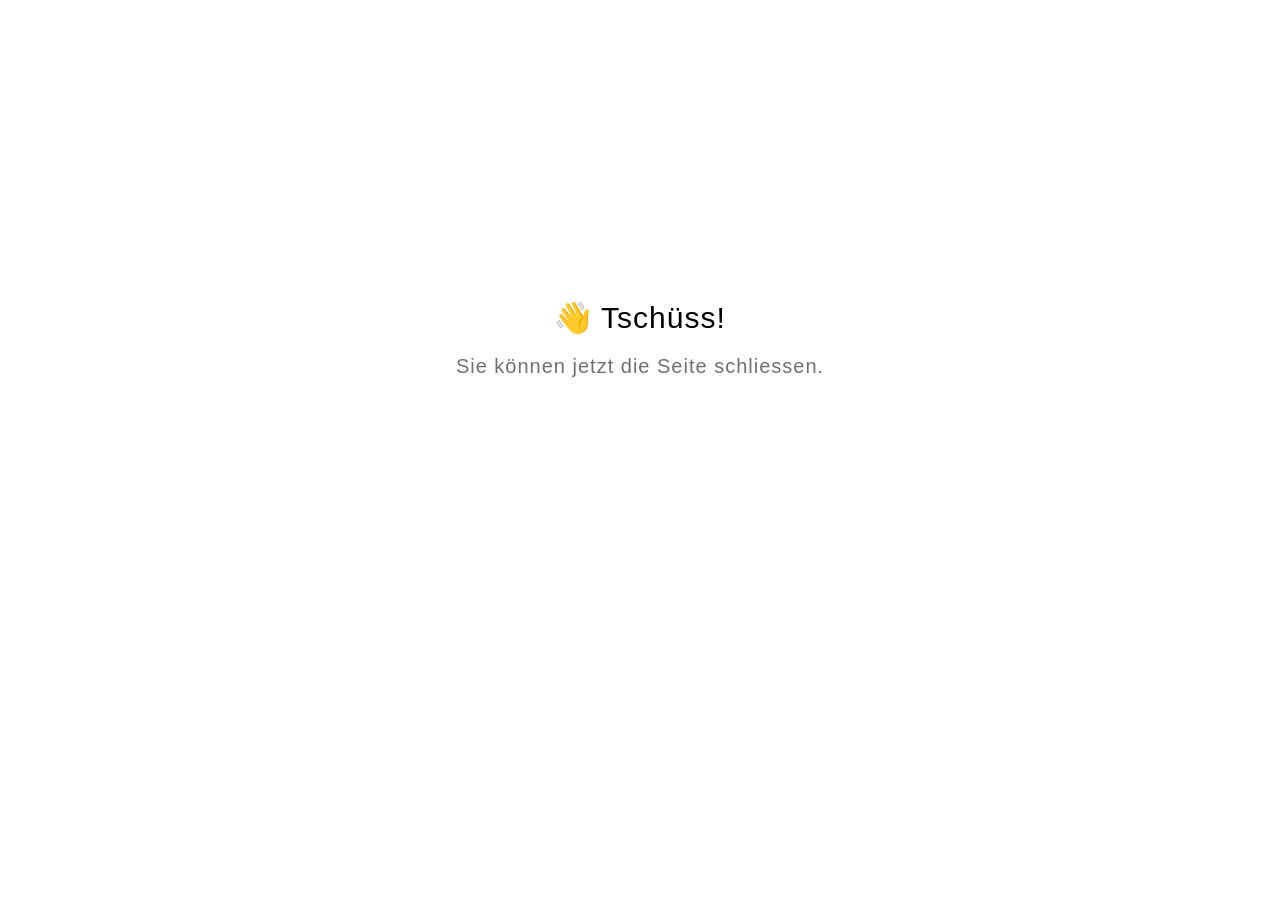
<file: goodbye.html>
<!DOCTYPE html>
<html lang="en">
  <head>
    <title>Goodbye</title>
    <meta charset="utf-8" lang="de">
    <style>
      html {
        font-size: 20px;
        font-family: 'lato', sans-serif;
        font-weight: lighter;
        letter-spacing: 0.05rem;
      }

      .goodbye-container {
        text-align: center;
        margin-top: 15rem;
      }

      .bye-message {
        font-size: 1.5rem;
      }

      .exit-text {
        color: #707070;
        margin-top: 1rem;
      }
    </style>
  </head>
  <body>
    <div class="goodbye-container">
      <div class="bye-message">👋 Tschüss!</div>
      <div class="exit-text">Sie können jetzt die Seite schliessen.</div>
    </div>
  </body>
</html>
</file>
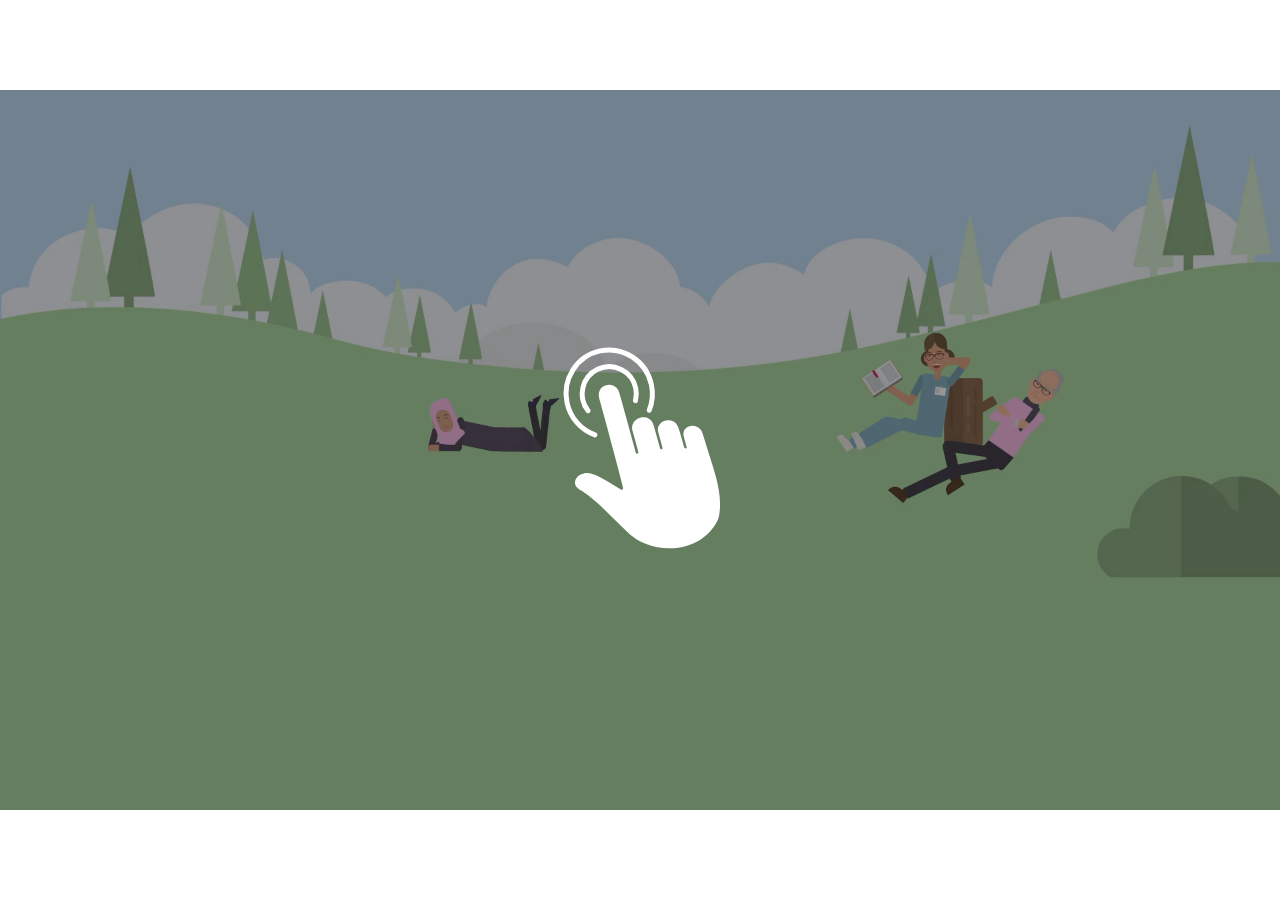
<file: assets/-S5FMJSyHt5Ju0tH/story.html>
﻿<!doctype html>
<html lang="en-US">
<head>
  <meta charset="utf-8">
  <!-- Erstellt mit Storyline 360 x64 – http://www.articulate.com  -->
  <!-- version: 3.105.35604.0 -->
  <title>Dialog: Abschluss</title>
  <meta http-equiv="x-ua-compatible" content="IE=edge"/>
  <meta name="viewport" content="width=device-width,initial-scale=1,user-scalable=no,shrink-to-fit=no,minimal-ui"/>
  <meta name="apple-mobile-web-app-capable" content="yes"/>
  <style>
    html, body { height: 100%; padding: 0; margin: 0 }
    #app { height: 100%; width: 100%; }
  </style>

  <script>
    window.DS = {};
    window.globals = {
      DATA_PATH_BASE: '',
      HAS_FRAME: true,
      HAS_SLIDE: true,

      lmsPresent: false,
      tinCanPresent: false,
      cmi5Present: false,
      aoSupport: false,
      scale: 'Scaled',
      captureRc: false,
      browserSize: 'optimal',
      bgColor: '#FFFFFF',
      features: 'DropInBase,MultipleQuizTracking,PlayerSizeOption',
      themeName: 'unified',
      preloaderColor: '#8C8C8C',
      suppressAnalytics: false,
      productChannel: 'stable',
      publishSource: 'storyline',
      aid: 'aid|17237d09-cdd9-4ce6-9c20-46dbd3a7f9d7',
      cid: 'a0764ea6-d1f8-42d8-9770-704eeb8d2e09',
      playerVersion: '3.105.35604.0',
      publishTimestamp: '2026-01-21T15:29:15.6395418Z',
      maxIosVideoElements: 10,
      connectionSettings: { message: 'You%20are%20offline.%20Trying%20to%20reconnect...', useDarkTheme: true, mode: 'disabled' },
      hasFeature: function(feature) {
        return this.features.split(',').includes(feature);
      },
      
      parseParams: function(qs) {
        if (window.globals.parsedParams != null) {
          return window.globals.parsedParams;
        }
        qs = (qs || window.location.search.substr(1)).split('+').join(' ');
        var params = {},
            tokens,
            re = /[?&]?([^=]+)=([^&]*)/g;

        while (tokens = re.exec(qs)) {
          params[decodeURIComponent(tokens[1]).trim()] =
            decodeURIComponent(tokens[2]).trim();
        }
        window.globals.parsedParams = params;
        return params;
      }

    };

    if (window.flagsUnderTest != null) {
      window.globals.features = window.flagsUnderTest.reduce((accum, feature) => {
        if (!accum.includes(feature)) {
          accum.push(feature);
        }
        return accum;
      }, window.globals.features.split(',')).join();
    }
  </script>
  <script>
    var isIe11 = ('ActiveXObject' in window || window.MSBlobBuilder != null)
      && window.msCrypto != null && !window.ActiveXObject;
    if (isIe11) {
      window.globals.unsupportedBrowser = true;
      document.write(atob('[base64]'));
    }
  </script>

  <script>
    if (window.globals.hasFeature('Localization')) {
      
      
    }
  </script>

  
  <script src='lms/scormdriver.js' type=text/javascript></script>
  <script>window.THREE = { };</script>
  
<meta name="robots" content="noindex, nofollow"></head>
<body style="background: #FFFFFF" class="cs-HTML theme-unified">
<script src="player-interface.js"></script>
  <script>!function(){var e,i=/iPhone/i,o=/iPod/i,n=/iPad/i,t=/\biOS-universal(?:.+)Mac\b/i,r=/\bAndroid(?:.+)Mobile\b/i,a=/Android/i,d=/(?:SD4930UR|\bSilk(?:.+)Mobile\b)/i,p=/Silk/i,l=/Windows Phone/i,u=/\bWindows(?:.+)ARM\b/i,b=/BlackBerry/i,s=/BB10/i,c=/Opera Mini/i,f=/\b(CriOS|Chrome)(?:.+)Mobile/i,h=/Mobile(?:.+)Firefox\b/i,v=function(e){return void 0!==e&&"MacIntel"===e.platform&&"number"==typeof e.maxTouchPoints&&e.maxTouchPoints>1&&"undefined"==typeof MSStream};e=function(e){var m={userAgent:"",platform:"",maxTouchPoints:0};e||"undefined"==typeof navigator?"string"==typeof e?m.userAgent=e:e&&e.userAgent&&(m={userAgent:e.userAgent,platform:e.platform,maxTouchPoints:e.maxTouchPoints||0}):m={userAgent:navigator.userAgent,platform:navigator.platform,maxTouchPoints:navigator.maxTouchPoints||0};var g=m.userAgent,y=g.split("[FBAN");void 0!==y[1]&&(g=y[0]),void 0!==(y=g.split("Twitter"))[1]&&(g=y[0]);var A=function(e){return function(i){return i.test(e)}}(g),w={apple:{phone:A(i)&&!A(l),ipod:A(o),tablet:!A(i)&&(A(n)||v(m))&&!A(l),universal:A(t),device:(A(i)||A(o)||A(n)||A(t)||v(m))&&!A(l)},amazon:{phone:A(d),tablet:!A(d)&&A(p),device:A(d)||A(p)},android:{phone:!A(l)&&A(d)||!A(l)&&A(r),tablet:!A(l)&&!A(d)&&!A(r)&&(A(p)||A(a)),device:!A(l)&&(A(d)||A(p)||A(r)||A(a))||A(/\bokhttp\b/i)},windows:{phone:A(l),tablet:A(u),device:A(l)||A(u)},other:{blackberry:A(b),blackberry10:A(s),opera:A(c),firefox:A(h),chrome:A(f),device:A(b)||A(s)||A(c)||A(h)||A(f)},any:!1,phone:!1,tablet:!1};return w.any=w.apple.device||w.android.device||w.windows.device||w.other.device,w.phone=w.apple.phone||w.android.phone||w.windows.phone,w.tablet=w.apple.tablet||w.android.tablet||w.windows.tablet,w}(),"object"==typeof exports&&"undefined"!=typeof module?module.exports=e:"function"==typeof define&&define.amd?define((function(){return e})):this.isMobile=e}();
    window.isMobile.apple.tablet = window.isMobile.apple.tablet ||
      (navigator.platform === 'MacIntel' && navigator.maxTouchPoints > 1);
    window.isMobile.apple.device = window.isMobile.apple.device || window.isMobile.apple.tablet;
    window.isMobile.tablet = window.isMobile.tablet || window.isMobile.apple.tablet;
    window.isMobile.any = window.isMobile.any || window.isMobile.apple.tablet;
  </script>

  <div id="focus-sink" tabindex="-1"></div>

  <div id="preso"></div>
  <script>
    (function() {

      var classTypes = [ 'desktop', 'mobile', 'phone', 'tablet' ];

      var addDeviceClasses = function(prefix, testObj) {
        var curr, i;
        for (i = 0; i < classTypes.length; i++) {
          curr = classTypes[i];
          if (testObj[curr]) {
            document.body.classList.add(prefix + curr);
          }
        }
      };

      var params = window.globals.parseParams(),
          isDevicePreview = params.devicepreview === '1',
          isPhoneOverride = params.deviceType === 'phone' || (isDevicePreview && params.phone == '1'),
          isTabletOverride = (params.deviceType === 'tablet' || isDevicePreview) && !isPhoneOverride,
          isMobileOverride = isPhoneOverride || isTabletOverride;

      var deviceView = {
        desktop: !window.isMobile.any && !isMobileOverride,
        mobile: window.isMobile.any || isMobileOverride,
        phone: isPhoneOverride || (window.isMobile.phone && !isTabletOverride),
        tablet: isTabletOverride || window.isMobile.tablet
      };

      window.globals.deviceView = deviceView;
      window.isMobile.desktop = !window.isMobile.any;
      window.isMobile.mobile = window.isMobile.any;

      addDeviceClasses('view-', deviceView);

    })();
  </script>
  
  <script src='story_content/triggers.js' type=text/javascript></script>
<script src='story_content/user.js' type=text/javascript></script>
  <div class="slide-loader"></div>

  <script>
    var doc = document, loader = doc.body.querySelector('.slide-loader'); [ 1, 2, 3 ].forEach(function(n) { var d = doc.createElement('div'); d.style.backgroundColor = window.globals.preloaderColor; d.classList.add('mobile-loader-dot'); d.classList.add('dot' + n); loader.appendChild(d); });
  </script>

  <div class="mobile-load-title-overlay" style="display: none">
    <div class="mobile-load-title">Dialog: Abschluss</div>
  </div>

  <div class="mobile-chrome-warning"></div>

  
<style>
  .warn-connection-dialog {
    display: none;
    background: transparent;
    pointer-events: all;
    position: fixed;
    left: 0;
    top: 0;
    width: 100%;
    height: 100%;
    z-index: 999;
  }

  .warn-connection-content {
    pointer-events: all;
    border-radius: 4px;
    background: white;
    border: 1px solid #E7E7E7;
    color: #333333;
    box-shadow: 0 2px 4px rgba(0, 0, 0, 0.25);
    transition: all 150ms ease-out;
    position: absolute;
    white-space: nowrap;
  }

  .view-phone.is-landscape .warn-connection-content {
    left: 23px;
    bottom: 23px;
  }

  .view-tablet.is-landscape .warn-connection-content {
    left: 50%;
    top: 20px;
    transform: translateX(-50%);
  }

  .view-mobile.is-portrait .warn-connection-content {
    transform: translate(-50%, calc(-100% - 15px));
  }

  .warn-connection-content p {
    display: inline-block;
    margin: 0 8px 0 0;
    line-height: 33px;
    font-size: 11px;
  }

  .warn-connection-content svg {
    position: relative;
    vertical-align: middle;
    margin: 0 2px 2px 8px;
  }

  .view-desktop .warn-connection-content {
    left: 1.5em;
    bottom: 1.5em;
  }

  .view-desktop .warn-connection-content p {
    font-size: 1.1em;
  }

  .is-offline .warn-connection-dialog {
    display: block;
  }

  .is-offline .cs-panel * {
    pointer-events: none !important;
  }

  .is-offline .cs-panel {
    pointer-events: all !important;
  }

  .is-offline #nav-controls * {
    pointer-events: none !important;
  }

  .is-offline #nav-controls {
    pointer-events: all !important;
  }
</style>

<div class="warn-connection-dialog" role="alertdialog" aria-modal="true" tabindex="0" aria-labelledby="warn-connection-message">
  <div class="warn-connection-content">
    <svg width="17" height="15" viewBox="0 0 17 15" xmlns="http://www.w3.org/2000/svg">
      <path fill="#8F0000" stroke="white" d="M16.07,12.98 L15.88,12.23 L9.51,1.21 C8.97,0.26,7.6,0.26,7.06,1.21 L0.69,12.23 C0.15,13.16,0.81,14.36,1.91,14.36 H14.65 C15.47,14.36,16.05,13.7,16.07,12.98 Z"/>
      <path fill="white" stroke="white" d="M8.58,5.5 C8.35,5.28,8.5,5.35,8.21,5.32 C8.09,5.35,7.97,5.49,7.96,5.67 C7.97,5.79,7.98,5.92,7.98,6.04 L7.98,6.04 C7.99,6.17,8,6.31,8.01,6.43 L8.01,6.44 C8.03,6.92,8.06,7.41,8.09,7.9 L8.09,7.9 C8.12,8.39,8.14,8.88,8.17,9.37 C8.17,9.39,8.18,9.42,8.2,9.44 C8.23,9.46,8.25,9.47,8.28,9.47 C8.31,9.47,8.34,9.46,8.35,9.44 C8.37,9.43,8.38,9.4,8.39,9.35 L8.39,9.34 C8.39,9.24,8.4,9.15,8.4,9.05 L8.4,9.05 C8.41,8.96,8.41,8.86,8.42,8.75 C8.43,8.44,8.45,8.12,8.47,7.81 L8.47,7.81 C8.49,7.49,8.51,7.18,8.53,6.87 C8.55,6.46,8.56,6.05,8.59,5.64 L8.6,5.62 C8.6,5.57,8.59,5.53,8.58,5.5 L8.21,5.32 Z"/>
      <circle fill="white" stroke="white" cx="8.3" cy="11.35" r="0.3"/>
    </svg>
    <p id="warn-connection-message">You are offline. Trying to reconnect...</p>
  </div>
</div>

<script>
  (function() {
    window.DS.connection = {
      warningShown: false,
      assets: {},
      loadingAssetGroup: false,
      retryDelay: 500
    };

    var connectionSettings = window.globals.connectionSettings || {};

    var useConnectionMessages = window.AbortController != null &&
      window.location.protocol != 'file:' &&
      connectionSettings.mode === 'normal';

    window.DS.connection.useConnectionMessages = useConnectionMessages;

    var assetCount = 0;
    var checkLoadedId;


    if (useConnectionMessages && connectionSettings != null) {
      var contentEl = document.querySelector('.warn-connection-content');
      var messageEl = contentEl.querySelector('p');

      if (connectionSettings.useDarkTheme) {
        contentEl.style.borderColor = '#BABBBA';
        contentEl.style.backgroundColor = '#282828';
        contentEl.style.color = '#FFFFFF';
      }

      if (connectionSettings.message != null) {
        messageEl.textContent = window.decodeURIComponent(connectionSettings.message);
      }
    }

    function checkAssetsReady() {
      for (var i in DS.connection.assets) {
        if (!DS.connection.assets[i].success) {
          return false;
        }
      }
      return true;
    }

    function stopAssetGroup() {
      if (!useConnectionMessages) { return; }

      assetCount = 0;

      DS.connection.oldAssetGroup = DS.connection.assets;
      DS.connection.assets = {};
      DS.connection.loadingAssetGroup = false;
      clearInterval(checkLoadedId);
    }

    function startAssetGroup() {
      if (!useConnectionMessages) { return; }
      var ticks = 0;
      clearInterval(checkLoadedId);
      checkLoadedId = setInterval(function() {
        var loaded = 0;
        if (assetCount === 0 && loaded === 0) {
          clearInterval(checkLoadedId);
          return;
        }

        for (var i in DS.connection.assets) {
          if (DS.connection.assets[i].success) {
            loaded++;
          }
        }

        if (assetCount === loaded && checkAssetsReady()) {
          for (var i in DS.connection.assets) {
            if (DS.connection.assets[i].action) {
              DS.connection.assets[i].action();
            }
          }
          hideWarning();
          stopAssetGroup();
        }
      }, 100)
    }

    function requiredAsset(url, action, retry, type) {
      if (!useConnectionMessages) { return; }
      if (DS.connection.assets[url]) { return; }

      DS.connection.assets[url] = {
        success: false, action: action, retry: retry, type: type
      };
      assetCount = Object.keys(DS.connection.assets).length;
      if (!DS.connection.loadingAssetGroup) {
        startAssetGroup();
      }
      DS.connection.loadingAssetGroup = true;
    }

    function assetLoaded(url) {
      if (!useConnectionMessages) { return; }
      if (DS.connection.assets[url]) {
        DS.connection.assets[url].success = true;
      }
    }

    function assetFailed(url) {
      if (!useConnectionMessages) { return; }
      if (!DS.connection.assets[url]) {
        if (/\.js$/.test(url) && url.indexOf('transcripts') === -1) {
          setTimeout(function() {
            if (DS.connection.lastSlideLoaded != null) {
              DS.connection.lastSlideLoaded();
            }
          }, DS.connection.retryDelay);
        }
        return;
      }
      if (!DS.connection.warningShown) { showWarning(); }
      if (DS.connection.assets[url].retry) {
        setTimeout(function() {
          if (!DS.connection.assets[url].success) {
            DS.connection.assets[url].retry()
          }
        }, DS.connection.retryDelay);
      }
    }

    function hideWarning() {
      document.body.classList.remove('is-offline');
      DS.connection.warningShown = false;
      enableKeys();
    }
    DS.connection.hideWarning = hideWarning

    function showWarning(btn) {
      document.body.classList.add('is-offline')
      DS.connection.warningShown = true;
      updateWarningPosition();
      disableKeys();
    }

    function updateWarningPosition() {
      if (!DS.connection.warningShown) {
        return;
      }

      var isPortrait = document.body.classList.contains('is-portrait');
      var isMobile = document.body.classList.contains('view-mobile');
      var warningEl = document.querySelector('.warn-connection-content');

      if (isPortrait && isMobile) {
        var slide = document.querySelector('.primary-slide');
        var slideRect = slide != null
          ? slide.getBoundingClientRect()
          : { top: window.innerHeight, left: 0, width: window.innerWidth };

        warningEl.style.top = `${slideRect.top}px`
        warningEl.style.left = `${slideRect.left + slideRect.width / 2}px`
      } else {
        warningEl.style.top = null;
        warningEl.style.left = null;
      }

      window.requestAnimationFrame(updateWarningPosition);
    }

    function onDisableKeyDown(e) {
      e.preventDefault();
      e.stopImmediatePropagation();
    }

    function onDisableKeyUp(e) {
      e.preventDefault();
      e.stopImmediatePropagation();
    }

    var accStyle = document.createElement('style');
    var warnDialogEl = document.querySelector('.warn-connection-dialog');

    function disableKeys() {
      if (DS.views && DS.views.nsStack && DS.views.nsStack.length === 1) {
        DS.views.nsStack[0].tabReachable = false
        DS.views.nsStack[0].updateTabIndex(true);
      }

      accStyle.innerHTML = '.acc-shadow-dom { display: none; }';
      document.body.appendChild(accStyle);

      warnDialogEl.parentNode.append(warnDialogEl);
      warnDialogEl.focus();
    }

    function enableKeys() {
      accStyle.remove();
      if (DS.views && DS.views.nsStack && DS.views.nsStack.length === 1 && DS.views.nsStack[0].name === '_frame') {
        DS.views.nsStack[0].tabReachable = true;
        DS.views.nsStack[0].updateTabIndex();
      }
    }

    // these will all be noops if the feature flag isn't set in
    // the data and `window.globals.features`
    DS.connection.requiredAsset = requiredAsset;
    DS.connection.assetLoaded = assetLoaded;
    DS.connection.assetFailed = assetFailed;
    DS.connection.stopAssetGroup = stopAssetGroup;
    DS.connection.startAssetGroup = startAssetGroup;
  })();
</script>


  <script>
    
    if (window.autoSpider && window.vInterfaceObject) {
      document.querySelector('.mobile-load-title-overlay').style.display = 'none';
    }
  </script>

  

  <link rel="stylesheet" href="html5/data/css/output.min.css" data-noprefix/>
</body>
<script src="html5/lib/scripts/bootstrapper.min.js"></script>
</html>
</file>
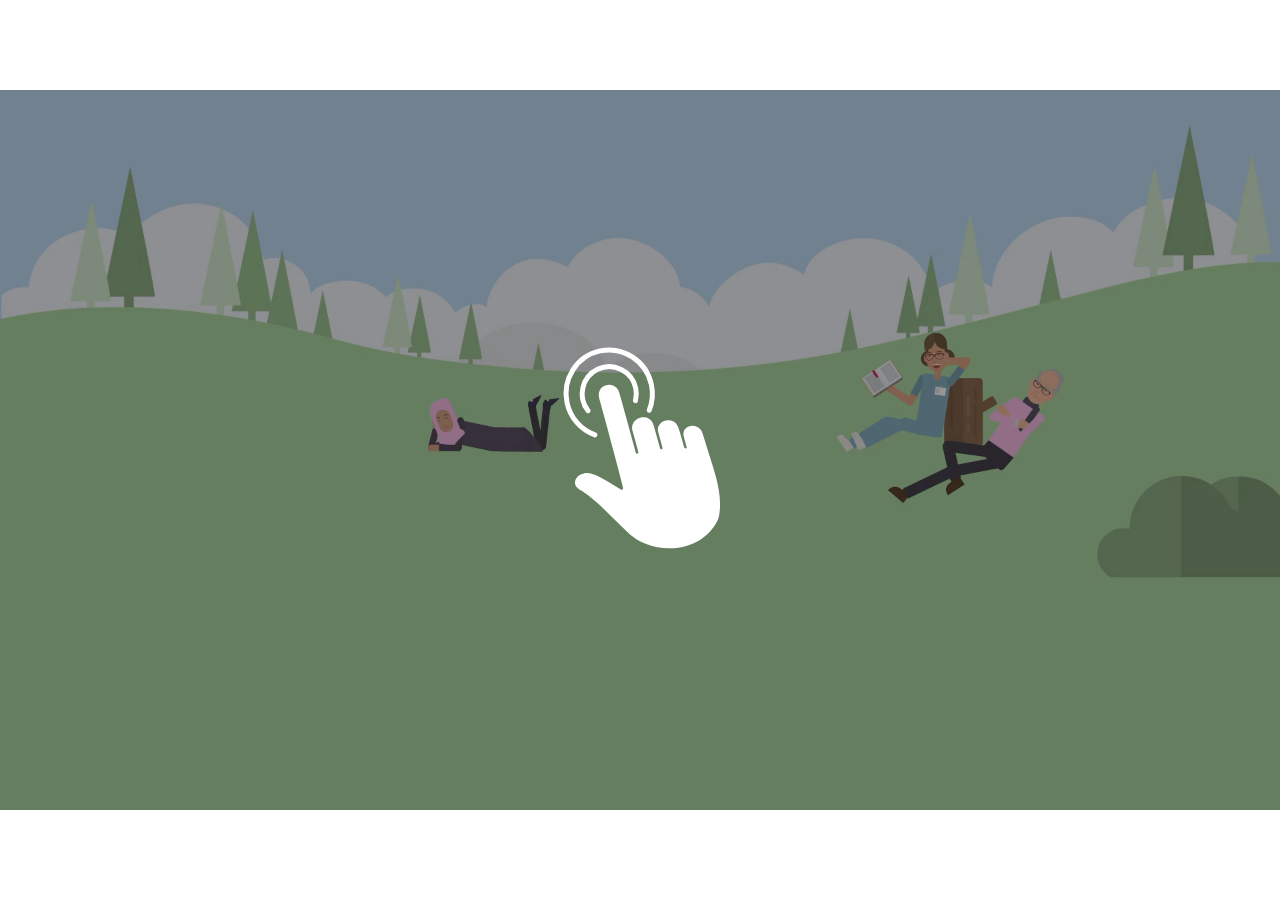
<file: assets/bJ_Zx8hMptgCE_lK/story.html>
﻿<!doctype html>
<html lang="en-US">
<head>
  <meta charset="utf-8">
  <!-- Erstellt mit Storyline 360 x64 – http://www.articulate.com  -->
  <!-- version: 3.105.35604.0 -->
  <title>Dialog: Zweck und Ziel des AGGs</title>
  <meta http-equiv="x-ua-compatible" content="IE=edge"/>
  <meta name="viewport" content="width=device-width,initial-scale=1,user-scalable=no,shrink-to-fit=no,minimal-ui"/>
  <meta name="apple-mobile-web-app-capable" content="yes"/>
  <style>
    html, body { height: 100%; padding: 0; margin: 0 }
    #app { height: 100%; width: 100%; }
  </style>

  <script>
    window.DS = {};
    window.globals = {
      DATA_PATH_BASE: '',
      HAS_FRAME: true,
      HAS_SLIDE: true,

      lmsPresent: false,
      tinCanPresent: false,
      cmi5Present: false,
      aoSupport: false,
      scale: 'Scaled',
      captureRc: false,
      browserSize: 'optimal',
      bgColor: '#FFFFFF',
      features: 'DropInBase,MultipleQuizTracking,PlayerSizeOption',
      themeName: 'unified',
      preloaderColor: '#8C8C8C',
      suppressAnalytics: false,
      productChannel: 'stable',
      publishSource: 'storyline',
      aid: 'aid|17237d09-cdd9-4ce6-9c20-46dbd3a7f9d7',
      cid: '187c0683-9758-4d90-97cc-fa11393b76c1',
      playerVersion: '3.105.35604.0',
      publishTimestamp: '2026-01-22T16:29:10.4195395Z',
      maxIosVideoElements: 10,
      connectionSettings: { message: 'You%20are%20offline.%20Trying%20to%20reconnect...', useDarkTheme: true, mode: 'disabled' },
      hasFeature: function(feature) {
        return this.features.split(',').includes(feature);
      },
      
      parseParams: function(qs) {
        if (window.globals.parsedParams != null) {
          return window.globals.parsedParams;
        }
        qs = (qs || window.location.search.substr(1)).split('+').join(' ');
        var params = {},
            tokens,
            re = /[?&]?([^=]+)=([^&]*)/g;

        while (tokens = re.exec(qs)) {
          params[decodeURIComponent(tokens[1]).trim()] =
            decodeURIComponent(tokens[2]).trim();
        }
        window.globals.parsedParams = params;
        return params;
      }

    };

    if (window.flagsUnderTest != null) {
      window.globals.features = window.flagsUnderTest.reduce((accum, feature) => {
        if (!accum.includes(feature)) {
          accum.push(feature);
        }
        return accum;
      }, window.globals.features.split(',')).join();
    }
  </script>
  <script>
    var isIe11 = ('ActiveXObject' in window || window.MSBlobBuilder != null)
      && window.msCrypto != null && !window.ActiveXObject;
    if (isIe11) {
      window.globals.unsupportedBrowser = true;
      document.write(atob('[base64]'));
    }
  </script>

  <script>
    if (window.globals.hasFeature('Localization')) {
      
      
    }
  </script>

  
  <script src='lms/scormdriver.js' type=text/javascript></script>
  <script>window.THREE = { };</script>
  
<meta name="robots" content="noindex, nofollow"></head>
<body style="background: #FFFFFF" class="cs-HTML theme-unified">
<script src="player-interface.js"></script>
  <script>!function(){var e,i=/iPhone/i,o=/iPod/i,n=/iPad/i,t=/\biOS-universal(?:.+)Mac\b/i,r=/\bAndroid(?:.+)Mobile\b/i,a=/Android/i,d=/(?:SD4930UR|\bSilk(?:.+)Mobile\b)/i,p=/Silk/i,l=/Windows Phone/i,u=/\bWindows(?:.+)ARM\b/i,b=/BlackBerry/i,s=/BB10/i,c=/Opera Mini/i,f=/\b(CriOS|Chrome)(?:.+)Mobile/i,h=/Mobile(?:.+)Firefox\b/i,v=function(e){return void 0!==e&&"MacIntel"===e.platform&&"number"==typeof e.maxTouchPoints&&e.maxTouchPoints>1&&"undefined"==typeof MSStream};e=function(e){var m={userAgent:"",platform:"",maxTouchPoints:0};e||"undefined"==typeof navigator?"string"==typeof e?m.userAgent=e:e&&e.userAgent&&(m={userAgent:e.userAgent,platform:e.platform,maxTouchPoints:e.maxTouchPoints||0}):m={userAgent:navigator.userAgent,platform:navigator.platform,maxTouchPoints:navigator.maxTouchPoints||0};var g=m.userAgent,y=g.split("[FBAN");void 0!==y[1]&&(g=y[0]),void 0!==(y=g.split("Twitter"))[1]&&(g=y[0]);var A=function(e){return function(i){return i.test(e)}}(g),w={apple:{phone:A(i)&&!A(l),ipod:A(o),tablet:!A(i)&&(A(n)||v(m))&&!A(l),universal:A(t),device:(A(i)||A(o)||A(n)||A(t)||v(m))&&!A(l)},amazon:{phone:A(d),tablet:!A(d)&&A(p),device:A(d)||A(p)},android:{phone:!A(l)&&A(d)||!A(l)&&A(r),tablet:!A(l)&&!A(d)&&!A(r)&&(A(p)||A(a)),device:!A(l)&&(A(d)||A(p)||A(r)||A(a))||A(/\bokhttp\b/i)},windows:{phone:A(l),tablet:A(u),device:A(l)||A(u)},other:{blackberry:A(b),blackberry10:A(s),opera:A(c),firefox:A(h),chrome:A(f),device:A(b)||A(s)||A(c)||A(h)||A(f)},any:!1,phone:!1,tablet:!1};return w.any=w.apple.device||w.android.device||w.windows.device||w.other.device,w.phone=w.apple.phone||w.android.phone||w.windows.phone,w.tablet=w.apple.tablet||w.android.tablet||w.windows.tablet,w}(),"object"==typeof exports&&"undefined"!=typeof module?module.exports=e:"function"==typeof define&&define.amd?define((function(){return e})):this.isMobile=e}();
    window.isMobile.apple.tablet = window.isMobile.apple.tablet ||
      (navigator.platform === 'MacIntel' && navigator.maxTouchPoints > 1);
    window.isMobile.apple.device = window.isMobile.apple.device || window.isMobile.apple.tablet;
    window.isMobile.tablet = window.isMobile.tablet || window.isMobile.apple.tablet;
    window.isMobile.any = window.isMobile.any || window.isMobile.apple.tablet;
  </script>

  <div id="focus-sink" tabindex="-1"></div>

  <div id="preso"></div>
  <script>
    (function() {

      var classTypes = [ 'desktop', 'mobile', 'phone', 'tablet' ];

      var addDeviceClasses = function(prefix, testObj) {
        var curr, i;
        for (i = 0; i < classTypes.length; i++) {
          curr = classTypes[i];
          if (testObj[curr]) {
            document.body.classList.add(prefix + curr);
          }
        }
      };

      var params = window.globals.parseParams(),
          isDevicePreview = params.devicepreview === '1',
          isPhoneOverride = params.deviceType === 'phone' || (isDevicePreview && params.phone == '1'),
          isTabletOverride = (params.deviceType === 'tablet' || isDevicePreview) && !isPhoneOverride,
          isMobileOverride = isPhoneOverride || isTabletOverride;

      var deviceView = {
        desktop: !window.isMobile.any && !isMobileOverride,
        mobile: window.isMobile.any || isMobileOverride,
        phone: isPhoneOverride || (window.isMobile.phone && !isTabletOverride),
        tablet: isTabletOverride || window.isMobile.tablet
      };

      window.globals.deviceView = deviceView;
      window.isMobile.desktop = !window.isMobile.any;
      window.isMobile.mobile = window.isMobile.any;

      addDeviceClasses('view-', deviceView);

    })();
  </script>
  
  <script src='story_content/triggers.js' type=text/javascript></script>
<script src='story_content/user.js' type=text/javascript></script>
  <div class="slide-loader"></div>

  <script>
    var doc = document, loader = doc.body.querySelector('.slide-loader'); [ 1, 2, 3 ].forEach(function(n) { var d = doc.createElement('div'); d.style.backgroundColor = window.globals.preloaderColor; d.classList.add('mobile-loader-dot'); d.classList.add('dot' + n); loader.appendChild(d); });
  </script>

  <div class="mobile-load-title-overlay" style="display: none">
    <div class="mobile-load-title">Dialog: Zweck und Ziel des AGGs</div>
  </div>

  <div class="mobile-chrome-warning"></div>

  
<style>
  .warn-connection-dialog {
    display: none;
    background: transparent;
    pointer-events: all;
    position: fixed;
    left: 0;
    top: 0;
    width: 100%;
    height: 100%;
    z-index: 999;
  }

  .warn-connection-content {
    pointer-events: all;
    border-radius: 4px;
    background: white;
    border: 1px solid #E7E7E7;
    color: #333333;
    box-shadow: 0 2px 4px rgba(0, 0, 0, 0.25);
    transition: all 150ms ease-out;
    position: absolute;
    white-space: nowrap;
  }

  .view-phone.is-landscape .warn-connection-content {
    left: 23px;
    bottom: 23px;
  }

  .view-tablet.is-landscape .warn-connection-content {
    left: 50%;
    top: 20px;
    transform: translateX(-50%);
  }

  .view-mobile.is-portrait .warn-connection-content {
    transform: translate(-50%, calc(-100% - 15px));
  }

  .warn-connection-content p {
    display: inline-block;
    margin: 0 8px 0 0;
    line-height: 33px;
    font-size: 11px;
  }

  .warn-connection-content svg {
    position: relative;
    vertical-align: middle;
    margin: 0 2px 2px 8px;
  }

  .view-desktop .warn-connection-content {
    left: 1.5em;
    bottom: 1.5em;
  }

  .view-desktop .warn-connection-content p {
    font-size: 1.1em;
  }

  .is-offline .warn-connection-dialog {
    display: block;
  }

  .is-offline .cs-panel * {
    pointer-events: none !important;
  }

  .is-offline .cs-panel {
    pointer-events: all !important;
  }

  .is-offline #nav-controls * {
    pointer-events: none !important;
  }

  .is-offline #nav-controls {
    pointer-events: all !important;
  }
</style>

<div class="warn-connection-dialog" role="alertdialog" aria-modal="true" tabindex="0" aria-labelledby="warn-connection-message">
  <div class="warn-connection-content">
    <svg width="17" height="15" viewBox="0 0 17 15" xmlns="http://www.w3.org/2000/svg">
      <path fill="#8F0000" stroke="white" d="M16.07,12.98 L15.88,12.23 L9.51,1.21 C8.97,0.26,7.6,0.26,7.06,1.21 L0.69,12.23 C0.15,13.16,0.81,14.36,1.91,14.36 H14.65 C15.47,14.36,16.05,13.7,16.07,12.98 Z"/>
      <path fill="white" stroke="white" d="M8.58,5.5 C8.35,5.28,8.5,5.35,8.21,5.32 C8.09,5.35,7.97,5.49,7.96,5.67 C7.97,5.79,7.98,5.92,7.98,6.04 L7.98,6.04 C7.99,6.17,8,6.31,8.01,6.43 L8.01,6.44 C8.03,6.92,8.06,7.41,8.09,7.9 L8.09,7.9 C8.12,8.39,8.14,8.88,8.17,9.37 C8.17,9.39,8.18,9.42,8.2,9.44 C8.23,9.46,8.25,9.47,8.28,9.47 C8.31,9.47,8.34,9.46,8.35,9.44 C8.37,9.43,8.38,9.4,8.39,9.35 L8.39,9.34 C8.39,9.24,8.4,9.15,8.4,9.05 L8.4,9.05 C8.41,8.96,8.41,8.86,8.42,8.75 C8.43,8.44,8.45,8.12,8.47,7.81 L8.47,7.81 C8.49,7.49,8.51,7.18,8.53,6.87 C8.55,6.46,8.56,6.05,8.59,5.64 L8.6,5.62 C8.6,5.57,8.59,5.53,8.58,5.5 L8.21,5.32 Z"/>
      <circle fill="white" stroke="white" cx="8.3" cy="11.35" r="0.3"/>
    </svg>
    <p id="warn-connection-message">You are offline. Trying to reconnect...</p>
  </div>
</div>

<script>
  (function() {
    window.DS.connection = {
      warningShown: false,
      assets: {},
      loadingAssetGroup: false,
      retryDelay: 500
    };

    var connectionSettings = window.globals.connectionSettings || {};

    var useConnectionMessages = window.AbortController != null &&
      window.location.protocol != 'file:' &&
      connectionSettings.mode === 'normal';

    window.DS.connection.useConnectionMessages = useConnectionMessages;

    var assetCount = 0;
    var checkLoadedId;


    if (useConnectionMessages && connectionSettings != null) {
      var contentEl = document.querySelector('.warn-connection-content');
      var messageEl = contentEl.querySelector('p');

      if (connectionSettings.useDarkTheme) {
        contentEl.style.borderColor = '#BABBBA';
        contentEl.style.backgroundColor = '#282828';
        contentEl.style.color = '#FFFFFF';
      }

      if (connectionSettings.message != null) {
        messageEl.textContent = window.decodeURIComponent(connectionSettings.message);
      }
    }

    function checkAssetsReady() {
      for (var i in DS.connection.assets) {
        if (!DS.connection.assets[i].success) {
          return false;
        }
      }
      return true;
    }

    function stopAssetGroup() {
      if (!useConnectionMessages) { return; }

      assetCount = 0;

      DS.connection.oldAssetGroup = DS.connection.assets;
      DS.connection.assets = {};
      DS.connection.loadingAssetGroup = false;
      clearInterval(checkLoadedId);
    }

    function startAssetGroup() {
      if (!useConnectionMessages) { return; }
      var ticks = 0;
      clearInterval(checkLoadedId);
      checkLoadedId = setInterval(function() {
        var loaded = 0;
        if (assetCount === 0 && loaded === 0) {
          clearInterval(checkLoadedId);
          return;
        }

        for (var i in DS.connection.assets) {
          if (DS.connection.assets[i].success) {
            loaded++;
          }
        }

        if (assetCount === loaded && checkAssetsReady()) {
          for (var i in DS.connection.assets) {
            if (DS.connection.assets[i].action) {
              DS.connection.assets[i].action();
            }
          }
          hideWarning();
          stopAssetGroup();
        }
      }, 100)
    }

    function requiredAsset(url, action, retry, type) {
      if (!useConnectionMessages) { return; }
      if (DS.connection.assets[url]) { return; }

      DS.connection.assets[url] = {
        success: false, action: action, retry: retry, type: type
      };
      assetCount = Object.keys(DS.connection.assets).length;
      if (!DS.connection.loadingAssetGroup) {
        startAssetGroup();
      }
      DS.connection.loadingAssetGroup = true;
    }

    function assetLoaded(url) {
      if (!useConnectionMessages) { return; }
      if (DS.connection.assets[url]) {
        DS.connection.assets[url].success = true;
      }
    }

    function assetFailed(url) {
      if (!useConnectionMessages) { return; }
      if (!DS.connection.assets[url]) {
        if (/\.js$/.test(url) && url.indexOf('transcripts') === -1) {
          setTimeout(function() {
            if (DS.connection.lastSlideLoaded != null) {
              DS.connection.lastSlideLoaded();
            }
          }, DS.connection.retryDelay);
        }
        return;
      }
      if (!DS.connection.warningShown) { showWarning(); }
      if (DS.connection.assets[url].retry) {
        setTimeout(function() {
          if (!DS.connection.assets[url].success) {
            DS.connection.assets[url].retry()
          }
        }, DS.connection.retryDelay);
      }
    }

    function hideWarning() {
      document.body.classList.remove('is-offline');
      DS.connection.warningShown = false;
      enableKeys();
    }
    DS.connection.hideWarning = hideWarning

    function showWarning(btn) {
      document.body.classList.add('is-offline')
      DS.connection.warningShown = true;
      updateWarningPosition();
      disableKeys();
    }

    function updateWarningPosition() {
      if (!DS.connection.warningShown) {
        return;
      }

      var isPortrait = document.body.classList.contains('is-portrait');
      var isMobile = document.body.classList.contains('view-mobile');
      var warningEl = document.querySelector('.warn-connection-content');

      if (isPortrait && isMobile) {
        var slide = document.querySelector('.primary-slide');
        var slideRect = slide != null
          ? slide.getBoundingClientRect()
          : { top: window.innerHeight, left: 0, width: window.innerWidth };

        warningEl.style.top = `${slideRect.top}px`
        warningEl.style.left = `${slideRect.left + slideRect.width / 2}px`
      } else {
        warningEl.style.top = null;
        warningEl.style.left = null;
      }

      window.requestAnimationFrame(updateWarningPosition);
    }

    function onDisableKeyDown(e) {
      e.preventDefault();
      e.stopImmediatePropagation();
    }

    function onDisableKeyUp(e) {
      e.preventDefault();
      e.stopImmediatePropagation();
    }

    var accStyle = document.createElement('style');
    var warnDialogEl = document.querySelector('.warn-connection-dialog');

    function disableKeys() {
      if (DS.views && DS.views.nsStack && DS.views.nsStack.length === 1) {
        DS.views.nsStack[0].tabReachable = false
        DS.views.nsStack[0].updateTabIndex(true);
      }

      accStyle.innerHTML = '.acc-shadow-dom { display: none; }';
      document.body.appendChild(accStyle);

      warnDialogEl.parentNode.append(warnDialogEl);
      warnDialogEl.focus();
    }

    function enableKeys() {
      accStyle.remove();
      if (DS.views && DS.views.nsStack && DS.views.nsStack.length === 1 && DS.views.nsStack[0].name === '_frame') {
        DS.views.nsStack[0].tabReachable = true;
        DS.views.nsStack[0].updateTabIndex();
      }
    }

    // these will all be noops if the feature flag isn't set in
    // the data and `window.globals.features`
    DS.connection.requiredAsset = requiredAsset;
    DS.connection.assetLoaded = assetLoaded;
    DS.connection.assetFailed = assetFailed;
    DS.connection.stopAssetGroup = stopAssetGroup;
    DS.connection.startAssetGroup = startAssetGroup;
  })();
</script>


  <script>
    
    if (window.autoSpider && window.vInterfaceObject) {
      document.querySelector('.mobile-load-title-overlay').style.display = 'none';
    }
  </script>

  

  <link rel="stylesheet" href="html5/data/css/output.min.css" data-noprefix/>
</body>
<script src="html5/lib/scripts/bootstrapper.min.js"></script>
</html>
</file>
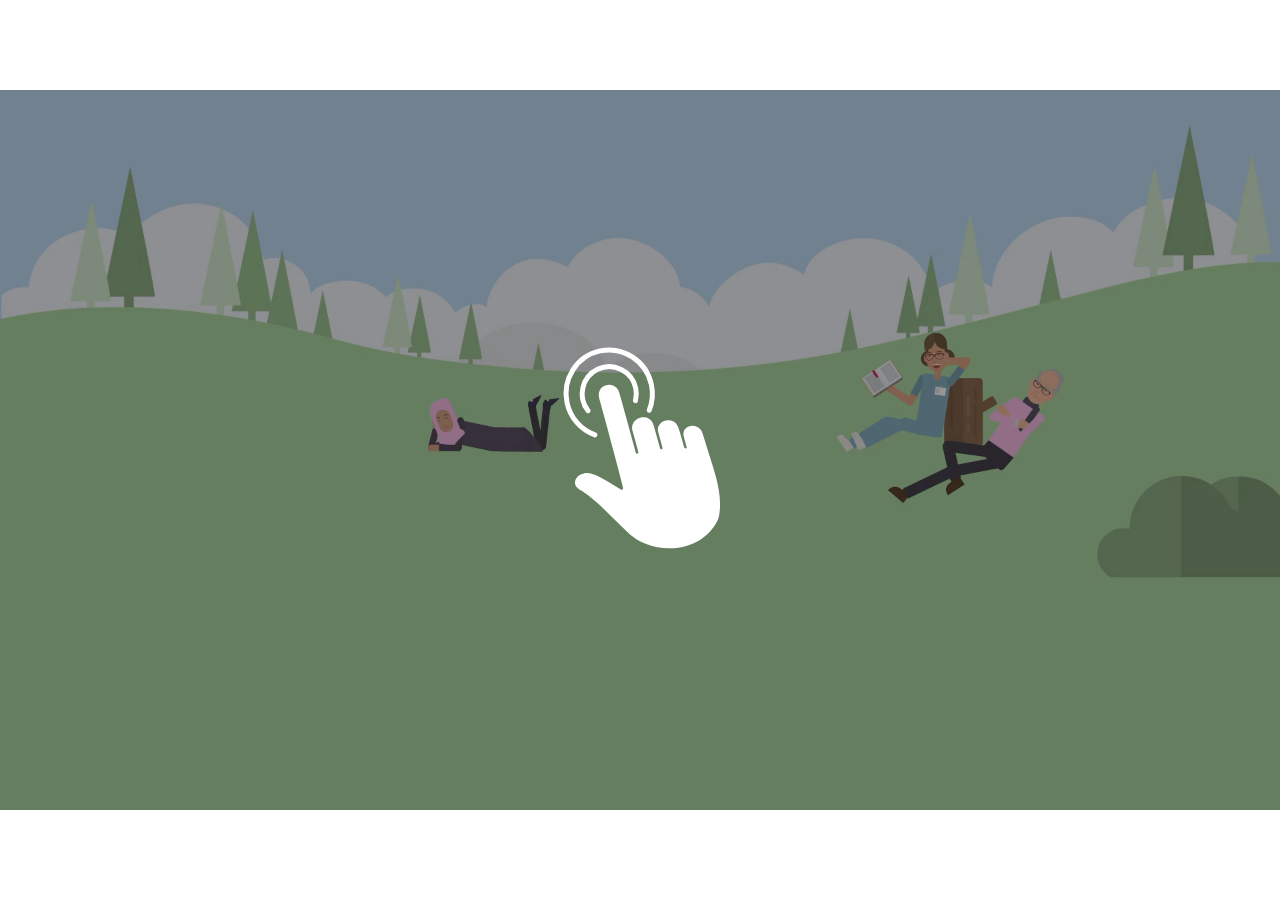
<file: assets/FsSyK2bB63GMfxuu/story.html>
﻿<!doctype html>
<html lang="en-US">
<head>
  <meta charset="utf-8">
  <!-- Erstellt mit Storyline 360 x64 – http://www.articulate.com  -->
  <!-- version: 3.105.35604.0 -->
  <title>Dialog: Begriff Rasse</title>
  <meta http-equiv="x-ua-compatible" content="IE=edge"/>
  <meta name="viewport" content="width=device-width,initial-scale=1,user-scalable=no,shrink-to-fit=no,minimal-ui"/>
  <meta name="apple-mobile-web-app-capable" content="yes"/>
  <style>
    html, body { height: 100%; padding: 0; margin: 0 }
    #app { height: 100%; width: 100%; }
  </style>

  <script>
    window.DS = {};
    window.globals = {
      DATA_PATH_BASE: '',
      HAS_FRAME: true,
      HAS_SLIDE: true,

      lmsPresent: false,
      tinCanPresent: false,
      cmi5Present: false,
      aoSupport: false,
      scale: 'Scaled',
      captureRc: false,
      browserSize: 'optimal',
      bgColor: '#FFFFFF',
      features: 'DropInBase,MultipleQuizTracking,PlayerSizeOption',
      themeName: 'unified',
      preloaderColor: '#8C8C8C',
      suppressAnalytics: false,
      productChannel: 'stable',
      publishSource: 'storyline',
      aid: 'aid|17237d09-cdd9-4ce6-9c20-46dbd3a7f9d7',
      cid: 'cc078669-941e-4cb6-a356-7b81e91874ca',
      playerVersion: '3.105.35604.0',
      publishTimestamp: '2026-01-21T15:19:18.5823818Z',
      maxIosVideoElements: 10,
      connectionSettings: { message: 'You%20are%20offline.%20Trying%20to%20reconnect...', useDarkTheme: true, mode: 'disabled' },
      hasFeature: function(feature) {
        return this.features.split(',').includes(feature);
      },
      
      parseParams: function(qs) {
        if (window.globals.parsedParams != null) {
          return window.globals.parsedParams;
        }
        qs = (qs || window.location.search.substr(1)).split('+').join(' ');
        var params = {},
            tokens,
            re = /[?&]?([^=]+)=([^&]*)/g;

        while (tokens = re.exec(qs)) {
          params[decodeURIComponent(tokens[1]).trim()] =
            decodeURIComponent(tokens[2]).trim();
        }
        window.globals.parsedParams = params;
        return params;
      }

    };

    if (window.flagsUnderTest != null) {
      window.globals.features = window.flagsUnderTest.reduce((accum, feature) => {
        if (!accum.includes(feature)) {
          accum.push(feature);
        }
        return accum;
      }, window.globals.features.split(',')).join();
    }
  </script>
  <script>
    var isIe11 = ('ActiveXObject' in window || window.MSBlobBuilder != null)
      && window.msCrypto != null && !window.ActiveXObject;
    if (isIe11) {
      window.globals.unsupportedBrowser = true;
      document.write(atob('[base64]'));
    }
  </script>

  <script>
    if (window.globals.hasFeature('Localization')) {
      
      
    }
  </script>

  
  <script src='lms/scormdriver.js' type=text/javascript></script>
  <script>window.THREE = { };</script>
  
<meta name="robots" content="noindex, nofollow"></head>
<body style="background: #FFFFFF" class="cs-HTML theme-unified">
<script src="player-interface.js"></script>
  <script>!function(){var e,i=/iPhone/i,o=/iPod/i,n=/iPad/i,t=/\biOS-universal(?:.+)Mac\b/i,r=/\bAndroid(?:.+)Mobile\b/i,a=/Android/i,d=/(?:SD4930UR|\bSilk(?:.+)Mobile\b)/i,p=/Silk/i,l=/Windows Phone/i,u=/\bWindows(?:.+)ARM\b/i,b=/BlackBerry/i,s=/BB10/i,c=/Opera Mini/i,f=/\b(CriOS|Chrome)(?:.+)Mobile/i,h=/Mobile(?:.+)Firefox\b/i,v=function(e){return void 0!==e&&"MacIntel"===e.platform&&"number"==typeof e.maxTouchPoints&&e.maxTouchPoints>1&&"undefined"==typeof MSStream};e=function(e){var m={userAgent:"",platform:"",maxTouchPoints:0};e||"undefined"==typeof navigator?"string"==typeof e?m.userAgent=e:e&&e.userAgent&&(m={userAgent:e.userAgent,platform:e.platform,maxTouchPoints:e.maxTouchPoints||0}):m={userAgent:navigator.userAgent,platform:navigator.platform,maxTouchPoints:navigator.maxTouchPoints||0};var g=m.userAgent,y=g.split("[FBAN");void 0!==y[1]&&(g=y[0]),void 0!==(y=g.split("Twitter"))[1]&&(g=y[0]);var A=function(e){return function(i){return i.test(e)}}(g),w={apple:{phone:A(i)&&!A(l),ipod:A(o),tablet:!A(i)&&(A(n)||v(m))&&!A(l),universal:A(t),device:(A(i)||A(o)||A(n)||A(t)||v(m))&&!A(l)},amazon:{phone:A(d),tablet:!A(d)&&A(p),device:A(d)||A(p)},android:{phone:!A(l)&&A(d)||!A(l)&&A(r),tablet:!A(l)&&!A(d)&&!A(r)&&(A(p)||A(a)),device:!A(l)&&(A(d)||A(p)||A(r)||A(a))||A(/\bokhttp\b/i)},windows:{phone:A(l),tablet:A(u),device:A(l)||A(u)},other:{blackberry:A(b),blackberry10:A(s),opera:A(c),firefox:A(h),chrome:A(f),device:A(b)||A(s)||A(c)||A(h)||A(f)},any:!1,phone:!1,tablet:!1};return w.any=w.apple.device||w.android.device||w.windows.device||w.other.device,w.phone=w.apple.phone||w.android.phone||w.windows.phone,w.tablet=w.apple.tablet||w.android.tablet||w.windows.tablet,w}(),"object"==typeof exports&&"undefined"!=typeof module?module.exports=e:"function"==typeof define&&define.amd?define((function(){return e})):this.isMobile=e}();
    window.isMobile.apple.tablet = window.isMobile.apple.tablet ||
      (navigator.platform === 'MacIntel' && navigator.maxTouchPoints > 1);
    window.isMobile.apple.device = window.isMobile.apple.device || window.isMobile.apple.tablet;
    window.isMobile.tablet = window.isMobile.tablet || window.isMobile.apple.tablet;
    window.isMobile.any = window.isMobile.any || window.isMobile.apple.tablet;
  </script>

  <div id="focus-sink" tabindex="-1"></div>

  <div id="preso"></div>
  <script>
    (function() {

      var classTypes = [ 'desktop', 'mobile', 'phone', 'tablet' ];

      var addDeviceClasses = function(prefix, testObj) {
        var curr, i;
        for (i = 0; i < classTypes.length; i++) {
          curr = classTypes[i];
          if (testObj[curr]) {
            document.body.classList.add(prefix + curr);
          }
        }
      };

      var params = window.globals.parseParams(),
          isDevicePreview = params.devicepreview === '1',
          isPhoneOverride = params.deviceType === 'phone' || (isDevicePreview && params.phone == '1'),
          isTabletOverride = (params.deviceType === 'tablet' || isDevicePreview) && !isPhoneOverride,
          isMobileOverride = isPhoneOverride || isTabletOverride;

      var deviceView = {
        desktop: !window.isMobile.any && !isMobileOverride,
        mobile: window.isMobile.any || isMobileOverride,
        phone: isPhoneOverride || (window.isMobile.phone && !isTabletOverride),
        tablet: isTabletOverride || window.isMobile.tablet
      };

      window.globals.deviceView = deviceView;
      window.isMobile.desktop = !window.isMobile.any;
      window.isMobile.mobile = window.isMobile.any;

      addDeviceClasses('view-', deviceView);

    })();
  </script>
  
  <script src='story_content/triggers.js' type=text/javascript></script>
<script src='story_content/user.js' type=text/javascript></script>
  <div class="slide-loader"></div>

  <script>
    var doc = document, loader = doc.body.querySelector('.slide-loader'); [ 1, 2, 3 ].forEach(function(n) { var d = doc.createElement('div'); d.style.backgroundColor = window.globals.preloaderColor; d.classList.add('mobile-loader-dot'); d.classList.add('dot' + n); loader.appendChild(d); });
  </script>

  <div class="mobile-load-title-overlay" style="display: none">
    <div class="mobile-load-title">Dialog: Begriff Rasse</div>
  </div>

  <div class="mobile-chrome-warning"></div>

  
<style>
  .warn-connection-dialog {
    display: none;
    background: transparent;
    pointer-events: all;
    position: fixed;
    left: 0;
    top: 0;
    width: 100%;
    height: 100%;
    z-index: 999;
  }

  .warn-connection-content {
    pointer-events: all;
    border-radius: 4px;
    background: white;
    border: 1px solid #E7E7E7;
    color: #333333;
    box-shadow: 0 2px 4px rgba(0, 0, 0, 0.25);
    transition: all 150ms ease-out;
    position: absolute;
    white-space: nowrap;
  }

  .view-phone.is-landscape .warn-connection-content {
    left: 23px;
    bottom: 23px;
  }

  .view-tablet.is-landscape .warn-connection-content {
    left: 50%;
    top: 20px;
    transform: translateX(-50%);
  }

  .view-mobile.is-portrait .warn-connection-content {
    transform: translate(-50%, calc(-100% - 15px));
  }

  .warn-connection-content p {
    display: inline-block;
    margin: 0 8px 0 0;
    line-height: 33px;
    font-size: 11px;
  }

  .warn-connection-content svg {
    position: relative;
    vertical-align: middle;
    margin: 0 2px 2px 8px;
  }

  .view-desktop .warn-connection-content {
    left: 1.5em;
    bottom: 1.5em;
  }

  .view-desktop .warn-connection-content p {
    font-size: 1.1em;
  }

  .is-offline .warn-connection-dialog {
    display: block;
  }

  .is-offline .cs-panel * {
    pointer-events: none !important;
  }

  .is-offline .cs-panel {
    pointer-events: all !important;
  }

  .is-offline #nav-controls * {
    pointer-events: none !important;
  }

  .is-offline #nav-controls {
    pointer-events: all !important;
  }
</style>

<div class="warn-connection-dialog" role="alertdialog" aria-modal="true" tabindex="0" aria-labelledby="warn-connection-message">
  <div class="warn-connection-content">
    <svg width="17" height="15" viewBox="0 0 17 15" xmlns="http://www.w3.org/2000/svg">
      <path fill="#8F0000" stroke="white" d="M16.07,12.98 L15.88,12.23 L9.51,1.21 C8.97,0.26,7.6,0.26,7.06,1.21 L0.69,12.23 C0.15,13.16,0.81,14.36,1.91,14.36 H14.65 C15.47,14.36,16.05,13.7,16.07,12.98 Z"/>
      <path fill="white" stroke="white" d="M8.58,5.5 C8.35,5.28,8.5,5.35,8.21,5.32 C8.09,5.35,7.97,5.49,7.96,5.67 C7.97,5.79,7.98,5.92,7.98,6.04 L7.98,6.04 C7.99,6.17,8,6.31,8.01,6.43 L8.01,6.44 C8.03,6.92,8.06,7.41,8.09,7.9 L8.09,7.9 C8.12,8.39,8.14,8.88,8.17,9.37 C8.17,9.39,8.18,9.42,8.2,9.44 C8.23,9.46,8.25,9.47,8.28,9.47 C8.31,9.47,8.34,9.46,8.35,9.44 C8.37,9.43,8.38,9.4,8.39,9.35 L8.39,9.34 C8.39,9.24,8.4,9.15,8.4,9.05 L8.4,9.05 C8.41,8.96,8.41,8.86,8.42,8.75 C8.43,8.44,8.45,8.12,8.47,7.81 L8.47,7.81 C8.49,7.49,8.51,7.18,8.53,6.87 C8.55,6.46,8.56,6.05,8.59,5.64 L8.6,5.62 C8.6,5.57,8.59,5.53,8.58,5.5 L8.21,5.32 Z"/>
      <circle fill="white" stroke="white" cx="8.3" cy="11.35" r="0.3"/>
    </svg>
    <p id="warn-connection-message">You are offline. Trying to reconnect...</p>
  </div>
</div>

<script>
  (function() {
    window.DS.connection = {
      warningShown: false,
      assets: {},
      loadingAssetGroup: false,
      retryDelay: 500
    };

    var connectionSettings = window.globals.connectionSettings || {};

    var useConnectionMessages = window.AbortController != null &&
      window.location.protocol != 'file:' &&
      connectionSettings.mode === 'normal';

    window.DS.connection.useConnectionMessages = useConnectionMessages;

    var assetCount = 0;
    var checkLoadedId;


    if (useConnectionMessages && connectionSettings != null) {
      var contentEl = document.querySelector('.warn-connection-content');
      var messageEl = contentEl.querySelector('p');

      if (connectionSettings.useDarkTheme) {
        contentEl.style.borderColor = '#BABBBA';
        contentEl.style.backgroundColor = '#282828';
        contentEl.style.color = '#FFFFFF';
      }

      if (connectionSettings.message != null) {
        messageEl.textContent = window.decodeURIComponent(connectionSettings.message);
      }
    }

    function checkAssetsReady() {
      for (var i in DS.connection.assets) {
        if (!DS.connection.assets[i].success) {
          return false;
        }
      }
      return true;
    }

    function stopAssetGroup() {
      if (!useConnectionMessages) { return; }

      assetCount = 0;

      DS.connection.oldAssetGroup = DS.connection.assets;
      DS.connection.assets = {};
      DS.connection.loadingAssetGroup = false;
      clearInterval(checkLoadedId);
    }

    function startAssetGroup() {
      if (!useConnectionMessages) { return; }
      var ticks = 0;
      clearInterval(checkLoadedId);
      checkLoadedId = setInterval(function() {
        var loaded = 0;
        if (assetCount === 0 && loaded === 0) {
          clearInterval(checkLoadedId);
          return;
        }

        for (var i in DS.connection.assets) {
          if (DS.connection.assets[i].success) {
            loaded++;
          }
        }

        if (assetCount === loaded && checkAssetsReady()) {
          for (var i in DS.connection.assets) {
            if (DS.connection.assets[i].action) {
              DS.connection.assets[i].action();
            }
          }
          hideWarning();
          stopAssetGroup();
        }
      }, 100)
    }

    function requiredAsset(url, action, retry, type) {
      if (!useConnectionMessages) { return; }
      if (DS.connection.assets[url]) { return; }

      DS.connection.assets[url] = {
        success: false, action: action, retry: retry, type: type
      };
      assetCount = Object.keys(DS.connection.assets).length;
      if (!DS.connection.loadingAssetGroup) {
        startAssetGroup();
      }
      DS.connection.loadingAssetGroup = true;
    }

    function assetLoaded(url) {
      if (!useConnectionMessages) { return; }
      if (DS.connection.assets[url]) {
        DS.connection.assets[url].success = true;
      }
    }

    function assetFailed(url) {
      if (!useConnectionMessages) { return; }
      if (!DS.connection.assets[url]) {
        if (/\.js$/.test(url) && url.indexOf('transcripts') === -1) {
          setTimeout(function() {
            if (DS.connection.lastSlideLoaded != null) {
              DS.connection.lastSlideLoaded();
            }
          }, DS.connection.retryDelay);
        }
        return;
      }
      if (!DS.connection.warningShown) { showWarning(); }
      if (DS.connection.assets[url].retry) {
        setTimeout(function() {
          if (!DS.connection.assets[url].success) {
            DS.connection.assets[url].retry()
          }
        }, DS.connection.retryDelay);
      }
    }

    function hideWarning() {
      document.body.classList.remove('is-offline');
      DS.connection.warningShown = false;
      enableKeys();
    }
    DS.connection.hideWarning = hideWarning

    function showWarning(btn) {
      document.body.classList.add('is-offline')
      DS.connection.warningShown = true;
      updateWarningPosition();
      disableKeys();
    }

    function updateWarningPosition() {
      if (!DS.connection.warningShown) {
        return;
      }

      var isPortrait = document.body.classList.contains('is-portrait');
      var isMobile = document.body.classList.contains('view-mobile');
      var warningEl = document.querySelector('.warn-connection-content');

      if (isPortrait && isMobile) {
        var slide = document.querySelector('.primary-slide');
        var slideRect = slide != null
          ? slide.getBoundingClientRect()
          : { top: window.innerHeight, left: 0, width: window.innerWidth };

        warningEl.style.top = `${slideRect.top}px`
        warningEl.style.left = `${slideRect.left + slideRect.width / 2}px`
      } else {
        warningEl.style.top = null;
        warningEl.style.left = null;
      }

      window.requestAnimationFrame(updateWarningPosition);
    }

    function onDisableKeyDown(e) {
      e.preventDefault();
      e.stopImmediatePropagation();
    }

    function onDisableKeyUp(e) {
      e.preventDefault();
      e.stopImmediatePropagation();
    }

    var accStyle = document.createElement('style');
    var warnDialogEl = document.querySelector('.warn-connection-dialog');

    function disableKeys() {
      if (DS.views && DS.views.nsStack && DS.views.nsStack.length === 1) {
        DS.views.nsStack[0].tabReachable = false
        DS.views.nsStack[0].updateTabIndex(true);
      }

      accStyle.innerHTML = '.acc-shadow-dom { display: none; }';
      document.body.appendChild(accStyle);

      warnDialogEl.parentNode.append(warnDialogEl);
      warnDialogEl.focus();
    }

    function enableKeys() {
      accStyle.remove();
      if (DS.views && DS.views.nsStack && DS.views.nsStack.length === 1 && DS.views.nsStack[0].name === '_frame') {
        DS.views.nsStack[0].tabReachable = true;
        DS.views.nsStack[0].updateTabIndex();
      }
    }

    // these will all be noops if the feature flag isn't set in
    // the data and `window.globals.features`
    DS.connection.requiredAsset = requiredAsset;
    DS.connection.assetLoaded = assetLoaded;
    DS.connection.assetFailed = assetFailed;
    DS.connection.stopAssetGroup = stopAssetGroup;
    DS.connection.startAssetGroup = startAssetGroup;
  })();
</script>


  <script>
    
    if (window.autoSpider && window.vInterfaceObject) {
      document.querySelector('.mobile-load-title-overlay').style.display = 'none';
    }
  </script>

  

  <link rel="stylesheet" href="html5/data/css/output.min.css" data-noprefix/>
</body>
<script src="html5/lib/scripts/bootstrapper.min.js"></script>
</html>
</file>
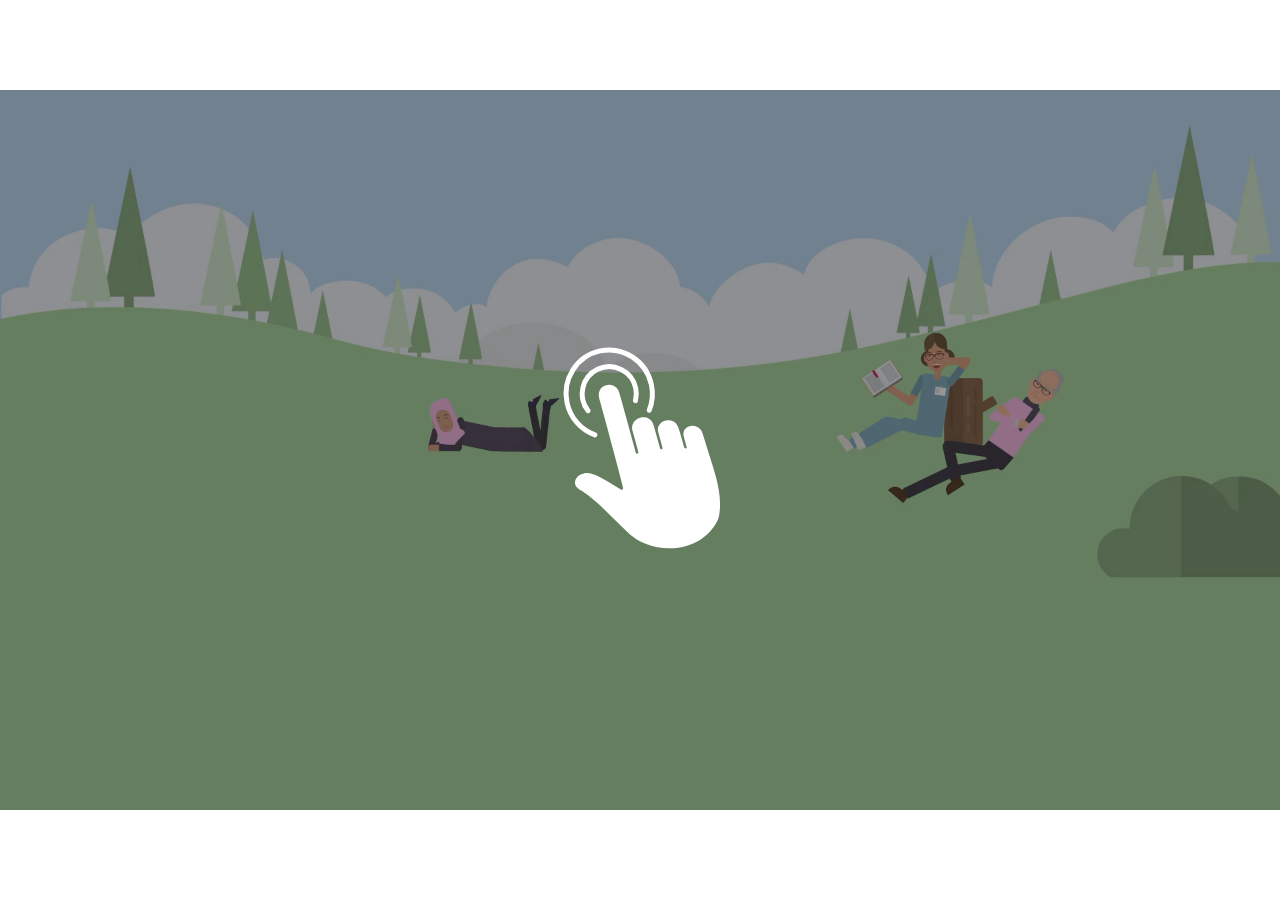
<file: assets/GIvS_WKsOhVn07-Q/story.html>
﻿<!doctype html>
<html lang="en-US">
<head>
  <meta charset="utf-8">
  <!-- Erstellt mit Storyline 360 x64 – http://www.articulate.com  -->
  <!-- version: 3.105.35604.0 -->
  <title>Dialog: Einleitung</title>
  <meta http-equiv="x-ua-compatible" content="IE=edge"/>
  <meta name="viewport" content="width=device-width,initial-scale=1,user-scalable=no,shrink-to-fit=no,minimal-ui"/>
  <meta name="apple-mobile-web-app-capable" content="yes"/>
  <style>
    html, body { height: 100%; padding: 0; margin: 0 }
    #app { height: 100%; width: 100%; }
  </style>

  <script>
    window.DS = {};
    window.globals = {
      DATA_PATH_BASE: '',
      HAS_FRAME: true,
      HAS_SLIDE: true,

      lmsPresent: false,
      tinCanPresent: false,
      cmi5Present: false,
      aoSupport: false,
      scale: 'Scaled',
      captureRc: false,
      browserSize: 'optimal',
      bgColor: '#282828',
      features: 'DropInBase,MultipleQuizTracking,PlayerSizeOption',
      themeName: 'unified',
      preloaderColor: '#FFFFFF',
      suppressAnalytics: false,
      productChannel: 'stable',
      publishSource: 'storyline',
      aid: 'aid|17237d09-cdd9-4ce6-9c20-46dbd3a7f9d7',
      cid: '824fc0b5-aa62-4bb2-a6bc-7ed0c876b6a5',
      playerVersion: '3.105.35604.0',
      publishTimestamp: '2026-01-21T15:00:06.8481866Z',
      maxIosVideoElements: 10,
      connectionSettings: { message: 'You%20are%20offline.%20Trying%20to%20reconnect...', useDarkTheme: false, mode: 'disabled' },
      hasFeature: function(feature) {
        return this.features.split(',').includes(feature);
      },
      
      parseParams: function(qs) {
        if (window.globals.parsedParams != null) {
          return window.globals.parsedParams;
        }
        qs = (qs || window.location.search.substr(1)).split('+').join(' ');
        var params = {},
            tokens,
            re = /[?&]?([^=]+)=([^&]*)/g;

        while (tokens = re.exec(qs)) {
          params[decodeURIComponent(tokens[1]).trim()] =
            decodeURIComponent(tokens[2]).trim();
        }
        window.globals.parsedParams = params;
        return params;
      }

    };

    if (window.flagsUnderTest != null) {
      window.globals.features = window.flagsUnderTest.reduce((accum, feature) => {
        if (!accum.includes(feature)) {
          accum.push(feature);
        }
        return accum;
      }, window.globals.features.split(',')).join();
    }
  </script>
  <script>
    var isIe11 = ('ActiveXObject' in window || window.MSBlobBuilder != null)
      && window.msCrypto != null && !window.ActiveXObject;
    if (isIe11) {
      window.globals.unsupportedBrowser = true;
      document.write(atob('[base64]'));
    }
  </script>

  <script>
    if (window.globals.hasFeature('Localization')) {
      
      
    }
  </script>

  
  <script src='lms/scormdriver.js' type=text/javascript></script>
  <script>window.THREE = { };</script>
  
<meta name="robots" content="noindex, nofollow"></head>
<body style="background: #282828" class="cs-HTML theme-unified">
<script src="player-interface.js"></script>
  <script>!function(){var e,i=/iPhone/i,o=/iPod/i,n=/iPad/i,t=/\biOS-universal(?:.+)Mac\b/i,r=/\bAndroid(?:.+)Mobile\b/i,a=/Android/i,d=/(?:SD4930UR|\bSilk(?:.+)Mobile\b)/i,p=/Silk/i,l=/Windows Phone/i,u=/\bWindows(?:.+)ARM\b/i,b=/BlackBerry/i,s=/BB10/i,c=/Opera Mini/i,f=/\b(CriOS|Chrome)(?:.+)Mobile/i,h=/Mobile(?:.+)Firefox\b/i,v=function(e){return void 0!==e&&"MacIntel"===e.platform&&"number"==typeof e.maxTouchPoints&&e.maxTouchPoints>1&&"undefined"==typeof MSStream};e=function(e){var m={userAgent:"",platform:"",maxTouchPoints:0};e||"undefined"==typeof navigator?"string"==typeof e?m.userAgent=e:e&&e.userAgent&&(m={userAgent:e.userAgent,platform:e.platform,maxTouchPoints:e.maxTouchPoints||0}):m={userAgent:navigator.userAgent,platform:navigator.platform,maxTouchPoints:navigator.maxTouchPoints||0};var g=m.userAgent,y=g.split("[FBAN");void 0!==y[1]&&(g=y[0]),void 0!==(y=g.split("Twitter"))[1]&&(g=y[0]);var A=function(e){return function(i){return i.test(e)}}(g),w={apple:{phone:A(i)&&!A(l),ipod:A(o),tablet:!A(i)&&(A(n)||v(m))&&!A(l),universal:A(t),device:(A(i)||A(o)||A(n)||A(t)||v(m))&&!A(l)},amazon:{phone:A(d),tablet:!A(d)&&A(p),device:A(d)||A(p)},android:{phone:!A(l)&&A(d)||!A(l)&&A(r),tablet:!A(l)&&!A(d)&&!A(r)&&(A(p)||A(a)),device:!A(l)&&(A(d)||A(p)||A(r)||A(a))||A(/\bokhttp\b/i)},windows:{phone:A(l),tablet:A(u),device:A(l)||A(u)},other:{blackberry:A(b),blackberry10:A(s),opera:A(c),firefox:A(h),chrome:A(f),device:A(b)||A(s)||A(c)||A(h)||A(f)},any:!1,phone:!1,tablet:!1};return w.any=w.apple.device||w.android.device||w.windows.device||w.other.device,w.phone=w.apple.phone||w.android.phone||w.windows.phone,w.tablet=w.apple.tablet||w.android.tablet||w.windows.tablet,w}(),"object"==typeof exports&&"undefined"!=typeof module?module.exports=e:"function"==typeof define&&define.amd?define((function(){return e})):this.isMobile=e}();
    window.isMobile.apple.tablet = window.isMobile.apple.tablet ||
      (navigator.platform === 'MacIntel' && navigator.maxTouchPoints > 1);
    window.isMobile.apple.device = window.isMobile.apple.device || window.isMobile.apple.tablet;
    window.isMobile.tablet = window.isMobile.tablet || window.isMobile.apple.tablet;
    window.isMobile.any = window.isMobile.any || window.isMobile.apple.tablet;
  </script>

  <div id="focus-sink" tabindex="-1"></div>

  <div id="preso"></div>
  <script>
    (function() {

      var classTypes = [ 'desktop', 'mobile', 'phone', 'tablet' ];

      var addDeviceClasses = function(prefix, testObj) {
        var curr, i;
        for (i = 0; i < classTypes.length; i++) {
          curr = classTypes[i];
          if (testObj[curr]) {
            document.body.classList.add(prefix + curr);
          }
        }
      };

      var params = window.globals.parseParams(),
          isDevicePreview = params.devicepreview === '1',
          isPhoneOverride = params.deviceType === 'phone' || (isDevicePreview && params.phone == '1'),
          isTabletOverride = (params.deviceType === 'tablet' || isDevicePreview) && !isPhoneOverride,
          isMobileOverride = isPhoneOverride || isTabletOverride;

      var deviceView = {
        desktop: !window.isMobile.any && !isMobileOverride,
        mobile: window.isMobile.any || isMobileOverride,
        phone: isPhoneOverride || (window.isMobile.phone && !isTabletOverride),
        tablet: isTabletOverride || window.isMobile.tablet
      };

      window.globals.deviceView = deviceView;
      window.isMobile.desktop = !window.isMobile.any;
      window.isMobile.mobile = window.isMobile.any;

      addDeviceClasses('view-', deviceView);

    })();
  </script>
  
  <script src='story_content/triggers.js' type=text/javascript></script>
<script src='story_content/user.js' type=text/javascript></script>
  <div class="slide-loader"></div>

  <script>
    var doc = document, loader = doc.body.querySelector('.slide-loader'); [ 1, 2, 3 ].forEach(function(n) { var d = doc.createElement('div'); d.style.backgroundColor = window.globals.preloaderColor; d.classList.add('mobile-loader-dot'); d.classList.add('dot' + n); loader.appendChild(d); });
  </script>

  <div class="mobile-load-title-overlay" style="display: none">
    <div class="mobile-load-title">Dialog: Einleitung</div>
  </div>

  <div class="mobile-chrome-warning"></div>

  
<style>
  .warn-connection-dialog {
    display: none;
    background: transparent;
    pointer-events: all;
    position: fixed;
    left: 0;
    top: 0;
    width: 100%;
    height: 100%;
    z-index: 999;
  }

  .warn-connection-content {
    pointer-events: all;
    border-radius: 4px;
    background: white;
    border: 1px solid #E7E7E7;
    color: #333333;
    box-shadow: 0 2px 4px rgba(0, 0, 0, 0.25);
    transition: all 150ms ease-out;
    position: absolute;
    white-space: nowrap;
  }

  .view-phone.is-landscape .warn-connection-content {
    left: 23px;
    bottom: 23px;
  }

  .view-tablet.is-landscape .warn-connection-content {
    left: 50%;
    top: 20px;
    transform: translateX(-50%);
  }

  .view-mobile.is-portrait .warn-connection-content {
    transform: translate(-50%, calc(-100% - 15px));
  }

  .warn-connection-content p {
    display: inline-block;
    margin: 0 8px 0 0;
    line-height: 33px;
    font-size: 11px;
  }

  .warn-connection-content svg {
    position: relative;
    vertical-align: middle;
    margin: 0 2px 2px 8px;
  }

  .view-desktop .warn-connection-content {
    left: 1.5em;
    bottom: 1.5em;
  }

  .view-desktop .warn-connection-content p {
    font-size: 1.1em;
  }

  .is-offline .warn-connection-dialog {
    display: block;
  }

  .is-offline .cs-panel * {
    pointer-events: none !important;
  }

  .is-offline .cs-panel {
    pointer-events: all !important;
  }

  .is-offline #nav-controls * {
    pointer-events: none !important;
  }

  .is-offline #nav-controls {
    pointer-events: all !important;
  }
</style>

<div class="warn-connection-dialog" role="alertdialog" aria-modal="true" tabindex="0" aria-labelledby="warn-connection-message">
  <div class="warn-connection-content">
    <svg width="17" height="15" viewBox="0 0 17 15" xmlns="http://www.w3.org/2000/svg">
      <path fill="#8F0000" stroke="white" d="M16.07,12.98 L15.88,12.23 L9.51,1.21 C8.97,0.26,7.6,0.26,7.06,1.21 L0.69,12.23 C0.15,13.16,0.81,14.36,1.91,14.36 H14.65 C15.47,14.36,16.05,13.7,16.07,12.98 Z"/>
      <path fill="white" stroke="white" d="M8.58,5.5 C8.35,5.28,8.5,5.35,8.21,5.32 C8.09,5.35,7.97,5.49,7.96,5.67 C7.97,5.79,7.98,5.92,7.98,6.04 L7.98,6.04 C7.99,6.17,8,6.31,8.01,6.43 L8.01,6.44 C8.03,6.92,8.06,7.41,8.09,7.9 L8.09,7.9 C8.12,8.39,8.14,8.88,8.17,9.37 C8.17,9.39,8.18,9.42,8.2,9.44 C8.23,9.46,8.25,9.47,8.28,9.47 C8.31,9.47,8.34,9.46,8.35,9.44 C8.37,9.43,8.38,9.4,8.39,9.35 L8.39,9.34 C8.39,9.24,8.4,9.15,8.4,9.05 L8.4,9.05 C8.41,8.96,8.41,8.86,8.42,8.75 C8.43,8.44,8.45,8.12,8.47,7.81 L8.47,7.81 C8.49,7.49,8.51,7.18,8.53,6.87 C8.55,6.46,8.56,6.05,8.59,5.64 L8.6,5.62 C8.6,5.57,8.59,5.53,8.58,5.5 L8.21,5.32 Z"/>
      <circle fill="white" stroke="white" cx="8.3" cy="11.35" r="0.3"/>
    </svg>
    <p id="warn-connection-message">You are offline. Trying to reconnect...</p>
  </div>
</div>

<script>
  (function() {
    window.DS.connection = {
      warningShown: false,
      assets: {},
      loadingAssetGroup: false,
      retryDelay: 500
    };

    var connectionSettings = window.globals.connectionSettings || {};

    var useConnectionMessages = window.AbortController != null &&
      window.location.protocol != 'file:' &&
      connectionSettings.mode === 'normal';

    window.DS.connection.useConnectionMessages = useConnectionMessages;

    var assetCount = 0;
    var checkLoadedId;


    if (useConnectionMessages && connectionSettings != null) {
      var contentEl = document.querySelector('.warn-connection-content');
      var messageEl = contentEl.querySelector('p');

      if (connectionSettings.useDarkTheme) {
        contentEl.style.borderColor = '#BABBBA';
        contentEl.style.backgroundColor = '#282828';
        contentEl.style.color = '#FFFFFF';
      }

      if (connectionSettings.message != null) {
        messageEl.textContent = window.decodeURIComponent(connectionSettings.message);
      }
    }

    function checkAssetsReady() {
      for (var i in DS.connection.assets) {
        if (!DS.connection.assets[i].success) {
          return false;
        }
      }
      return true;
    }

    function stopAssetGroup() {
      if (!useConnectionMessages) { return; }

      assetCount = 0;

      DS.connection.oldAssetGroup = DS.connection.assets;
      DS.connection.assets = {};
      DS.connection.loadingAssetGroup = false;
      clearInterval(checkLoadedId);
    }

    function startAssetGroup() {
      if (!useConnectionMessages) { return; }
      var ticks = 0;
      clearInterval(checkLoadedId);
      checkLoadedId = setInterval(function() {
        var loaded = 0;
        if (assetCount === 0 && loaded === 0) {
          clearInterval(checkLoadedId);
          return;
        }

        for (var i in DS.connection.assets) {
          if (DS.connection.assets[i].success) {
            loaded++;
          }
        }

        if (assetCount === loaded && checkAssetsReady()) {
          for (var i in DS.connection.assets) {
            if (DS.connection.assets[i].action) {
              DS.connection.assets[i].action();
            }
          }
          hideWarning();
          stopAssetGroup();
        }
      }, 100)
    }

    function requiredAsset(url, action, retry, type) {
      if (!useConnectionMessages) { return; }
      if (DS.connection.assets[url]) { return; }

      DS.connection.assets[url] = {
        success: false, action: action, retry: retry, type: type
      };
      assetCount = Object.keys(DS.connection.assets).length;
      if (!DS.connection.loadingAssetGroup) {
        startAssetGroup();
      }
      DS.connection.loadingAssetGroup = true;
    }

    function assetLoaded(url) {
      if (!useConnectionMessages) { return; }
      if (DS.connection.assets[url]) {
        DS.connection.assets[url].success = true;
      }
    }

    function assetFailed(url) {
      if (!useConnectionMessages) { return; }
      if (!DS.connection.assets[url]) {
        if (/\.js$/.test(url) && url.indexOf('transcripts') === -1) {
          setTimeout(function() {
            if (DS.connection.lastSlideLoaded != null) {
              DS.connection.lastSlideLoaded();
            }
          }, DS.connection.retryDelay);
        }
        return;
      }
      if (!DS.connection.warningShown) { showWarning(); }
      if (DS.connection.assets[url].retry) {
        setTimeout(function() {
          if (!DS.connection.assets[url].success) {
            DS.connection.assets[url].retry()
          }
        }, DS.connection.retryDelay);
      }
    }

    function hideWarning() {
      document.body.classList.remove('is-offline');
      DS.connection.warningShown = false;
      enableKeys();
    }
    DS.connection.hideWarning = hideWarning

    function showWarning(btn) {
      document.body.classList.add('is-offline')
      DS.connection.warningShown = true;
      updateWarningPosition();
      disableKeys();
    }

    function updateWarningPosition() {
      if (!DS.connection.warningShown) {
        return;
      }

      var isPortrait = document.body.classList.contains('is-portrait');
      var isMobile = document.body.classList.contains('view-mobile');
      var warningEl = document.querySelector('.warn-connection-content');

      if (isPortrait && isMobile) {
        var slide = document.querySelector('.primary-slide');
        var slideRect = slide != null
          ? slide.getBoundingClientRect()
          : { top: window.innerHeight, left: 0, width: window.innerWidth };

        warningEl.style.top = `${slideRect.top}px`
        warningEl.style.left = `${slideRect.left + slideRect.width / 2}px`
      } else {
        warningEl.style.top = null;
        warningEl.style.left = null;
      }

      window.requestAnimationFrame(updateWarningPosition);
    }

    function onDisableKeyDown(e) {
      e.preventDefault();
      e.stopImmediatePropagation();
    }

    function onDisableKeyUp(e) {
      e.preventDefault();
      e.stopImmediatePropagation();
    }

    var accStyle = document.createElement('style');
    var warnDialogEl = document.querySelector('.warn-connection-dialog');

    function disableKeys() {
      if (DS.views && DS.views.nsStack && DS.views.nsStack.length === 1) {
        DS.views.nsStack[0].tabReachable = false
        DS.views.nsStack[0].updateTabIndex(true);
      }

      accStyle.innerHTML = '.acc-shadow-dom { display: none; }';
      document.body.appendChild(accStyle);

      warnDialogEl.parentNode.append(warnDialogEl);
      warnDialogEl.focus();
    }

    function enableKeys() {
      accStyle.remove();
      if (DS.views && DS.views.nsStack && DS.views.nsStack.length === 1 && DS.views.nsStack[0].name === '_frame') {
        DS.views.nsStack[0].tabReachable = true;
        DS.views.nsStack[0].updateTabIndex();
      }
    }

    // these will all be noops if the feature flag isn't set in
    // the data and `window.globals.features`
    DS.connection.requiredAsset = requiredAsset;
    DS.connection.assetLoaded = assetLoaded;
    DS.connection.assetFailed = assetFailed;
    DS.connection.stopAssetGroup = stopAssetGroup;
    DS.connection.startAssetGroup = startAssetGroup;
  })();
</script>


  <script>
    
    if (window.autoSpider && window.vInterfaceObject) {
      document.querySelector('.mobile-load-title-overlay').style.display = 'none';
    }
  </script>

  

  <link rel="stylesheet" href="html5/data/css/output.min.css" data-noprefix/>
</body>
<script src="html5/lib/scripts/bootstrapper.min.js"></script>
</html>
</file>
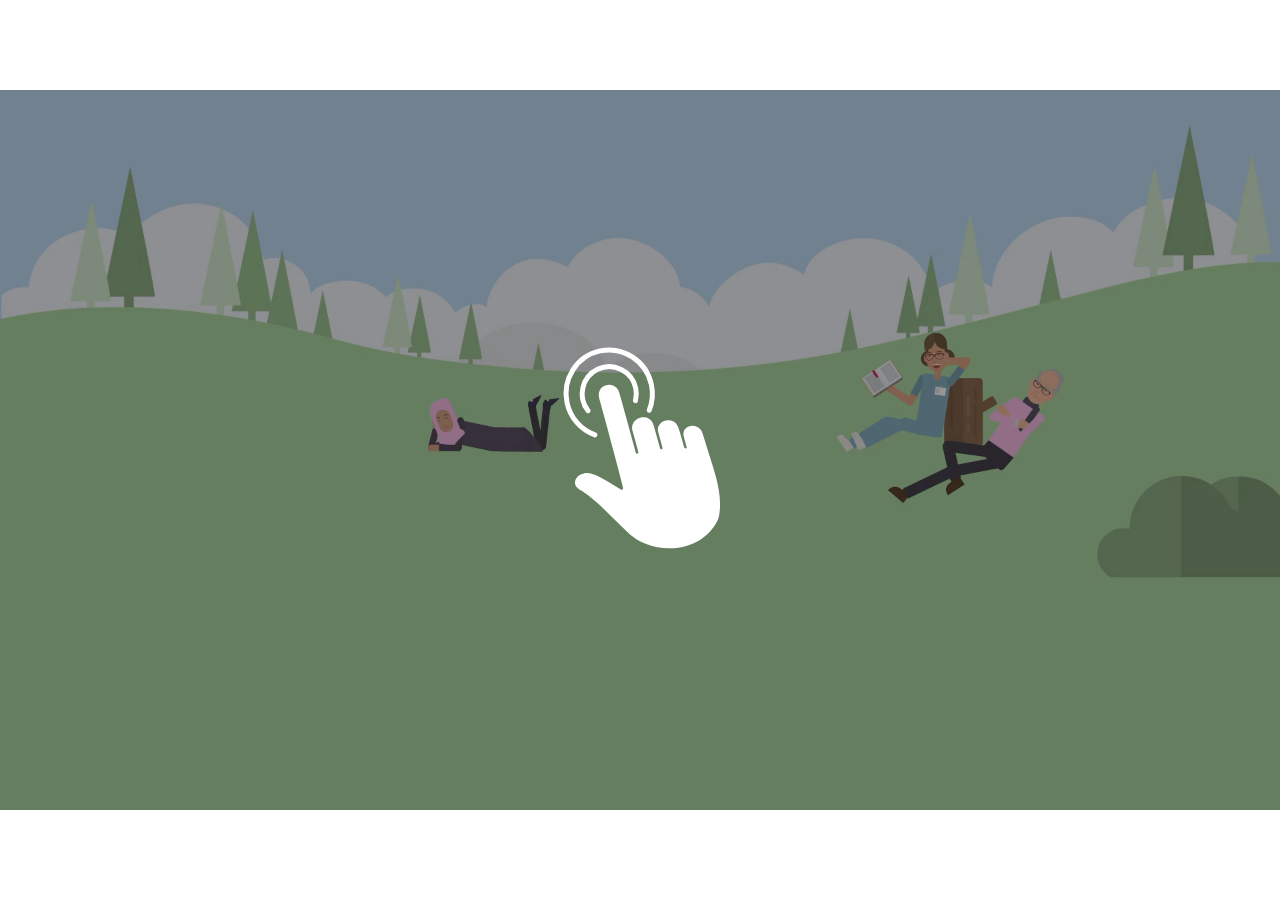
<file: assets/gt44EDQe_v2hmwGD/story.html>
﻿<!doctype html>
<html lang="en-US">
<head>
  <meta charset="utf-8">
  <!-- Erstellt mit Storyline 360 x64 – http://www.articulate.com  -->
  <!-- version: 3.105.35604.0 -->
  <title>Dialog: Pflichten des Arbeitgebers</title>
  <meta http-equiv="x-ua-compatible" content="IE=edge"/>
  <meta name="viewport" content="width=device-width,initial-scale=1,user-scalable=no,shrink-to-fit=no,minimal-ui"/>
  <meta name="apple-mobile-web-app-capable" content="yes"/>
  <style>
    html, body { height: 100%; padding: 0; margin: 0 }
    #app { height: 100%; width: 100%; }
  </style>

  <script>
    window.DS = {};
    window.globals = {
      DATA_PATH_BASE: '',
      HAS_FRAME: true,
      HAS_SLIDE: true,

      lmsPresent: false,
      tinCanPresent: false,
      cmi5Present: false,
      aoSupport: false,
      scale: 'Scaled',
      captureRc: false,
      browserSize: 'optimal',
      bgColor: '#FFFFFF',
      features: 'DropInBase,MultipleQuizTracking,PlayerSizeOption',
      themeName: 'unified',
      preloaderColor: '#8C8C8C',
      suppressAnalytics: false,
      productChannel: 'stable',
      publishSource: 'storyline',
      aid: 'aid|17237d09-cdd9-4ce6-9c20-46dbd3a7f9d7',
      cid: '084350ef-7bc1-47f0-ac37-59c152fa44ad',
      playerVersion: '3.105.35604.0',
      publishTimestamp: '2026-01-21T15:40:13.3051436Z',
      maxIosVideoElements: 10,
      connectionSettings: { message: 'You%20are%20offline.%20Trying%20to%20reconnect...', useDarkTheme: true, mode: 'disabled' },
      hasFeature: function(feature) {
        return this.features.split(',').includes(feature);
      },
      
      parseParams: function(qs) {
        if (window.globals.parsedParams != null) {
          return window.globals.parsedParams;
        }
        qs = (qs || window.location.search.substr(1)).split('+').join(' ');
        var params = {},
            tokens,
            re = /[?&]?([^=]+)=([^&]*)/g;

        while (tokens = re.exec(qs)) {
          params[decodeURIComponent(tokens[1]).trim()] =
            decodeURIComponent(tokens[2]).trim();
        }
        window.globals.parsedParams = params;
        return params;
      }

    };

    if (window.flagsUnderTest != null) {
      window.globals.features = window.flagsUnderTest.reduce((accum, feature) => {
        if (!accum.includes(feature)) {
          accum.push(feature);
        }
        return accum;
      }, window.globals.features.split(',')).join();
    }
  </script>
  <script>
    var isIe11 = ('ActiveXObject' in window || window.MSBlobBuilder != null)
      && window.msCrypto != null && !window.ActiveXObject;
    if (isIe11) {
      window.globals.unsupportedBrowser = true;
      document.write(atob('[base64]'));
    }
  </script>

  <script>
    if (window.globals.hasFeature('Localization')) {
      
      
    }
  </script>

  
  <script src='lms/scormdriver.js' type=text/javascript></script>
  <script>window.THREE = { };</script>
  
<meta name="robots" content="noindex, nofollow"></head>
<body style="background: #FFFFFF" class="cs-HTML theme-unified">
<script src="player-interface.js"></script>
  <script>!function(){var e,i=/iPhone/i,o=/iPod/i,n=/iPad/i,t=/\biOS-universal(?:.+)Mac\b/i,r=/\bAndroid(?:.+)Mobile\b/i,a=/Android/i,d=/(?:SD4930UR|\bSilk(?:.+)Mobile\b)/i,p=/Silk/i,l=/Windows Phone/i,u=/\bWindows(?:.+)ARM\b/i,b=/BlackBerry/i,s=/BB10/i,c=/Opera Mini/i,f=/\b(CriOS|Chrome)(?:.+)Mobile/i,h=/Mobile(?:.+)Firefox\b/i,v=function(e){return void 0!==e&&"MacIntel"===e.platform&&"number"==typeof e.maxTouchPoints&&e.maxTouchPoints>1&&"undefined"==typeof MSStream};e=function(e){var m={userAgent:"",platform:"",maxTouchPoints:0};e||"undefined"==typeof navigator?"string"==typeof e?m.userAgent=e:e&&e.userAgent&&(m={userAgent:e.userAgent,platform:e.platform,maxTouchPoints:e.maxTouchPoints||0}):m={userAgent:navigator.userAgent,platform:navigator.platform,maxTouchPoints:navigator.maxTouchPoints||0};var g=m.userAgent,y=g.split("[FBAN");void 0!==y[1]&&(g=y[0]),void 0!==(y=g.split("Twitter"))[1]&&(g=y[0]);var A=function(e){return function(i){return i.test(e)}}(g),w={apple:{phone:A(i)&&!A(l),ipod:A(o),tablet:!A(i)&&(A(n)||v(m))&&!A(l),universal:A(t),device:(A(i)||A(o)||A(n)||A(t)||v(m))&&!A(l)},amazon:{phone:A(d),tablet:!A(d)&&A(p),device:A(d)||A(p)},android:{phone:!A(l)&&A(d)||!A(l)&&A(r),tablet:!A(l)&&!A(d)&&!A(r)&&(A(p)||A(a)),device:!A(l)&&(A(d)||A(p)||A(r)||A(a))||A(/\bokhttp\b/i)},windows:{phone:A(l),tablet:A(u),device:A(l)||A(u)},other:{blackberry:A(b),blackberry10:A(s),opera:A(c),firefox:A(h),chrome:A(f),device:A(b)||A(s)||A(c)||A(h)||A(f)},any:!1,phone:!1,tablet:!1};return w.any=w.apple.device||w.android.device||w.windows.device||w.other.device,w.phone=w.apple.phone||w.android.phone||w.windows.phone,w.tablet=w.apple.tablet||w.android.tablet||w.windows.tablet,w}(),"object"==typeof exports&&"undefined"!=typeof module?module.exports=e:"function"==typeof define&&define.amd?define((function(){return e})):this.isMobile=e}();
    window.isMobile.apple.tablet = window.isMobile.apple.tablet ||
      (navigator.platform === 'MacIntel' && navigator.maxTouchPoints > 1);
    window.isMobile.apple.device = window.isMobile.apple.device || window.isMobile.apple.tablet;
    window.isMobile.tablet = window.isMobile.tablet || window.isMobile.apple.tablet;
    window.isMobile.any = window.isMobile.any || window.isMobile.apple.tablet;
  </script>

  <div id="focus-sink" tabindex="-1"></div>

  <div id="preso"></div>
  <script>
    (function() {

      var classTypes = [ 'desktop', 'mobile', 'phone', 'tablet' ];

      var addDeviceClasses = function(prefix, testObj) {
        var curr, i;
        for (i = 0; i < classTypes.length; i++) {
          curr = classTypes[i];
          if (testObj[curr]) {
            document.body.classList.add(prefix + curr);
          }
        }
      };

      var params = window.globals.parseParams(),
          isDevicePreview = params.devicepreview === '1',
          isPhoneOverride = params.deviceType === 'phone' || (isDevicePreview && params.phone == '1'),
          isTabletOverride = (params.deviceType === 'tablet' || isDevicePreview) && !isPhoneOverride,
          isMobileOverride = isPhoneOverride || isTabletOverride;

      var deviceView = {
        desktop: !window.isMobile.any && !isMobileOverride,
        mobile: window.isMobile.any || isMobileOverride,
        phone: isPhoneOverride || (window.isMobile.phone && !isTabletOverride),
        tablet: isTabletOverride || window.isMobile.tablet
      };

      window.globals.deviceView = deviceView;
      window.isMobile.desktop = !window.isMobile.any;
      window.isMobile.mobile = window.isMobile.any;

      addDeviceClasses('view-', deviceView);

    })();
  </script>
  
  <script src='story_content/triggers.js' type=text/javascript></script>
<script src='story_content/user.js' type=text/javascript></script>
  <div class="slide-loader"></div>

  <script>
    var doc = document, loader = doc.body.querySelector('.slide-loader'); [ 1, 2, 3 ].forEach(function(n) { var d = doc.createElement('div'); d.style.backgroundColor = window.globals.preloaderColor; d.classList.add('mobile-loader-dot'); d.classList.add('dot' + n); loader.appendChild(d); });
  </script>

  <div class="mobile-load-title-overlay" style="display: none">
    <div class="mobile-load-title">Dialog: Pflichten des Arbeitgebers</div>
  </div>

  <div class="mobile-chrome-warning"></div>

  
<style>
  .warn-connection-dialog {
    display: none;
    background: transparent;
    pointer-events: all;
    position: fixed;
    left: 0;
    top: 0;
    width: 100%;
    height: 100%;
    z-index: 999;
  }

  .warn-connection-content {
    pointer-events: all;
    border-radius: 4px;
    background: white;
    border: 1px solid #E7E7E7;
    color: #333333;
    box-shadow: 0 2px 4px rgba(0, 0, 0, 0.25);
    transition: all 150ms ease-out;
    position: absolute;
    white-space: nowrap;
  }

  .view-phone.is-landscape .warn-connection-content {
    left: 23px;
    bottom: 23px;
  }

  .view-tablet.is-landscape .warn-connection-content {
    left: 50%;
    top: 20px;
    transform: translateX(-50%);
  }

  .view-mobile.is-portrait .warn-connection-content {
    transform: translate(-50%, calc(-100% - 15px));
  }

  .warn-connection-content p {
    display: inline-block;
    margin: 0 8px 0 0;
    line-height: 33px;
    font-size: 11px;
  }

  .warn-connection-content svg {
    position: relative;
    vertical-align: middle;
    margin: 0 2px 2px 8px;
  }

  .view-desktop .warn-connection-content {
    left: 1.5em;
    bottom: 1.5em;
  }

  .view-desktop .warn-connection-content p {
    font-size: 1.1em;
  }

  .is-offline .warn-connection-dialog {
    display: block;
  }

  .is-offline .cs-panel * {
    pointer-events: none !important;
  }

  .is-offline .cs-panel {
    pointer-events: all !important;
  }

  .is-offline #nav-controls * {
    pointer-events: none !important;
  }

  .is-offline #nav-controls {
    pointer-events: all !important;
  }
</style>

<div class="warn-connection-dialog" role="alertdialog" aria-modal="true" tabindex="0" aria-labelledby="warn-connection-message">
  <div class="warn-connection-content">
    <svg width="17" height="15" viewBox="0 0 17 15" xmlns="http://www.w3.org/2000/svg">
      <path fill="#8F0000" stroke="white" d="M16.07,12.98 L15.88,12.23 L9.51,1.21 C8.97,0.26,7.6,0.26,7.06,1.21 L0.69,12.23 C0.15,13.16,0.81,14.36,1.91,14.36 H14.65 C15.47,14.36,16.05,13.7,16.07,12.98 Z"/>
      <path fill="white" stroke="white" d="M8.58,5.5 C8.35,5.28,8.5,5.35,8.21,5.32 C8.09,5.35,7.97,5.49,7.96,5.67 C7.97,5.79,7.98,5.92,7.98,6.04 L7.98,6.04 C7.99,6.17,8,6.31,8.01,6.43 L8.01,6.44 C8.03,6.92,8.06,7.41,8.09,7.9 L8.09,7.9 C8.12,8.39,8.14,8.88,8.17,9.37 C8.17,9.39,8.18,9.42,8.2,9.44 C8.23,9.46,8.25,9.47,8.28,9.47 C8.31,9.47,8.34,9.46,8.35,9.44 C8.37,9.43,8.38,9.4,8.39,9.35 L8.39,9.34 C8.39,9.24,8.4,9.15,8.4,9.05 L8.4,9.05 C8.41,8.96,8.41,8.86,8.42,8.75 C8.43,8.44,8.45,8.12,8.47,7.81 L8.47,7.81 C8.49,7.49,8.51,7.18,8.53,6.87 C8.55,6.46,8.56,6.05,8.59,5.64 L8.6,5.62 C8.6,5.57,8.59,5.53,8.58,5.5 L8.21,5.32 Z"/>
      <circle fill="white" stroke="white" cx="8.3" cy="11.35" r="0.3"/>
    </svg>
    <p id="warn-connection-message">You are offline. Trying to reconnect...</p>
  </div>
</div>

<script>
  (function() {
    window.DS.connection = {
      warningShown: false,
      assets: {},
      loadingAssetGroup: false,
      retryDelay: 500
    };

    var connectionSettings = window.globals.connectionSettings || {};

    var useConnectionMessages = window.AbortController != null &&
      window.location.protocol != 'file:' &&
      connectionSettings.mode === 'normal';

    window.DS.connection.useConnectionMessages = useConnectionMessages;

    var assetCount = 0;
    var checkLoadedId;


    if (useConnectionMessages && connectionSettings != null) {
      var contentEl = document.querySelector('.warn-connection-content');
      var messageEl = contentEl.querySelector('p');

      if (connectionSettings.useDarkTheme) {
        contentEl.style.borderColor = '#BABBBA';
        contentEl.style.backgroundColor = '#282828';
        contentEl.style.color = '#FFFFFF';
      }

      if (connectionSettings.message != null) {
        messageEl.textContent = window.decodeURIComponent(connectionSettings.message);
      }
    }

    function checkAssetsReady() {
      for (var i in DS.connection.assets) {
        if (!DS.connection.assets[i].success) {
          return false;
        }
      }
      return true;
    }

    function stopAssetGroup() {
      if (!useConnectionMessages) { return; }

      assetCount = 0;

      DS.connection.oldAssetGroup = DS.connection.assets;
      DS.connection.assets = {};
      DS.connection.loadingAssetGroup = false;
      clearInterval(checkLoadedId);
    }

    function startAssetGroup() {
      if (!useConnectionMessages) { return; }
      var ticks = 0;
      clearInterval(checkLoadedId);
      checkLoadedId = setInterval(function() {
        var loaded = 0;
        if (assetCount === 0 && loaded === 0) {
          clearInterval(checkLoadedId);
          return;
        }

        for (var i in DS.connection.assets) {
          if (DS.connection.assets[i].success) {
            loaded++;
          }
        }

        if (assetCount === loaded && checkAssetsReady()) {
          for (var i in DS.connection.assets) {
            if (DS.connection.assets[i].action) {
              DS.connection.assets[i].action();
            }
          }
          hideWarning();
          stopAssetGroup();
        }
      }, 100)
    }

    function requiredAsset(url, action, retry, type) {
      if (!useConnectionMessages) { return; }
      if (DS.connection.assets[url]) { return; }

      DS.connection.assets[url] = {
        success: false, action: action, retry: retry, type: type
      };
      assetCount = Object.keys(DS.connection.assets).length;
      if (!DS.connection.loadingAssetGroup) {
        startAssetGroup();
      }
      DS.connection.loadingAssetGroup = true;
    }

    function assetLoaded(url) {
      if (!useConnectionMessages) { return; }
      if (DS.connection.assets[url]) {
        DS.connection.assets[url].success = true;
      }
    }

    function assetFailed(url) {
      if (!useConnectionMessages) { return; }
      if (!DS.connection.assets[url]) {
        if (/\.js$/.test(url) && url.indexOf('transcripts') === -1) {
          setTimeout(function() {
            if (DS.connection.lastSlideLoaded != null) {
              DS.connection.lastSlideLoaded();
            }
          }, DS.connection.retryDelay);
        }
        return;
      }
      if (!DS.connection.warningShown) { showWarning(); }
      if (DS.connection.assets[url].retry) {
        setTimeout(function() {
          if (!DS.connection.assets[url].success) {
            DS.connection.assets[url].retry()
          }
        }, DS.connection.retryDelay);
      }
    }

    function hideWarning() {
      document.body.classList.remove('is-offline');
      DS.connection.warningShown = false;
      enableKeys();
    }
    DS.connection.hideWarning = hideWarning

    function showWarning(btn) {
      document.body.classList.add('is-offline')
      DS.connection.warningShown = true;
      updateWarningPosition();
      disableKeys();
    }

    function updateWarningPosition() {
      if (!DS.connection.warningShown) {
        return;
      }

      var isPortrait = document.body.classList.contains('is-portrait');
      var isMobile = document.body.classList.contains('view-mobile');
      var warningEl = document.querySelector('.warn-connection-content');

      if (isPortrait && isMobile) {
        var slide = document.querySelector('.primary-slide');
        var slideRect = slide != null
          ? slide.getBoundingClientRect()
          : { top: window.innerHeight, left: 0, width: window.innerWidth };

        warningEl.style.top = `${slideRect.top}px`
        warningEl.style.left = `${slideRect.left + slideRect.width / 2}px`
      } else {
        warningEl.style.top = null;
        warningEl.style.left = null;
      }

      window.requestAnimationFrame(updateWarningPosition);
    }

    function onDisableKeyDown(e) {
      e.preventDefault();
      e.stopImmediatePropagation();
    }

    function onDisableKeyUp(e) {
      e.preventDefault();
      e.stopImmediatePropagation();
    }

    var accStyle = document.createElement('style');
    var warnDialogEl = document.querySelector('.warn-connection-dialog');

    function disableKeys() {
      if (DS.views && DS.views.nsStack && DS.views.nsStack.length === 1) {
        DS.views.nsStack[0].tabReachable = false
        DS.views.nsStack[0].updateTabIndex(true);
      }

      accStyle.innerHTML = '.acc-shadow-dom { display: none; }';
      document.body.appendChild(accStyle);

      warnDialogEl.parentNode.append(warnDialogEl);
      warnDialogEl.focus();
    }

    function enableKeys() {
      accStyle.remove();
      if (DS.views && DS.views.nsStack && DS.views.nsStack.length === 1 && DS.views.nsStack[0].name === '_frame') {
        DS.views.nsStack[0].tabReachable = true;
        DS.views.nsStack[0].updateTabIndex();
      }
    }

    // these will all be noops if the feature flag isn't set in
    // the data and `window.globals.features`
    DS.connection.requiredAsset = requiredAsset;
    DS.connection.assetLoaded = assetLoaded;
    DS.connection.assetFailed = assetFailed;
    DS.connection.stopAssetGroup = stopAssetGroup;
    DS.connection.startAssetGroup = startAssetGroup;
  })();
</script>


  <script>
    
    if (window.autoSpider && window.vInterfaceObject) {
      document.querySelector('.mobile-load-title-overlay').style.display = 'none';
    }
  </script>

  

  <link rel="stylesheet" href="html5/data/css/output.min.css" data-noprefix/>
</body>
<script src="html5/lib/scripts/bootstrapper.min.js"></script>
</html>
</file>
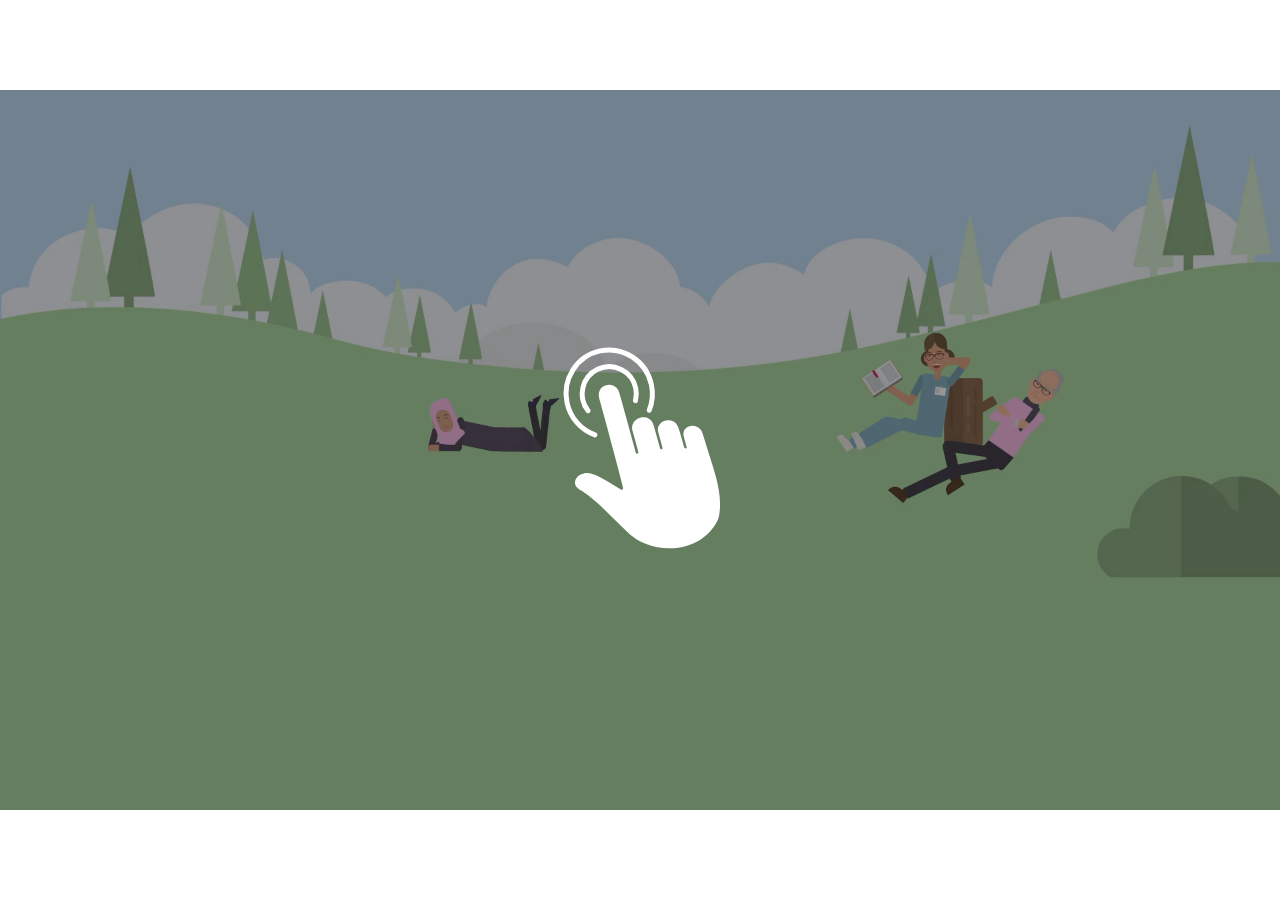
<file: assets/hDtPbfWxpoguLgZw/story.html>
﻿<!doctype html>
<html lang="en-US">
<head>
  <meta charset="utf-8">
  <!-- Erstellt mit Storyline 360 x64 – http://www.articulate.com  -->
  <!-- version: 3.105.35604.0 -->
  <title>Dialog: Abschied</title>
  <meta http-equiv="x-ua-compatible" content="IE=edge"/>
  <meta name="viewport" content="width=device-width,initial-scale=1,user-scalable=no,shrink-to-fit=no,minimal-ui"/>
  <meta name="apple-mobile-web-app-capable" content="yes"/>
  <style>
    html, body { height: 100%; padding: 0; margin: 0 }
    #app { height: 100%; width: 100%; }
  </style>

  <script>
    window.DS = {};
    window.globals = {
      DATA_PATH_BASE: '',
      HAS_FRAME: true,
      HAS_SLIDE: true,

      lmsPresent: false,
      tinCanPresent: false,
      cmi5Present: false,
      aoSupport: false,
      scale: 'Scaled',
      captureRc: false,
      browserSize: 'optimal',
      bgColor: '#FFFFFF',
      features: 'DropInBase,MultipleQuizTracking,PlayerSizeOption',
      themeName: 'unified',
      preloaderColor: '#8C8C8C',
      suppressAnalytics: false,
      productChannel: 'stable',
      publishSource: 'storyline',
      aid: 'aid|17237d09-cdd9-4ce6-9c20-46dbd3a7f9d7',
      cid: 'a241f518-11ea-4b6f-b8c2-6363ba043355',
      playerVersion: '3.105.35604.0',
      publishTimestamp: '2026-01-21T15:50:58.9505472Z',
      maxIosVideoElements: 10,
      connectionSettings: { message: 'You%20are%20offline.%20Trying%20to%20reconnect...', useDarkTheme: true, mode: 'disabled' },
      hasFeature: function(feature) {
        return this.features.split(',').includes(feature);
      },
      
      parseParams: function(qs) {
        if (window.globals.parsedParams != null) {
          return window.globals.parsedParams;
        }
        qs = (qs || window.location.search.substr(1)).split('+').join(' ');
        var params = {},
            tokens,
            re = /[?&]?([^=]+)=([^&]*)/g;

        while (tokens = re.exec(qs)) {
          params[decodeURIComponent(tokens[1]).trim()] =
            decodeURIComponent(tokens[2]).trim();
        }
        window.globals.parsedParams = params;
        return params;
      }

    };

    if (window.flagsUnderTest != null) {
      window.globals.features = window.flagsUnderTest.reduce((accum, feature) => {
        if (!accum.includes(feature)) {
          accum.push(feature);
        }
        return accum;
      }, window.globals.features.split(',')).join();
    }
  </script>
  <script>
    var isIe11 = ('ActiveXObject' in window || window.MSBlobBuilder != null)
      && window.msCrypto != null && !window.ActiveXObject;
    if (isIe11) {
      window.globals.unsupportedBrowser = true;
      document.write(atob('[base64]'));
    }
  </script>

  <script>
    if (window.globals.hasFeature('Localization')) {
      
      
    }
  </script>

  
  <script src='lms/scormdriver.js' type=text/javascript></script>
  <script>window.THREE = { };</script>
  
<meta name="robots" content="noindex, nofollow"></head>
<body style="background: #FFFFFF" class="cs-HTML theme-unified">
<script src="player-interface.js"></script>
  <script>!function(){var e,i=/iPhone/i,o=/iPod/i,n=/iPad/i,t=/\biOS-universal(?:.+)Mac\b/i,r=/\bAndroid(?:.+)Mobile\b/i,a=/Android/i,d=/(?:SD4930UR|\bSilk(?:.+)Mobile\b)/i,p=/Silk/i,l=/Windows Phone/i,u=/\bWindows(?:.+)ARM\b/i,b=/BlackBerry/i,s=/BB10/i,c=/Opera Mini/i,f=/\b(CriOS|Chrome)(?:.+)Mobile/i,h=/Mobile(?:.+)Firefox\b/i,v=function(e){return void 0!==e&&"MacIntel"===e.platform&&"number"==typeof e.maxTouchPoints&&e.maxTouchPoints>1&&"undefined"==typeof MSStream};e=function(e){var m={userAgent:"",platform:"",maxTouchPoints:0};e||"undefined"==typeof navigator?"string"==typeof e?m.userAgent=e:e&&e.userAgent&&(m={userAgent:e.userAgent,platform:e.platform,maxTouchPoints:e.maxTouchPoints||0}):m={userAgent:navigator.userAgent,platform:navigator.platform,maxTouchPoints:navigator.maxTouchPoints||0};var g=m.userAgent,y=g.split("[FBAN");void 0!==y[1]&&(g=y[0]),void 0!==(y=g.split("Twitter"))[1]&&(g=y[0]);var A=function(e){return function(i){return i.test(e)}}(g),w={apple:{phone:A(i)&&!A(l),ipod:A(o),tablet:!A(i)&&(A(n)||v(m))&&!A(l),universal:A(t),device:(A(i)||A(o)||A(n)||A(t)||v(m))&&!A(l)},amazon:{phone:A(d),tablet:!A(d)&&A(p),device:A(d)||A(p)},android:{phone:!A(l)&&A(d)||!A(l)&&A(r),tablet:!A(l)&&!A(d)&&!A(r)&&(A(p)||A(a)),device:!A(l)&&(A(d)||A(p)||A(r)||A(a))||A(/\bokhttp\b/i)},windows:{phone:A(l),tablet:A(u),device:A(l)||A(u)},other:{blackberry:A(b),blackberry10:A(s),opera:A(c),firefox:A(h),chrome:A(f),device:A(b)||A(s)||A(c)||A(h)||A(f)},any:!1,phone:!1,tablet:!1};return w.any=w.apple.device||w.android.device||w.windows.device||w.other.device,w.phone=w.apple.phone||w.android.phone||w.windows.phone,w.tablet=w.apple.tablet||w.android.tablet||w.windows.tablet,w}(),"object"==typeof exports&&"undefined"!=typeof module?module.exports=e:"function"==typeof define&&define.amd?define((function(){return e})):this.isMobile=e}();
    window.isMobile.apple.tablet = window.isMobile.apple.tablet ||
      (navigator.platform === 'MacIntel' && navigator.maxTouchPoints > 1);
    window.isMobile.apple.device = window.isMobile.apple.device || window.isMobile.apple.tablet;
    window.isMobile.tablet = window.isMobile.tablet || window.isMobile.apple.tablet;
    window.isMobile.any = window.isMobile.any || window.isMobile.apple.tablet;
  </script>

  <div id="focus-sink" tabindex="-1"></div>

  <div id="preso"></div>
  <script>
    (function() {

      var classTypes = [ 'desktop', 'mobile', 'phone', 'tablet' ];

      var addDeviceClasses = function(prefix, testObj) {
        var curr, i;
        for (i = 0; i < classTypes.length; i++) {
          curr = classTypes[i];
          if (testObj[curr]) {
            document.body.classList.add(prefix + curr);
          }
        }
      };

      var params = window.globals.parseParams(),
          isDevicePreview = params.devicepreview === '1',
          isPhoneOverride = params.deviceType === 'phone' || (isDevicePreview && params.phone == '1'),
          isTabletOverride = (params.deviceType === 'tablet' || isDevicePreview) && !isPhoneOverride,
          isMobileOverride = isPhoneOverride || isTabletOverride;

      var deviceView = {
        desktop: !window.isMobile.any && !isMobileOverride,
        mobile: window.isMobile.any || isMobileOverride,
        phone: isPhoneOverride || (window.isMobile.phone && !isTabletOverride),
        tablet: isTabletOverride || window.isMobile.tablet
      };

      window.globals.deviceView = deviceView;
      window.isMobile.desktop = !window.isMobile.any;
      window.isMobile.mobile = window.isMobile.any;

      addDeviceClasses('view-', deviceView);

    })();
  </script>
  
  <script src='story_content/triggers.js' type=text/javascript></script>
<script src='story_content/user.js' type=text/javascript></script>
  <div class="slide-loader"></div>

  <script>
    var doc = document, loader = doc.body.querySelector('.slide-loader'); [ 1, 2, 3 ].forEach(function(n) { var d = doc.createElement('div'); d.style.backgroundColor = window.globals.preloaderColor; d.classList.add('mobile-loader-dot'); d.classList.add('dot' + n); loader.appendChild(d); });
  </script>

  <div class="mobile-load-title-overlay" style="display: none">
    <div class="mobile-load-title">Dialog: Abschied</div>
  </div>

  <div class="mobile-chrome-warning"></div>

  
<style>
  .warn-connection-dialog {
    display: none;
    background: transparent;
    pointer-events: all;
    position: fixed;
    left: 0;
    top: 0;
    width: 100%;
    height: 100%;
    z-index: 999;
  }

  .warn-connection-content {
    pointer-events: all;
    border-radius: 4px;
    background: white;
    border: 1px solid #E7E7E7;
    color: #333333;
    box-shadow: 0 2px 4px rgba(0, 0, 0, 0.25);
    transition: all 150ms ease-out;
    position: absolute;
    white-space: nowrap;
  }

  .view-phone.is-landscape .warn-connection-content {
    left: 23px;
    bottom: 23px;
  }

  .view-tablet.is-landscape .warn-connection-content {
    left: 50%;
    top: 20px;
    transform: translateX(-50%);
  }

  .view-mobile.is-portrait .warn-connection-content {
    transform: translate(-50%, calc(-100% - 15px));
  }

  .warn-connection-content p {
    display: inline-block;
    margin: 0 8px 0 0;
    line-height: 33px;
    font-size: 11px;
  }

  .warn-connection-content svg {
    position: relative;
    vertical-align: middle;
    margin: 0 2px 2px 8px;
  }

  .view-desktop .warn-connection-content {
    left: 1.5em;
    bottom: 1.5em;
  }

  .view-desktop .warn-connection-content p {
    font-size: 1.1em;
  }

  .is-offline .warn-connection-dialog {
    display: block;
  }

  .is-offline .cs-panel * {
    pointer-events: none !important;
  }

  .is-offline .cs-panel {
    pointer-events: all !important;
  }

  .is-offline #nav-controls * {
    pointer-events: none !important;
  }

  .is-offline #nav-controls {
    pointer-events: all !important;
  }
</style>

<div class="warn-connection-dialog" role="alertdialog" aria-modal="true" tabindex="0" aria-labelledby="warn-connection-message">
  <div class="warn-connection-content">
    <svg width="17" height="15" viewBox="0 0 17 15" xmlns="http://www.w3.org/2000/svg">
      <path fill="#8F0000" stroke="white" d="M16.07,12.98 L15.88,12.23 L9.51,1.21 C8.97,0.26,7.6,0.26,7.06,1.21 L0.69,12.23 C0.15,13.16,0.81,14.36,1.91,14.36 H14.65 C15.47,14.36,16.05,13.7,16.07,12.98 Z"/>
      <path fill="white" stroke="white" d="M8.58,5.5 C8.35,5.28,8.5,5.35,8.21,5.32 C8.09,5.35,7.97,5.49,7.96,5.67 C7.97,5.79,7.98,5.92,7.98,6.04 L7.98,6.04 C7.99,6.17,8,6.31,8.01,6.43 L8.01,6.44 C8.03,6.92,8.06,7.41,8.09,7.9 L8.09,7.9 C8.12,8.39,8.14,8.88,8.17,9.37 C8.17,9.39,8.18,9.42,8.2,9.44 C8.23,9.46,8.25,9.47,8.28,9.47 C8.31,9.47,8.34,9.46,8.35,9.44 C8.37,9.43,8.38,9.4,8.39,9.35 L8.39,9.34 C8.39,9.24,8.4,9.15,8.4,9.05 L8.4,9.05 C8.41,8.96,8.41,8.86,8.42,8.75 C8.43,8.44,8.45,8.12,8.47,7.81 L8.47,7.81 C8.49,7.49,8.51,7.18,8.53,6.87 C8.55,6.46,8.56,6.05,8.59,5.64 L8.6,5.62 C8.6,5.57,8.59,5.53,8.58,5.5 L8.21,5.32 Z"/>
      <circle fill="white" stroke="white" cx="8.3" cy="11.35" r="0.3"/>
    </svg>
    <p id="warn-connection-message">You are offline. Trying to reconnect...</p>
  </div>
</div>

<script>
  (function() {
    window.DS.connection = {
      warningShown: false,
      assets: {},
      loadingAssetGroup: false,
      retryDelay: 500
    };

    var connectionSettings = window.globals.connectionSettings || {};

    var useConnectionMessages = window.AbortController != null &&
      window.location.protocol != 'file:' &&
      connectionSettings.mode === 'normal';

    window.DS.connection.useConnectionMessages = useConnectionMessages;

    var assetCount = 0;
    var checkLoadedId;


    if (useConnectionMessages && connectionSettings != null) {
      var contentEl = document.querySelector('.warn-connection-content');
      var messageEl = contentEl.querySelector('p');

      if (connectionSettings.useDarkTheme) {
        contentEl.style.borderColor = '#BABBBA';
        contentEl.style.backgroundColor = '#282828';
        contentEl.style.color = '#FFFFFF';
      }

      if (connectionSettings.message != null) {
        messageEl.textContent = window.decodeURIComponent(connectionSettings.message);
      }
    }

    function checkAssetsReady() {
      for (var i in DS.connection.assets) {
        if (!DS.connection.assets[i].success) {
          return false;
        }
      }
      return true;
    }

    function stopAssetGroup() {
      if (!useConnectionMessages) { return; }

      assetCount = 0;

      DS.connection.oldAssetGroup = DS.connection.assets;
      DS.connection.assets = {};
      DS.connection.loadingAssetGroup = false;
      clearInterval(checkLoadedId);
    }

    function startAssetGroup() {
      if (!useConnectionMessages) { return; }
      var ticks = 0;
      clearInterval(checkLoadedId);
      checkLoadedId = setInterval(function() {
        var loaded = 0;
        if (assetCount === 0 && loaded === 0) {
          clearInterval(checkLoadedId);
          return;
        }

        for (var i in DS.connection.assets) {
          if (DS.connection.assets[i].success) {
            loaded++;
          }
        }

        if (assetCount === loaded && checkAssetsReady()) {
          for (var i in DS.connection.assets) {
            if (DS.connection.assets[i].action) {
              DS.connection.assets[i].action();
            }
          }
          hideWarning();
          stopAssetGroup();
        }
      }, 100)
    }

    function requiredAsset(url, action, retry, type) {
      if (!useConnectionMessages) { return; }
      if (DS.connection.assets[url]) { return; }

      DS.connection.assets[url] = {
        success: false, action: action, retry: retry, type: type
      };
      assetCount = Object.keys(DS.connection.assets).length;
      if (!DS.connection.loadingAssetGroup) {
        startAssetGroup();
      }
      DS.connection.loadingAssetGroup = true;
    }

    function assetLoaded(url) {
      if (!useConnectionMessages) { return; }
      if (DS.connection.assets[url]) {
        DS.connection.assets[url].success = true;
      }
    }

    function assetFailed(url) {
      if (!useConnectionMessages) { return; }
      if (!DS.connection.assets[url]) {
        if (/\.js$/.test(url) && url.indexOf('transcripts') === -1) {
          setTimeout(function() {
            if (DS.connection.lastSlideLoaded != null) {
              DS.connection.lastSlideLoaded();
            }
          }, DS.connection.retryDelay);
        }
        return;
      }
      if (!DS.connection.warningShown) { showWarning(); }
      if (DS.connection.assets[url].retry) {
        setTimeout(function() {
          if (!DS.connection.assets[url].success) {
            DS.connection.assets[url].retry()
          }
        }, DS.connection.retryDelay);
      }
    }

    function hideWarning() {
      document.body.classList.remove('is-offline');
      DS.connection.warningShown = false;
      enableKeys();
    }
    DS.connection.hideWarning = hideWarning

    function showWarning(btn) {
      document.body.classList.add('is-offline')
      DS.connection.warningShown = true;
      updateWarningPosition();
      disableKeys();
    }

    function updateWarningPosition() {
      if (!DS.connection.warningShown) {
        return;
      }

      var isPortrait = document.body.classList.contains('is-portrait');
      var isMobile = document.body.classList.contains('view-mobile');
      var warningEl = document.querySelector('.warn-connection-content');

      if (isPortrait && isMobile) {
        var slide = document.querySelector('.primary-slide');
        var slideRect = slide != null
          ? slide.getBoundingClientRect()
          : { top: window.innerHeight, left: 0, width: window.innerWidth };

        warningEl.style.top = `${slideRect.top}px`
        warningEl.style.left = `${slideRect.left + slideRect.width / 2}px`
      } else {
        warningEl.style.top = null;
        warningEl.style.left = null;
      }

      window.requestAnimationFrame(updateWarningPosition);
    }

    function onDisableKeyDown(e) {
      e.preventDefault();
      e.stopImmediatePropagation();
    }

    function onDisableKeyUp(e) {
      e.preventDefault();
      e.stopImmediatePropagation();
    }

    var accStyle = document.createElement('style');
    var warnDialogEl = document.querySelector('.warn-connection-dialog');

    function disableKeys() {
      if (DS.views && DS.views.nsStack && DS.views.nsStack.length === 1) {
        DS.views.nsStack[0].tabReachable = false
        DS.views.nsStack[0].updateTabIndex(true);
      }

      accStyle.innerHTML = '.acc-shadow-dom { display: none; }';
      document.body.appendChild(accStyle);

      warnDialogEl.parentNode.append(warnDialogEl);
      warnDialogEl.focus();
    }

    function enableKeys() {
      accStyle.remove();
      if (DS.views && DS.views.nsStack && DS.views.nsStack.length === 1 && DS.views.nsStack[0].name === '_frame') {
        DS.views.nsStack[0].tabReachable = true;
        DS.views.nsStack[0].updateTabIndex();
      }
    }

    // these will all be noops if the feature flag isn't set in
    // the data and `window.globals.features`
    DS.connection.requiredAsset = requiredAsset;
    DS.connection.assetLoaded = assetLoaded;
    DS.connection.assetFailed = assetFailed;
    DS.connection.stopAssetGroup = stopAssetGroup;
    DS.connection.startAssetGroup = startAssetGroup;
  })();
</script>


  <script>
    
    if (window.autoSpider && window.vInterfaceObject) {
      document.querySelector('.mobile-load-title-overlay').style.display = 'none';
    }
  </script>

  

  <link rel="stylesheet" href="html5/data/css/output.min.css" data-noprefix/>
</body>
<script src="html5/lib/scripts/bootstrapper.min.js"></script>
</html>
</file>
<file: assets/-S5FMJSyHt5Ju0tH/html5/data/css/output.min.css>
@font-face {
  font-family: 'Lato Charset1_ 64CcAhF5594803A5';
  src: url('[data-uri]');
  font-style: normal;
  font-weight: normal;
}
@font-face {
  font-family: 'Poppins Medium Charset1AD7DF949';
  src: url('[data-uri]');
  font-style: normal;
  font-weight: normal;
}
@font-face {
  font-family: 'Poppins Medium Charset0D5BA7F27';
  src: url('[data-uri]');
  font-style: normal;
  font-weight: normal;
}
.cs-HTML {
  background: rgba(255, 255, 255, 1);
}
.cs-pxabnsnfns00001100001 .cs-infopanel  {
  box-shadow: 0 1px 0 rgba(0, 0, 0, 0);
  background: rgba(255, 255, 255, 1);
}
.cs-pxabnsnfns00001100001 .cs-infopanel .cs-link {
  color: rgba(88, 88, 88, 1);
}
.cs-pxabnsnfns00001100001 .cs-infopanel .cs-link:hover {
  color: rgba(255, 255, 255, 1);
}
.cs-pxabnsnfns00001100001 .cs-infopanel .cs-name {
  color: rgba(68, 68, 68, 1);
}
.cs-pxabnsnfns00001100001 .cs-infopanel .cs-title {
  color: rgba(153, 153, 153, 1);
}
.cs-pxabnsnfns00001100001 .cs-infopanelpopup  {
  box-shadow: 0 1px 0 rgba(0, 0, 0, 0);
  background: rgba(0, 0, 0, 0);
}
.cs-pxabnsnfns00001100001 .cs-infopanelpopup .cs-link {
  color: rgba(255, 0, 0, 1);
}
.cs-pxabnsnfns00001100001 .cs-infopanelpopup .cs-link:hover {
  color: rgba(255, 255, 255, 1);
}
.cs-pxabnsnfns00001100001 .cs-infopanelpopup .cs-name {
  color: rgba(255, 255, 255, 1);
}
.cs-pxabnsnfns00001100001 .cs-infopanelpopup .cs-bio {
  color: rgba(88, 88, 88, 1);
}
.cs-pxabnsnfns00001100001 .cs-timer  {
  color: rgba(88, 88, 88, 1);
}
.cs-pxabnsnfns00001100001 .cs-duration stop:first-child {
  stop-color: rgba(220, 220, 220, 1);
}
.cs-pxabnsnfns00001100001 .cs-duration stop:last-child {
  stop-color: rgba(220, 220, 220, 1);
}
.cs-pxabnsnfns00001100001 .cs-elapsed stop:first-child {
  stop-color: rgba(254, 227, 71, 1);
}
.cs-pxabnsnfns00001100001 .cs-elapsed stop:last-child {
  stop-color: rgba(254, 227, 71, 1);
}
.cs-pxabnsnfns00001100001 .cs-timer .cs-pie .cs-innerstroke {
  stroke: rgba(199, 199, 199, 1);
}
.cs-pxabnsnfns00001100001 .cs-timer .cs-pie .cs-innerborder {
  stroke: rgba(255, 255, 255, 1);
}
.cs-pxabnsnfns00001100001 .cs-window  {
  box-shadow: 0 8px 5px rgba(0, 0, 0, 0.2);
  border-color: rgba(49, 99, 0, 1);
  background: rgba(250, 250, 250, 1);
  color: rgba(70, 70, 70, 1);
}
.cs-pxabnsnfns00001100001 .cs-window .cs-diva {
  border-color: rgba(0, 0, 0, 0);
}
.cs-pxabnsnfns00001100001 .cs-window .cs-divb {
  border-color: rgba(0, 0, 0, 0);
}
.cs-pxabnsnfns00001100001 .cs-editor .cs-editor-slide {
  color: rgba(255, 255, 255, 1);
}
.cs-pxabnsnfns00001100001 .cs-editor .cs-editor-html {
  color: rgba(70, 70, 70, 1);
}
.cs-pxabnsnfns00001100001 .cs-editor .cs-editor-button {
  text-shadow: 0 1px 0 rgba(0, 0, 0, 0);
  color: rgba(255, 255, 255, 1);
  border-color: rgba(33, 68, 0, 1);
  background: rgba(60, 124, 0, 1);
}
.cs-pxabnsnfns00001100001 .cs-editor .cs-editor-button:hover {
  background: rgba(66, 142, 0, 1);
}
.cs-pxabnsnfns00001100001 .cs-editor .cs-editor-button:active {
  background: rgba(46, 93, 0, 1);
}
.cs-pxabnsnfns00001100001 .cs-listitem  {
  color: rgba(70, 70, 70, 1);
  border-color: none;
  border: 1px solid transparent;
}
.cs-pxabnsnfns00001100001 .cs-listitem:hover {
  background: rgba(0, 0, 0, 0.05);
  border-color: rgba(142, 143, 142, 1) !important;
  border-width: 1px;
  border-radius: 2px;
  border-style: solid;
  box-sizing: border-box;
}
.cs-pxabnsnfns00001100001 .cs-listitem.hover {
  background: rgba(0, 0, 0, 0.05);
  border-color: rgba(142, 143, 142, 1) !important;
  border-width: 1px;
  border-radius: 2px;
  border-style: solid;
  box-sizing: border-box;
}
.cs-pxabnsnfns00001100001 .cs-glossary  {
  color: rgba(70, 70, 70, 1);
}
.cs-pxabnsnfns00001100001 .cs-glossary .cs-scrolling-panel {
  background: rgba(0, 0, 0, 0);
}
.cs-pxabnsnfns00001100001 .cs-glossary .cs-term.cs-selected .cs-choice-list-trigger {
  color: rgba(255, 255, 255, 1);
  background: rgba(255, 255, 255, 1);
}
.cs-pxabnsnfns00001100001 .cs-glossary .cs-term.cs-selected .cs-choice-list-trigger:focus {
  color: rgba(255, 255, 255, 1);
  background: rgba(255, 255, 255, 1);
}
.cs-pxabnsnfns00001100001 .cs-glossary .cs-term:hover .cs-choice-list-trigger {
  background: rgba(70, 70, 70, 1);
}
.cs-pxabnsnfns00001100001 .cs-glossary .cs-term.hover .cs-choice-list-trigger {
  background: rgba(70, 70, 70, 1);
}
.cs-pxabnsnfns00001100001 .cs-glossary .cs-term .cs-choice-list-trigger:focus {
  background: rgba(70, 70, 70, 1);
}
.cs-pxabnsnfns00001100001 .cs-glossary .cs-diva {
  border-color: rgba(0, 0, 0, 0);
}
.cs-pxabnsnfns00001100001 .cs-glossary .cs-divb {
  border-color: rgba(0, 0, 0, 0);
}
.cs-pxabnsnfns00001100001 .cs-glossary .cs-divc {
  border-color: rgba(0, 0, 0, 0);
}
.cs-pxabnsnfns00001100001 .cs-glossary .cs-heading {
  color: rgba(44, 47, 48, 1);
  font-weight: 700;
}
.note-content p span {
  color: rgba(70, 70, 70, 1);
  line-height: 1.4em;
  font-size: 103.769%;
}
.cs-pxabnsnfns00001100001 .cs-resource .cs-separator {
  border-color: rgba(0, 0, 0, 0);
}
.cs-pxabnsnfns00001100001 .cs-outline  {
  color: rgba(45, 45, 45, 1);
}
.cs-pxabnsnfns00001100001 .cs-outline .cs-diva {
  border-color: rgba(0, 0, 0, 0);
}
.cs-pxabnsnfns00001100001 .cs-outline .cs-divb {
  border-color: rgba(0, 0, 0, 0);
}
.cs-pxabnsnfns00001100001 .cs-outline .cs-divc {
  border-color: rgba(0, 0, 0, 0);
}
.cs-pxabnsnfns00001100001 .cs-outline .cs-search-filter:hover {
  color: rgba(0, 0, 0, 0);
}
.cs-pxabnsnfns00001100001 .cs-outline .cs-search-filter.hover {
  color: rgba(0, 0, 0, 0);
}
.cs-pxabnsnfns00001100001 .cs-transcript  {
  color: rgba(255, 255, 255, 1);
}
.cs-pxabnsnfns00001100001 .cs-transcript .cs-div {
  border-color: rgba(0, 0, 0, 0);
}
.cs-pxabnsnfns00001100001 .cs-tabs:not(.topmenu-item) {
  color: rgba(39, 43, 44, 1);
}
.cs-pxabnsnfns00001100001 .cs-tabs .cs-inner-button:not(.topmenu-item) {
  text-shadow: 0 1px 0 rgba(0, 0, 0, 0);
}
.cs-pxabnsnfns00001100001 .cs-tabs:hover:not(.topmenu-item) {
  color: rgba(39, 43, 44, 1);
}
.cs-pxabnsnfns00001100001 .cs-tabs.cs-selected {
  background: rgba(0, 0, 0, 0);
  color: rgba(39, 43, 44, 1);
}
.cs-pxabnsnfns00001100001 .cs-seekcontrol  {
  background: rgba(0, 0, 0, 0);
  border-color: rgba(0, 0, 0, 0);
}
.cs-pxabnsnfns00001100001 .cs-seekcontrol .cs-button:hover .cs-icon {
  fill: rgba(255, 255, 255, 1);
}
.cs-pxabnsnfns00001100001 .cs-seekcontrol .cs-button.hover .cs-icon {
  fill: rgba(255, 255, 255, 1);
}
.cs-pxabnsnfns00001100001 .cs-seekcontrol .cs-button .cs-icon-shadow {
  fill: rgba(0, 0, 0, 0);
}
.cs-pxabnsnfns00001100001 .cs-seekcontrol .cs-button .cs-icon {
  fill: rgba(140, 140, 140, 1);
}
.cs-pxabnsnfns00001100001 .cs-seekcontrol .cs-seek .cs-fill {
  background: rgba(255, 255, 255, 0.6);
}
.cs-pxabnsnfns00001100001 .cs-seekcontrol .cs-seek {
  background: rgba(142, 143, 142, 1);
  border-color: rgba(0, 0, 0, 0);
}
.cs-pxabnsnfns00001100001 .cs-searchinput .cs-input {
  color: rgba(70, 70, 70, 1);
  border-color: rgba(0, 0, 0, 0);
  background: rgba(0, 0, 0, 0.05);
}
.cs-pxabnsnfns00001100001 .cs-searchinput .cs-input:focus {
  color: rgba(44, 47, 48, 1);
  background: rgba(41, 41, 41, 1);
}
.cs-pxabnsnfns00001100001 .cs-searchinput .cs-input:hover {
  box-shadow: inset 0 0 1px 0 rgba(69, 126, 19, 0);
}
.cs-pxabnsnfns00001100001 .cs-searchinput .cs-input.hover {
  box-shadow: inset 0 0 1px 0 rgba(69, 126, 19, 0);
}
.cs-pxabnsnfns00001100001 .cs-searchinput .cs-button .cs-icon {
  fill: rgba(88, 88, 88, 1);
}
.cs-pxabnsnfns00001100001 .cs-searchinput .cs-button:hover {
  fill: rgba(63, 133, 0, 1);
}
.cs-pxabnsnfns00001100001 .cs-searchinput .cs-button.hover {
  fill: rgba(63, 133, 0, 1);
}
.cs-pxabnsnfns00001100001 .cs-menu  {
  box-shadow: 0 1px 0 rgba(0, 0, 0, 0);
  background: rgba(250, 250, 250, 1);
}
.cs-pxabnsnfns00001100001 .cs-topmenu-item.active .cs-tab {
  background: rgba(250, 250, 250, 1);
}
.cs-pxabnsnfns00001100001 .cs-logo  {
  box-shadow: 0 1px 0 rgba(37, 75, 0, 1);
  background: rgba(255, 255, 255, 0);
}
.cs-pxabnsnfns00001100001 .cs-checkbox  {
  color: rgba(255, 255, 255, 1);
}
.cs-pxabnsnfns00001100001 .cs-checkbox:hover {
  border-color: rgba(175, 221, 130, 1);
}
.cs-pxabnsnfns00001100001 .cs-checkbox.hover {
  border-color: rgba(175, 221, 130, 1);
}
.cs-pxabnsnfns00001100001 .cs-checkbox .cs-box {
  color: rgba(255, 255, 255, 1);
  border-color: rgba(42, 83, 0, 1);
}
.cs-pxabnsnfns00001100001 .cs-checkbox .cs-box:checked::after {
  color: rgba(43, 196, 0, 1);
}
.cs-pxabnsnfns00001100001 .cs-button  {
  text-shadow: 0 1px 0 rgba(0, 0, 0, 0);
  color: rgba(88, 88, 88, 1);
  border-color: rgba(0, 0, 0, 0);
  background: rgba(0, 0, 0, 0);
  box-shadow: 0 1px 0 rgba(0, 0, 0, 0);
}
.cs-pxabnsnfns00001100001 .cs-button .cs-icon {
  fill: rgba(88, 88, 88, 1);
}
.cs-pxabnsnfns00001100001 .cs-button .cs-icon-shadow {
  fill: rgba(0, 0, 0, 0);
}
.cs-pxabnsnfns00001100001 .cs-button:hover {
  background: rgba(39, 43, 44, 1);
}
.cs-pxabnsnfns00001100001 .cs-button.hover {
  background: rgba(39, 43, 44, 1);
}
.cs-pxabnsnfns00001100001 .cs-button:active {
  background: rgba(0, 0, 0, 0);
}
.cs-pxabnsnfns00001100001 .cs-button.cs-disabled:hover {
  background: rgba(0, 0, 0, 0);
}
.cs-pxabnsnfns00001100001 .cs-button.cs-disabled.hover {
  background: rgba(0, 0, 0, 0);
}
.cs-pxabnsnfns00001100001 .cs-button.cs-disabled:active {
  background: rgba(0, 0, 0, 0);
}
.cs-pxabnsnfns00001100001 .cs-button.cs-volume:hover {
  background: rgba(0, 0, 0, 0);
}
.cs-pxabnsnfns00001100001 .cs-button.cs-volume.hover {
  background: rgba(0, 0, 0, 0);
}
.cs-pxabnsnfns00001100001 .cs-button.cs-volume:active {
  background: rgba(0, 0, 0, 0);
}
.cs-pxabnsnfns00001100001.cs-base  {
  color: rgba(88, 88, 88, 1);
  border-color: rgba(255, 255, 255, 0);
  background: rgba(255, 255, 255, 1);
}
.cs-pxabnsnfns00001100001.cs-base .cs-separator .cs-diva {
  background: rgba(250, 250, 250, 1);
}
.cs-pxabnsnfns00001100001.cs-base .cs-separator .cs-divb {
  background: rgba(0, 0, 0, 0);
}
.cs-pxabnsnfns00001100001.cs-base .cs-topmenu-item.active .cs-tab {
  border-color: rgba(250, 250, 250, 1);
}
.cs-pxabnsnfns00001100001.cs-base .cs-topmenu-item.active .cs-panel {
  border-color: rgba(250, 250, 250, 1);
}
.cs-pxabnsnfns00001100001.cs-base .cs-left {
  background: rgba(250, 250, 250, 1);
}
.cs-pxabnsnfns00001100001.cs-base .cs-area-primary .cs-slide-container {
  background: rgba(255, 255, 255, 1);
}
.cs-pxabnsnfns00001100001.cs-base.cs-custom-theme .cs-brandhighlight-bg {
  background: rgba(72, 147, 184, 1) !important;
}
.cs-pxabnsnfns00001100001.cs-base.cs-custom-theme .cs-brandhighlight-secondary-bg {
  background: rgba(72, 147, 184, 1) !important;
}
.cs-pxabnsnfns00001100001.cs-base.cs-custom-theme .cs-brandhighlight-border {
  border-color: rgba(72, 147, 184, 1) !important;
}
.cs-pxabnsnfns00001100001.cs-base.cs-custom-theme .cs-brandhighlight-text {
  color: rgba(72, 147, 184, 1) !important;
}
.cs-pxabnsnfns00001100001.cs-base.cs-custom-theme .cs-brandhighlight-fill {
  fill: rgba(72, 147, 184, 1) !important;
}
.cs-pxabnsnfns00001100001.cs-base.cs-custom-theme .cs-listitem.cs-selected {
  background-color: rgba(0, 0, 0, 0.05) !important;
}
.cs-pxabnsnfns00001100001 .cs-volume::-moz-range-thumb {
  border-color: rgba(43, 85, 0, 1);
  box-shadow: inset 0 0 1px 0 rgba(43, 85, 0, 1);
  background: rgba(255, 255, 255, 1);
}
.cs-pxabnsnfns00001100001 .cs-volume::-ms-thumb {
  border-color: rgba(43, 85, 0, 1);
  box-shadow: inset 0 0 1px 0 rgba(43, 85, 0, 1);
  background: rgba(255, 255, 255, 1);
}
.cs-pxabnsnfns00001100001 .cs-volume::-webkit-slider-thumb {
  border-color: rgba(43, 85, 0, 1);
  box-shadow: inset 0 0 1px 0 rgba(43, 85, 0, 1);
  background: rgba(255, 255, 255, 1);
}
.cs-pxabnsnfns00001100001 .cs-volume::-moz-range-track {
  border-color: rgba(66, 140, 1, 1);
  background: rgba(142, 143, 142, 1);
}
.cs-pxabnsnfns00001100001 .cs-volume::-ms-track {
  border-color: rgba(66, 140, 1, 1);
  background: rgba(142, 143, 142, 1);
}
.cs-pxabnsnfns00001100001 .cs-volume::-webkit-slider-runnable-track {
  border-color: rgba(66, 140, 1, 1);
  background: rgba(142, 143, 142, 1);
}
body.show-focus .tab-focus-box {
  box-shadow: 0 0 0 1px rgba(255, 255, 0, 1), 0 0 0 3px rgba(0, 32, 96, 1), 0 0 5px 5px rgba(255, 255, 0, 1);
  border-color: transparent;
  outline: 2px transparent solid;
}
.skipnav {
  box-shadow: 0 0 0 1px rgba(255, 255, 0, 1), 0 0 0 3px rgba(0, 32, 96, 1), 0 0 5px 5px rgba(255, 255, 0, 1);
  border-color: transparent;
  outline: 2px transparent solid;
}
.cs-pxabnsnfns00001100001 .cs-listitem:hover {
  color: none;
}
.cs-pxabnsnfns00001100001 .cs-listitem.hover {
  color: none;
}
.cs-pxabnsnfns00001100001 .cs-listitem.cs-viewed {
  color: #464646;
}
.cs-pxabnsnfns00001100001 .cs-listitem {
  color: #464646;
}
.cs-pxabnsnfns00001100001 .cs-listitem:hover .cs-icon-carrot * {
  fill: none;
}
.cs-pxabnsnfns00001100001 .cs-listitem.hover .cs-icon-carrot * {
  fill: none;
}
.cs-pxabnsnfns00001100001 .cs-listitem .cs-icon-carrot {
  color: none;
  top: calc(3px);
}
.cs-pxabnsnfns00001100001 .cs-listitem .cs-icon-carrot .cs-shadow {
  color: #2C2F30;
}
.cs-pxabnsnfns00001100001 .item-collapsible .is-scene {
  color: #2C2F30 !important;
  font-weight: 700;
}
.cs-pxabnsnfns00001100001 .is-scene .cs-icon-carrot * {
  color: #2C2F30 !important;
  font-weight: 700;
}
.cs-pxabnsnfns00001100001 .is-scene:not(.outline-links-collapse) > a {
  color: #2C2F30;
}
.cs-pxabnsnfns00001100001 .is-scene:not(.outline-links-collapse) .cs-icon-carrot * {
  fill: none !important;
  color: #2C2F30 !important;
}
.cs-pxabnsnfns00001100001 .tabs, .cs-pxabnsnfns00001100001 .cs-logo {
  border-bottom: 1px solid rgba(142, 143, 142, 1);
}
.cs-pxabnsnfns00001100001 .area-secondary-wrapper:after {
  background-image: url('[data-uri]');
  background-size: 100%;
}
.cs-pxabnsnfns00001100001 .panel-footer {
  background: #FAFAFA;
}
.cs-pxabnsnfns00001100001 #outline-search {
  background: rgba(0, 0, 0, 0.05);
  border-color: rgba(142, 143, 142, 1);
  border-width: 1px;
  border-style: solid;
}
.cs-pxabnsnfns00001100001 .topmenu-panel #outline-search {
  background: #EAEAEA;
}
.cs-pxabnsnfns00001100001 .search-icon circle, .cs-pxabnsnfns00001100001 .search-icon path {
  stroke: #585858;
}
.cs-pxabnsnfns00001100001 #outline-search input[type   =search] {
  color: #2C2F30;
}
.cs-pxabnsnfns00001100001 #outline-search ::-webkit-input-placeholder {
  color: #464646 !important;
}
.cs-pxabnsnfns00001100001 #outline-search :-ms-input-placeholder {
  color: #464646 !important;
}
.cs-pxabnsnfns00001100001 #outline-search ::-moz-placeholder {
  color: #464646 !important;
  opacity: 1;
}
.cs-pxabnsnfns00001100001 .cs-topmenu-item.active, body:not(.is-touchable-tablet) .cs-pxabnsnfns00001100001 .cs-topmenu-item:hover {
  color: #272B2C;
}
.cs-pxabnsnfns00001100001 .cs-topmenu-item.button-tapped {
  color: #272B2C;
}
.cs-pxabnsnfns00001100001 .cs-topmenu-item.active .cs-tab, .cs-pxabnsnfns00001100001 .cs-topmenu-item .cs-tab {
  background: transparent !important;
  border: none !important;
}
.cs-pxabnsnfns00001100001 .top-tabs-drop-icon div {
  background: #585858;
}
.cs-pxabnsnfns00001100001 .cs-panel.topmenu-panel .panel-content, .cs-pxabnsnfns00001100001 .top-tabs-drop {
  background: #FAFAFA;
}
.cs-pxabnsnfns00001100001 .cs-topmenu-item.active .cs-panel {
  background: #FAFAFA;
}
.cs-pxabnsnfns00001100001 .cs-menu.topmenu-panel, .cs-pxabnsnfns00001100001 .top-tabs-drop {
  border: 1px solid rgba(250, 250, 250, 1) !important;
  border-radius: 3px;
}
.cs-pxabnsnfns00001100001 .resources .resources-list a:hover {
  background: rgba(0, 0, 0, 0.05);
}
body:not(.is-touchable-tablet) .cs-pxabnsnfns00001100001 .resources .resources-list a:hover {
  background: rgba(0, 0, 0, 0.05);
}
.cs-pxabnsnfns00001100001 .resources .resources-list a.hover {
  background: rgba(0, 0, 0, 0.05);
}
body:not(.is-touchable-tablet) .cs-pxabnsnfns00001100001 .resources .resources-list a.hover {
  background: rgba(0, 0, 0, 0.05);
}
.cs-pxabnsnfns00001100001 .resources .resources-list a.button-tapped {
  background: rgba(0, 0, 0, 0.05);
}
.cs-pxabnsnfns00001100001 .cs-icon path, .cs-pxabnsnfns00001100001 .cs-icon rect, .cs-pxabnsnfns00001100001 .cs-icon polygon, .cs-pxabnsnfns00001100001 .menu-icon-wrapper.menu-icon-wrapper-hover path {
  fill: #585858;
}
.cs-pxabnsnfns00001100001 .cs-icon .icon-stroke-only {
  fill: none !important;
  stroke: #585858 !important;
}
body:not(.is-touchable-tablet) .cs-pxabnsnfns00001100001 .cs-button:hover .cs-icon path, body:not(.is-touchable-tablet) .cs-pxabnsnfns00001100001 .cs-button:hover .cs-icon rect, body:not(.is-touchable-tablet) .cs-pxabnsnfns00001100001 .cs-button:hover .cs-icon polygon {
  fill: #272B2C;
}
body:not(.is-touchable-tablet) .cs-pxabnsnfns00001100001 .cs-tabs:hover .search-icon circle, body:not(.is-touchable-tablet) .cs-pxabnsnfns00001100001 .cs-tabs:hover .search-icon path {
  stroke: #272B2C;
}
.cs-pxabnsnfns00001100001 .cs-button.button-tapped .cs-icon path, .cs-pxabnsnfns00001100001 .cs-button.button-tapped .cs-icon rect, .cs-pxabnsnfns00001100001 .cs-button.button-tapped .cs-icon polygon {
  fill: #272B2C;
}
body:not(.is-touchable-tablet) .cs-pxabnsnfns00001100001 .cs-button:hover .cs-icon .icon-stroke-only {
  fill: none !important;
  stroke: #272B2C !important;
}
.cs-pxabnsnfns00001100001 .cs-button:button-tapped .cs-icon .icon-stroke-only {
  fill: none !important;
  stroke: #272B2C !important;
}
.cs-pxabnsnfns00001100001 .menu-icon-wrapper.menu-icon-wrapper-hover svg path {
  fill: #272B2C;
}
.floating-sidebar:not(.sidebar-closed) .cs-pxabnsnfns00001100001 #hamburger .menu-icon-wrapper svg path {
  fill: #BABBBA;
}
.floating-sidebar:not(.sidebar-closed) .cs-pxabnsnfns00001100001 #hamburger .menu-icon-wrapper.menu-icon-wrapper-hover svg path {
  fill: #F8F8F8;
}
.cs-pxabnsnfns00001100001 .volume .btn:before {
  background-image: url('[data-uri]');
}
.cs-pxabnsnfns00001100001 .volume-track {
  background: #8E8F8E;
}
.cs-pxabnsnfns00001100001 .volume-icon circle {
  stroke: #585858;
}
.cs-pxabnsnfns00001100001 .cs-settings > .settings-panel {
  background: #FAFAFA;
  border: 1px solid rgba(250, 250, 250, 1) !important;
  border-radius: 3px;
}
.cs-pxabnsnfns00001100001 .cs-settings > .panel-down-arrow {
  fill: #FAFAFA;
}
.cs-pxabnsnfns00001100001 .switch-toggle .border {
  stroke: #919191;
}
.cs-pxabnsnfns00001100001 .switch-toggle .thumb-off .thumb {
  fill: #585858;
}
.cs-pxabnsnfns00001100001 .switch-toggle .thumb-on .track {
  fill: rgba(72, 147, 184, 0.3);
}
.cs-pxabnsnfns00001100001 .switch-toggle .thumb-off .track {
  fill: rgba(233, 233, 233, 1);
}
.cs-pxabnsnfns00001100001 .switch-label {
  color: #464646;
}
.cs-pxabnsnfns00001100001 .cs-panel .scrollarea-btn:after {
  background: rgba(88, 88, 88, 0.8);
}
.scrollarea-scrollbar:hover .scrollarea-btn:after, .scrollarea-scrollbar.highlight-scrollbar .scrollarea-btn:after {
  background: rgba(88, 88, 88, 0.8);
}
.floating-sidebar .sidebar-overlay {
  background: rgba(0, 0, 0, 0.85);
}
.cs-pxabnsnfns00001100001 .overlay-message {
  background: rgba(0, 0, 0, 0.85);
}
.cs-pxabnsnfns00001100001 .top-ui-bg, .cs-pxabnsnfns00001100001 .bottom-ui-bg, .cs-pxabnsnfns00001100001 .right-ui-bg, .cs-pxabnsnfns00001100001 .left-ui-bg {
  background: rgba(255, 255, 255, 0.8);
}
.cs-pxabnsnfns00001100001 .circle-progress-bg {
  fill: #FFFFFF;
}
.cs-pxabnsnfns00001100001 .circle-progress-well {
  fill: #8E8F8E;
}
.cs-pxabnsnfns00001100001 .circle-progress-pie {
  stroke: #8E8F8E;
}
.cs-pxabnsnfns00001100001 .lightbox .option-pane {
  background: rgba(255, 255, 255, 0.8);
}
.cs-pxabnsnfns00001100001 .lightbox .option-pane:before {
  background: #FFFFFF;
}
.cs-pxabnsnfns00001100001 .message-window {
  background: #FAFAFA;
  border: 1px solid rgba(70, 70, 70, 1) !important;
  border-radius: 3px;
}
.cs-pxabnsnfns00001100001 .message-window-header p, .cs-pxabnsnfns00001100001 .message-window-text {
  color: #464646;
}
.cs-pxabnsnfns00001100001 .message-window-header p {
  border-bottom: 1px solid rgba(70, 70, 70, 1);
}
.cs-pxabnsnfns00001100001 .message-window button.slide-object-button {
  border: 1px solid rgba(70, 70, 70, 1) !important;
}
.cs-pxabnsnfns00001100001 .message-window button.slide-object-button:hover {
  background: rgba(0, 0, 0, 0.05) !important;
}
.message-window .slide-object-button tspan, .message-window .slide-object-button-text tspan {
  fill: #464646 !important;
}
body:not(.is-touchable-tablet) .cs-pxabnsnfns00001100001 .cs-button:hover .text {
  color: #272B2C;
}
.cs-pxabnsnfns00001100001 .cs-button.button-tapped .text {
  color: #272B2C;
}
.cs-pxabnsnfns00001100001.cs-base {
  background: #FFFFFF;
}
.cs-pxabnsnfns00001100001 .cs-menu {
  background: transparent;
}
.cs-pxabnsnfns00001100001 .progress-bar .progress-bar-fill:after {
  background: #4893B8 !important;
}
.cs-pxabnsnfns00001100001 .volume-dot {
  background: #4893B8 !important;
}
.fn-npnxnanbsnfns00001100001 {
  font-family: 'Lato22AB4CAF';
  -webkit-font-variant-ligatures: no-common-ligatures;
  font-variant-ligatures: no-common-ligatures;
}
.fn-pxabnsnfns00001100001 {
  font-family: 'Lato22AB4CAF';
  -webkit-font-variant-ligatures: no-common-ligatures;
  font-variant-ligatures: no-common-ligatures;
}
.fn-npxnabnsnfns00001100001 {
  font-family: 'Lato22AB4CAF';
  -webkit-font-variant-ligatures: no-common-ligatures;
  font-variant-ligatures: no-common-ligatures;
}
.fn-npnxnanbnsnfns00001100001 {
  font-family: 'Lato22AB4CAF';
  -webkit-font-variant-ligatures: no-common-ligatures;
  font-variant-ligatures: no-common-ligatures;
}
.fn-pxabnsnfns00001100000 {
  font-family: 'Lato22AB4CAF';
  -webkit-font-variant-ligatures: no-common-ligatures;
  font-variant-ligatures: no-common-ligatures;
}
@font-face {
  font-family: 'Lato22AB4CAF';
  src: url('[data-uri]');
  font-style: normal;
  font-weight: bold;
}
@font-face {
  font-family: 'Lato22AB4CAF';
  src: url('[data-uri]');
  font-style: normal;
  font-weight: normal;
}
.cs-ExternalInterfaceErrorSlide .cs-buttonOK {
  color: rgba(255, 255, 255, 1);
  border-color: rgba(33, 68, 0, 1);
  background: rgba(60, 124, 0, 1);
  text-shadow: 0 1px 0 rgba(0, 0, 0, 0);
}
.cs-ExternalInterfaceErrorSlide .cs-buttonOK .cs-html {
  color: rgba(70, 70, 70, 1);
}
.cs-ExternalInterfaceErrorSlide .cs-buttonOK .cs-slide {
  border-color: rgba(255, 255, 255, 1);
}
.cs-ExternalInterfaceErrorSlide .cs-buttonOK:hover {
  background: rgba(66, 142, 0, 1);
}
.cs-ExternalInterfaceErrorSlide .cs-buttonOK:active {
  background: rgba(46, 93, 0, 1);
}
</file>
<file: assets/bJ_Zx8hMptgCE_lK/html5/data/css/output.min.css>
@font-face {
  font-family: 'Lato Charset1_ 5ylX9RD9F8A7FFC7';
  src: url('[data-uri]');
  font-style: normal;
  font-weight: normal;
}
@font-face {
  font-family: 'Poppins Medium Charset1559B9712';
  src: url('[data-uri]');
  font-style: normal;
  font-weight: normal;
}
@font-face {
  font-family: 'Poppins Medium Charset0D5BA7F27';
  src: url('[data-uri]');
  font-style: normal;
  font-weight: normal;
}
.cs-HTML {
  background: rgba(255, 255, 255, 1);
}
.cs-pxabnsnfns00001100001 .cs-infopanel  {
  box-shadow: 0 1px 0 rgba(0, 0, 0, 0);
  background: rgba(255, 255, 255, 1);
}
.cs-pxabnsnfns00001100001 .cs-infopanel .cs-link {
  color: rgba(88, 88, 88, 1);
}
.cs-pxabnsnfns00001100001 .cs-infopanel .cs-link:hover {
  color: rgba(255, 255, 255, 1);
}
.cs-pxabnsnfns00001100001 .cs-infopanel .cs-name {
  color: rgba(68, 68, 68, 1);
}
.cs-pxabnsnfns00001100001 .cs-infopanel .cs-title {
  color: rgba(153, 153, 153, 1);
}
.cs-pxabnsnfns00001100001 .cs-infopanelpopup  {
  box-shadow: 0 1px 0 rgba(0, 0, 0, 0);
  background: rgba(0, 0, 0, 0);
}
.cs-pxabnsnfns00001100001 .cs-infopanelpopup .cs-link {
  color: rgba(255, 0, 0, 1);
}
.cs-pxabnsnfns00001100001 .cs-infopanelpopup .cs-link:hover {
  color: rgba(255, 255, 255, 1);
}
.cs-pxabnsnfns00001100001 .cs-infopanelpopup .cs-name {
  color: rgba(255, 255, 255, 1);
}
.cs-pxabnsnfns00001100001 .cs-infopanelpopup .cs-bio {
  color: rgba(88, 88, 88, 1);
}
.cs-pxabnsnfns00001100001 .cs-timer  {
  color: rgba(88, 88, 88, 1);
}
.cs-pxabnsnfns00001100001 .cs-duration stop:first-child {
  stop-color: rgba(220, 220, 220, 1);
}
.cs-pxabnsnfns00001100001 .cs-duration stop:last-child {
  stop-color: rgba(220, 220, 220, 1);
}
.cs-pxabnsnfns00001100001 .cs-elapsed stop:first-child {
  stop-color: rgba(254, 227, 71, 1);
}
.cs-pxabnsnfns00001100001 .cs-elapsed stop:last-child {
  stop-color: rgba(254, 227, 71, 1);
}
.cs-pxabnsnfns00001100001 .cs-timer .cs-pie .cs-innerstroke {
  stroke: rgba(199, 199, 199, 1);
}
.cs-pxabnsnfns00001100001 .cs-timer .cs-pie .cs-innerborder {
  stroke: rgba(255, 255, 255, 1);
}
.cs-pxabnsnfns00001100001 .cs-window  {
  box-shadow: 0 8px 5px rgba(0, 0, 0, 0.2);
  border-color: rgba(49, 99, 0, 1);
  background: rgba(250, 250, 250, 1);
  color: rgba(70, 70, 70, 1);
}
.cs-pxabnsnfns00001100001 .cs-window .cs-diva {
  border-color: rgba(0, 0, 0, 0);
}
.cs-pxabnsnfns00001100001 .cs-window .cs-divb {
  border-color: rgba(0, 0, 0, 0);
}
.cs-pxabnsnfns00001100001 .cs-editor .cs-editor-slide {
  color: rgba(255, 255, 255, 1);
}
.cs-pxabnsnfns00001100001 .cs-editor .cs-editor-html {
  color: rgba(70, 70, 70, 1);
}
.cs-pxabnsnfns00001100001 .cs-editor .cs-editor-button {
  text-shadow: 0 1px 0 rgba(0, 0, 0, 0);
  color: rgba(255, 255, 255, 1);
  border-color: rgba(33, 68, 0, 1);
  background: rgba(60, 124, 0, 1);
}
.cs-pxabnsnfns00001100001 .cs-editor .cs-editor-button:hover {
  background: rgba(66, 142, 0, 1);
}
.cs-pxabnsnfns00001100001 .cs-editor .cs-editor-button:active {
  background: rgba(46, 93, 0, 1);
}
.cs-pxabnsnfns00001100001 .cs-listitem  {
  color: rgba(70, 70, 70, 1);
  border-color: none;
  border: 1px solid transparent;
}
.cs-pxabnsnfns00001100001 .cs-listitem:hover {
  background: rgba(0, 0, 0, 0.05);
  border-color: rgba(142, 143, 142, 1) !important;
  border-width: 1px;
  border-radius: 2px;
  border-style: solid;
  box-sizing: border-box;
}
.cs-pxabnsnfns00001100001 .cs-listitem.hover {
  background: rgba(0, 0, 0, 0.05);
  border-color: rgba(142, 143, 142, 1) !important;
  border-width: 1px;
  border-radius: 2px;
  border-style: solid;
  box-sizing: border-box;
}
.cs-pxabnsnfns00001100001 .cs-glossary  {
  color: rgba(70, 70, 70, 1);
}
.cs-pxabnsnfns00001100001 .cs-glossary .cs-scrolling-panel {
  background: rgba(0, 0, 0, 0);
}
.cs-pxabnsnfns00001100001 .cs-glossary .cs-term.cs-selected .cs-choice-list-trigger {
  color: rgba(255, 255, 255, 1);
  background: rgba(255, 255, 255, 1);
}
.cs-pxabnsnfns00001100001 .cs-glossary .cs-term.cs-selected .cs-choice-list-trigger:focus {
  color: rgba(255, 255, 255, 1);
  background: rgba(255, 255, 255, 1);
}
.cs-pxabnsnfns00001100001 .cs-glossary .cs-term:hover .cs-choice-list-trigger {
  background: rgba(70, 70, 70, 1);
}
.cs-pxabnsnfns00001100001 .cs-glossary .cs-term.hover .cs-choice-list-trigger {
  background: rgba(70, 70, 70, 1);
}
.cs-pxabnsnfns00001100001 .cs-glossary .cs-term .cs-choice-list-trigger:focus {
  background: rgba(70, 70, 70, 1);
}
.cs-pxabnsnfns00001100001 .cs-glossary .cs-diva {
  border-color: rgba(0, 0, 0, 0);
}
.cs-pxabnsnfns00001100001 .cs-glossary .cs-divb {
  border-color: rgba(0, 0, 0, 0);
}
.cs-pxabnsnfns00001100001 .cs-glossary .cs-divc {
  border-color: rgba(0, 0, 0, 0);
}
.cs-pxabnsnfns00001100001 .cs-glossary .cs-heading {
  color: rgba(44, 47, 48, 1);
  font-weight: 700;
}
.note-content p span {
  color: rgba(70, 70, 70, 1);
  line-height: 1.4em;
  font-size: 103.769%;
}
.cs-pxabnsnfns00001100001 .cs-resource .cs-separator {
  border-color: rgba(0, 0, 0, 0);
}
.cs-pxabnsnfns00001100001 .cs-outline  {
  color: rgba(45, 45, 45, 1);
}
.cs-pxabnsnfns00001100001 .cs-outline .cs-diva {
  border-color: rgba(0, 0, 0, 0);
}
.cs-pxabnsnfns00001100001 .cs-outline .cs-divb {
  border-color: rgba(0, 0, 0, 0);
}
.cs-pxabnsnfns00001100001 .cs-outline .cs-divc {
  border-color: rgba(0, 0, 0, 0);
}
.cs-pxabnsnfns00001100001 .cs-outline .cs-search-filter:hover {
  color: rgba(0, 0, 0, 0);
}
.cs-pxabnsnfns00001100001 .cs-outline .cs-search-filter.hover {
  color: rgba(0, 0, 0, 0);
}
.cs-pxabnsnfns00001100001 .cs-transcript  {
  color: rgba(255, 255, 255, 1);
}
.cs-pxabnsnfns00001100001 .cs-transcript .cs-div {
  border-color: rgba(0, 0, 0, 0);
}
.cs-pxabnsnfns00001100001 .cs-tabs:not(.topmenu-item) {
  color: rgba(39, 43, 44, 1);
}
.cs-pxabnsnfns00001100001 .cs-tabs .cs-inner-button:not(.topmenu-item) {
  text-shadow: 0 1px 0 rgba(0, 0, 0, 0);
}
.cs-pxabnsnfns00001100001 .cs-tabs:hover:not(.topmenu-item) {
  color: rgba(39, 43, 44, 1);
}
.cs-pxabnsnfns00001100001 .cs-tabs.cs-selected {
  background: rgba(0, 0, 0, 0);
  color: rgba(39, 43, 44, 1);
}
.cs-pxabnsnfns00001100001 .cs-seekcontrol  {
  background: rgba(0, 0, 0, 0);
  border-color: rgba(0, 0, 0, 0);
}
.cs-pxabnsnfns00001100001 .cs-seekcontrol .cs-button:hover .cs-icon {
  fill: rgba(255, 255, 255, 1);
}
.cs-pxabnsnfns00001100001 .cs-seekcontrol .cs-button.hover .cs-icon {
  fill: rgba(255, 255, 255, 1);
}
.cs-pxabnsnfns00001100001 .cs-seekcontrol .cs-button .cs-icon-shadow {
  fill: rgba(0, 0, 0, 0);
}
.cs-pxabnsnfns00001100001 .cs-seekcontrol .cs-button .cs-icon {
  fill: rgba(140, 140, 140, 1);
}
.cs-pxabnsnfns00001100001 .cs-seekcontrol .cs-seek .cs-fill {
  background: rgba(255, 255, 255, 0.6);
}
.cs-pxabnsnfns00001100001 .cs-seekcontrol .cs-seek {
  background: rgba(142, 143, 142, 1);
  border-color: rgba(0, 0, 0, 0);
}
.cs-pxabnsnfns00001100001 .cs-searchinput .cs-input {
  color: rgba(70, 70, 70, 1);
  border-color: rgba(0, 0, 0, 0);
  background: rgba(0, 0, 0, 0.05);
}
.cs-pxabnsnfns00001100001 .cs-searchinput .cs-input:focus {
  color: rgba(44, 47, 48, 1);
  background: rgba(41, 41, 41, 1);
}
.cs-pxabnsnfns00001100001 .cs-searchinput .cs-input:hover {
  box-shadow: inset 0 0 1px 0 rgba(69, 126, 19, 0);
}
.cs-pxabnsnfns00001100001 .cs-searchinput .cs-input.hover {
  box-shadow: inset 0 0 1px 0 rgba(69, 126, 19, 0);
}
.cs-pxabnsnfns00001100001 .cs-searchinput .cs-button .cs-icon {
  fill: rgba(88, 88, 88, 1);
}
.cs-pxabnsnfns00001100001 .cs-searchinput .cs-button:hover {
  fill: rgba(63, 133, 0, 1);
}
.cs-pxabnsnfns00001100001 .cs-searchinput .cs-button.hover {
  fill: rgba(63, 133, 0, 1);
}
.cs-pxabnsnfns00001100001 .cs-menu  {
  box-shadow: 0 1px 0 rgba(0, 0, 0, 0);
  background: rgba(250, 250, 250, 1);
}
.cs-pxabnsnfns00001100001 .cs-topmenu-item.active .cs-tab {
  background: rgba(250, 250, 250, 1);
}
.cs-pxabnsnfns00001100001 .cs-logo  {
  box-shadow: 0 1px 0 rgba(37, 75, 0, 1);
  background: rgba(255, 255, 255, 0);
}
.cs-pxabnsnfns00001100001 .cs-checkbox  {
  color: rgba(255, 255, 255, 1);
}
.cs-pxabnsnfns00001100001 .cs-checkbox:hover {
  border-color: rgba(175, 221, 130, 1);
}
.cs-pxabnsnfns00001100001 .cs-checkbox.hover {
  border-color: rgba(175, 221, 130, 1);
}
.cs-pxabnsnfns00001100001 .cs-checkbox .cs-box {
  color: rgba(255, 255, 255, 1);
  border-color: rgba(42, 83, 0, 1);
}
.cs-pxabnsnfns00001100001 .cs-checkbox .cs-box:checked::after {
  color: rgba(43, 196, 0, 1);
}
.cs-pxabnsnfns00001100001 .cs-button  {
  text-shadow: 0 1px 0 rgba(0, 0, 0, 0);
  color: rgba(88, 88, 88, 1);
  border-color: rgba(0, 0, 0, 0);
  background: rgba(0, 0, 0, 0);
  box-shadow: 0 1px 0 rgba(0, 0, 0, 0);
}
.cs-pxabnsnfns00001100001 .cs-button .cs-icon {
  fill: rgba(88, 88, 88, 1);
}
.cs-pxabnsnfns00001100001 .cs-button .cs-icon-shadow {
  fill: rgba(0, 0, 0, 0);
}
.cs-pxabnsnfns00001100001 .cs-button:hover {
  background: rgba(39, 43, 44, 1);
}
.cs-pxabnsnfns00001100001 .cs-button.hover {
  background: rgba(39, 43, 44, 1);
}
.cs-pxabnsnfns00001100001 .cs-button:active {
  background: rgba(0, 0, 0, 0);
}
.cs-pxabnsnfns00001100001 .cs-button.cs-disabled:hover {
  background: rgba(0, 0, 0, 0);
}
.cs-pxabnsnfns00001100001 .cs-button.cs-disabled.hover {
  background: rgba(0, 0, 0, 0);
}
.cs-pxabnsnfns00001100001 .cs-button.cs-disabled:active {
  background: rgba(0, 0, 0, 0);
}
.cs-pxabnsnfns00001100001 .cs-button.cs-volume:hover {
  background: rgba(0, 0, 0, 0);
}
.cs-pxabnsnfns00001100001 .cs-button.cs-volume.hover {
  background: rgba(0, 0, 0, 0);
}
.cs-pxabnsnfns00001100001 .cs-button.cs-volume:active {
  background: rgba(0, 0, 0, 0);
}
.cs-pxabnsnfns00001100001.cs-base  {
  color: rgba(88, 88, 88, 1);
  border-color: rgba(255, 255, 255, 0);
  background: rgba(255, 255, 255, 1);
}
.cs-pxabnsnfns00001100001.cs-base .cs-separator .cs-diva {
  background: rgba(250, 250, 250, 1);
}
.cs-pxabnsnfns00001100001.cs-base .cs-separator .cs-divb {
  background: rgba(0, 0, 0, 0);
}
.cs-pxabnsnfns00001100001.cs-base .cs-topmenu-item.active .cs-tab {
  border-color: rgba(250, 250, 250, 1);
}
.cs-pxabnsnfns00001100001.cs-base .cs-topmenu-item.active .cs-panel {
  border-color: rgba(250, 250, 250, 1);
}
.cs-pxabnsnfns00001100001.cs-base .cs-left {
  background: rgba(250, 250, 250, 1);
}
.cs-pxabnsnfns00001100001.cs-base .cs-area-primary .cs-slide-container {
  background: rgba(255, 255, 255, 1);
}
.cs-pxabnsnfns00001100001.cs-base.cs-custom-theme .cs-brandhighlight-bg {
  background: rgba(72, 147, 184, 1) !important;
}
.cs-pxabnsnfns00001100001.cs-base.cs-custom-theme .cs-brandhighlight-secondary-bg {
  background: rgba(72, 147, 184, 1) !important;
}
.cs-pxabnsnfns00001100001.cs-base.cs-custom-theme .cs-brandhighlight-border {
  border-color: rgba(72, 147, 184, 1) !important;
}
.cs-pxabnsnfns00001100001.cs-base.cs-custom-theme .cs-brandhighlight-text {
  color: rgba(72, 147, 184, 1) !important;
}
.cs-pxabnsnfns00001100001.cs-base.cs-custom-theme .cs-brandhighlight-fill {
  fill: rgba(72, 147, 184, 1) !important;
}
.cs-pxabnsnfns00001100001.cs-base.cs-custom-theme .cs-listitem.cs-selected {
  background-color: rgba(0, 0, 0, 0.05) !important;
}
.cs-pxabnsnfns00001100001 .cs-volume::-moz-range-thumb {
  border-color: rgba(43, 85, 0, 1);
  box-shadow: inset 0 0 1px 0 rgba(43, 85, 0, 1);
  background: rgba(255, 255, 255, 1);
}
.cs-pxabnsnfns00001100001 .cs-volume::-ms-thumb {
  border-color: rgba(43, 85, 0, 1);
  box-shadow: inset 0 0 1px 0 rgba(43, 85, 0, 1);
  background: rgba(255, 255, 255, 1);
}
.cs-pxabnsnfns00001100001 .cs-volume::-webkit-slider-thumb {
  border-color: rgba(43, 85, 0, 1);
  box-shadow: inset 0 0 1px 0 rgba(43, 85, 0, 1);
  background: rgba(255, 255, 255, 1);
}
.cs-pxabnsnfns00001100001 .cs-volume::-moz-range-track {
  border-color: rgba(66, 140, 1, 1);
  background: rgba(142, 143, 142, 1);
}
.cs-pxabnsnfns00001100001 .cs-volume::-ms-track {
  border-color: rgba(66, 140, 1, 1);
  background: rgba(142, 143, 142, 1);
}
.cs-pxabnsnfns00001100001 .cs-volume::-webkit-slider-runnable-track {
  border-color: rgba(66, 140, 1, 1);
  background: rgba(142, 143, 142, 1);
}
body.show-focus .tab-focus-box {
  box-shadow: 0 0 0 1px rgba(255, 255, 0, 1), 0 0 0 3px rgba(0, 32, 96, 1), 0 0 5px 5px rgba(255, 255, 0, 1);
  border-color: transparent;
  outline: 2px transparent solid;
}
.skipnav {
  box-shadow: 0 0 0 1px rgba(255, 255, 0, 1), 0 0 0 3px rgba(0, 32, 96, 1), 0 0 5px 5px rgba(255, 255, 0, 1);
  border-color: transparent;
  outline: 2px transparent solid;
}
.cs-pxabnsnfns00001100001 .cs-listitem:hover {
  color: none;
}
.cs-pxabnsnfns00001100001 .cs-listitem.hover {
  color: none;
}
.cs-pxabnsnfns00001100001 .cs-listitem.cs-viewed {
  color: #464646;
}
.cs-pxabnsnfns00001100001 .cs-listitem {
  color: #464646;
}
.cs-pxabnsnfns00001100001 .cs-listitem:hover .cs-icon-carrot * {
  fill: none;
}
.cs-pxabnsnfns00001100001 .cs-listitem.hover .cs-icon-carrot * {
  fill: none;
}
.cs-pxabnsnfns00001100001 .cs-listitem .cs-icon-carrot {
  color: none;
  top: calc(3px);
}
.cs-pxabnsnfns00001100001 .cs-listitem .cs-icon-carrot .cs-shadow {
  color: #2C2F30;
}
.cs-pxabnsnfns00001100001 .item-collapsible .is-scene {
  color: #2C2F30 !important;
  font-weight: 700;
}
.cs-pxabnsnfns00001100001 .is-scene .cs-icon-carrot * {
  color: #2C2F30 !important;
  font-weight: 700;
}
.cs-pxabnsnfns00001100001 .is-scene:not(.outline-links-collapse) > a {
  color: #2C2F30;
}
.cs-pxabnsnfns00001100001 .is-scene:not(.outline-links-collapse) .cs-icon-carrot * {
  fill: none !important;
  color: #2C2F30 !important;
}
.cs-pxabnsnfns00001100001 .tabs, .cs-pxabnsnfns00001100001 .cs-logo {
  border-bottom: 1px solid rgba(142, 143, 142, 1);
}
.cs-pxabnsnfns00001100001 .area-secondary-wrapper:after {
  background-image: url('[data-uri]');
  background-size: 100%;
}
.cs-pxabnsnfns00001100001 .panel-footer {
  background: #FAFAFA;
}
.cs-pxabnsnfns00001100001 #outline-search {
  background: rgba(0, 0, 0, 0.05);
  border-color: rgba(142, 143, 142, 1);
  border-width: 1px;
  border-style: solid;
}
.cs-pxabnsnfns00001100001 .topmenu-panel #outline-search {
  background: #EAEAEA;
}
.cs-pxabnsnfns00001100001 .search-icon circle, .cs-pxabnsnfns00001100001 .search-icon path {
  stroke: #585858;
}
.cs-pxabnsnfns00001100001 #outline-search input[type   =search] {
  color: #2C2F30;
}
.cs-pxabnsnfns00001100001 #outline-search ::-webkit-input-placeholder {
  color: #464646 !important;
}
.cs-pxabnsnfns00001100001 #outline-search :-ms-input-placeholder {
  color: #464646 !important;
}
.cs-pxabnsnfns00001100001 #outline-search ::-moz-placeholder {
  color: #464646 !important;
  opacity: 1;
}
.cs-pxabnsnfns00001100001 .cs-topmenu-item.active, body:not(.is-touchable-tablet) .cs-pxabnsnfns00001100001 .cs-topmenu-item:hover {
  color: #272B2C;
}
.cs-pxabnsnfns00001100001 .cs-topmenu-item.button-tapped {
  color: #272B2C;
}
.cs-pxabnsnfns00001100001 .cs-topmenu-item.active .cs-tab, .cs-pxabnsnfns00001100001 .cs-topmenu-item .cs-tab {
  background: transparent !important;
  border: none !important;
}
.cs-pxabnsnfns00001100001 .top-tabs-drop-icon div {
  background: #585858;
}
.cs-pxabnsnfns00001100001 .cs-panel.topmenu-panel .panel-content, .cs-pxabnsnfns00001100001 .top-tabs-drop {
  background: #FAFAFA;
}
.cs-pxabnsnfns00001100001 .cs-topmenu-item.active .cs-panel {
  background: #FAFAFA;
}
.cs-pxabnsnfns00001100001 .cs-menu.topmenu-panel, .cs-pxabnsnfns00001100001 .top-tabs-drop {
  border: 1px solid rgba(250, 250, 250, 1) !important;
  border-radius: 3px;
}
.cs-pxabnsnfns00001100001 .resources .resources-list a:hover {
  background: rgba(0, 0, 0, 0.05);
}
body:not(.is-touchable-tablet) .cs-pxabnsnfns00001100001 .resources .resources-list a:hover {
  background: rgba(0, 0, 0, 0.05);
}
.cs-pxabnsnfns00001100001 .resources .resources-list a.hover {
  background: rgba(0, 0, 0, 0.05);
}
body:not(.is-touchable-tablet) .cs-pxabnsnfns00001100001 .resources .resources-list a.hover {
  background: rgba(0, 0, 0, 0.05);
}
.cs-pxabnsnfns00001100001 .resources .resources-list a.button-tapped {
  background: rgba(0, 0, 0, 0.05);
}
.cs-pxabnsnfns00001100001 .cs-icon path, .cs-pxabnsnfns00001100001 .cs-icon rect, .cs-pxabnsnfns00001100001 .cs-icon polygon, .cs-pxabnsnfns00001100001 .menu-icon-wrapper.menu-icon-wrapper-hover path {
  fill: #585858;
}
.cs-pxabnsnfns00001100001 .cs-icon .icon-stroke-only {
  fill: none !important;
  stroke: #585858 !important;
}
body:not(.is-touchable-tablet) .cs-pxabnsnfns00001100001 .cs-button:hover .cs-icon path, body:not(.is-touchable-tablet) .cs-pxabnsnfns00001100001 .cs-button:hover .cs-icon rect, body:not(.is-touchable-tablet) .cs-pxabnsnfns00001100001 .cs-button:hover .cs-icon polygon {
  fill: #272B2C;
}
body:not(.is-touchable-tablet) .cs-pxabnsnfns00001100001 .cs-tabs:hover .search-icon circle, body:not(.is-touchable-tablet) .cs-pxabnsnfns00001100001 .cs-tabs:hover .search-icon path {
  stroke: #272B2C;
}
.cs-pxabnsnfns00001100001 .cs-button.button-tapped .cs-icon path, .cs-pxabnsnfns00001100001 .cs-button.button-tapped .cs-icon rect, .cs-pxabnsnfns00001100001 .cs-button.button-tapped .cs-icon polygon {
  fill: #272B2C;
}
body:not(.is-touchable-tablet) .cs-pxabnsnfns00001100001 .cs-button:hover .cs-icon .icon-stroke-only {
  fill: none !important;
  stroke: #272B2C !important;
}
.cs-pxabnsnfns00001100001 .cs-button:button-tapped .cs-icon .icon-stroke-only {
  fill: none !important;
  stroke: #272B2C !important;
}
.cs-pxabnsnfns00001100001 .menu-icon-wrapper.menu-icon-wrapper-hover svg path {
  fill: #272B2C;
}
.floating-sidebar:not(.sidebar-closed) .cs-pxabnsnfns00001100001 #hamburger .menu-icon-wrapper svg path {
  fill: #BABBBA;
}
.floating-sidebar:not(.sidebar-closed) .cs-pxabnsnfns00001100001 #hamburger .menu-icon-wrapper.menu-icon-wrapper-hover svg path {
  fill: #F8F8F8;
}
.cs-pxabnsnfns00001100001 .volume .btn:before {
  background-image: url('[data-uri]');
}
.cs-pxabnsnfns00001100001 .volume-track {
  background: #8E8F8E;
}
.cs-pxabnsnfns00001100001 .volume-icon circle {
  stroke: #585858;
}
.cs-pxabnsnfns00001100001 .cs-settings > .settings-panel {
  background: #FAFAFA;
  border: 1px solid rgba(250, 250, 250, 1) !important;
  border-radius: 3px;
}
.cs-pxabnsnfns00001100001 .cs-settings > .panel-down-arrow {
  fill: #FAFAFA;
}
.cs-pxabnsnfns00001100001 .switch-toggle .border {
  stroke: #919191;
}
.cs-pxabnsnfns00001100001 .switch-toggle .thumb-off .thumb {
  fill: #585858;
}
.cs-pxabnsnfns00001100001 .switch-toggle .thumb-on .track {
  fill: rgba(72, 147, 184, 0.3);
}
.cs-pxabnsnfns00001100001 .switch-toggle .thumb-off .track {
  fill: rgba(233, 233, 233, 1);
}
.cs-pxabnsnfns00001100001 .switch-label {
  color: #464646;
}
.cs-pxabnsnfns00001100001 .cs-panel .scrollarea-btn:after {
  background: rgba(88, 88, 88, 0.8);
}
.scrollarea-scrollbar:hover .scrollarea-btn:after, .scrollarea-scrollbar.highlight-scrollbar .scrollarea-btn:after {
  background: rgba(88, 88, 88, 0.8);
}
.floating-sidebar .sidebar-overlay {
  background: rgba(0, 0, 0, 0.85);
}
.cs-pxabnsnfns00001100001 .overlay-message {
  background: rgba(0, 0, 0, 0.85);
}
.cs-pxabnsnfns00001100001 .top-ui-bg, .cs-pxabnsnfns00001100001 .bottom-ui-bg, .cs-pxabnsnfns00001100001 .right-ui-bg, .cs-pxabnsnfns00001100001 .left-ui-bg {
  background: rgba(255, 255, 255, 0.8);
}
.cs-pxabnsnfns00001100001 .circle-progress-bg {
  fill: #FFFFFF;
}
.cs-pxabnsnfns00001100001 .circle-progress-well {
  fill: #8E8F8E;
}
.cs-pxabnsnfns00001100001 .circle-progress-pie {
  stroke: #8E8F8E;
}
.cs-pxabnsnfns00001100001 .lightbox .option-pane {
  background: rgba(255, 255, 255, 0.8);
}
.cs-pxabnsnfns00001100001 .lightbox .option-pane:before {
  background: #FFFFFF;
}
.cs-pxabnsnfns00001100001 .message-window {
  background: #FAFAFA;
  border: 1px solid rgba(70, 70, 70, 1) !important;
  border-radius: 3px;
}
.cs-pxabnsnfns00001100001 .message-window-header p, .cs-pxabnsnfns00001100001 .message-window-text {
  color: #464646;
}
.cs-pxabnsnfns00001100001 .message-window-header p {
  border-bottom: 1px solid rgba(70, 70, 70, 1);
}
.cs-pxabnsnfns00001100001 .message-window button.slide-object-button {
  border: 1px solid rgba(70, 70, 70, 1) !important;
}
.cs-pxabnsnfns00001100001 .message-window button.slide-object-button:hover {
  background: rgba(0, 0, 0, 0.05) !important;
}
.message-window .slide-object-button tspan, .message-window .slide-object-button-text tspan {
  fill: #464646 !important;
}
body:not(.is-touchable-tablet) .cs-pxabnsnfns00001100001 .cs-button:hover .text {
  color: #272B2C;
}
.cs-pxabnsnfns00001100001 .cs-button.button-tapped .text {
  color: #272B2C;
}
.cs-pxabnsnfns00001100001.cs-base {
  background: #FFFFFF;
}
.cs-pxabnsnfns00001100001 .cs-menu {
  background: transparent;
}
.cs-pxabnsnfns00001100001 .progress-bar .progress-bar-fill:after {
  background: #4893B8 !important;
}
.cs-pxabnsnfns00001100001 .volume-dot {
  background: #4893B8 !important;
}
.fn-npnxnanbsnfns00001100001 {
  font-family: 'Lato22AB4CAF';
  -webkit-font-variant-ligatures: no-common-ligatures;
  font-variant-ligatures: no-common-ligatures;
}
.fn-pxabnsnfns00001100001 {
  font-family: 'Lato22AB4CAF';
  -webkit-font-variant-ligatures: no-common-ligatures;
  font-variant-ligatures: no-common-ligatures;
}
.fn-npxnabnsnfns00001100001 {
  font-family: 'Lato22AB4CAF';
  -webkit-font-variant-ligatures: no-common-ligatures;
  font-variant-ligatures: no-common-ligatures;
}
.fn-npnxnanbnsnfns00001100001 {
  font-family: 'Lato22AB4CAF';
  -webkit-font-variant-ligatures: no-common-ligatures;
  font-variant-ligatures: no-common-ligatures;
}
.fn-pxabnsnfns00001100000 {
  font-family: 'Lato22AB4CAF';
  -webkit-font-variant-ligatures: no-common-ligatures;
  font-variant-ligatures: no-common-ligatures;
}
@font-face {
  font-family: 'Lato22AB4CAF';
  src: url('[data-uri]');
  font-style: normal;
  font-weight: bold;
}
@font-face {
  font-family: 'Lato22AB4CAF';
  src: url('[data-uri]');
  font-style: normal;
  font-weight: normal;
}
.cs-ExternalInterfaceErrorSlide .cs-buttonOK {
  color: rgba(255, 255, 255, 1);
  border-color: rgba(33, 68, 0, 1);
  background: rgba(60, 124, 0, 1);
  text-shadow: 0 1px 0 rgba(0, 0, 0, 0);
}
.cs-ExternalInterfaceErrorSlide .cs-buttonOK .cs-html {
  color: rgba(70, 70, 70, 1);
}
.cs-ExternalInterfaceErrorSlide .cs-buttonOK .cs-slide {
  border-color: rgba(255, 255, 255, 1);
}
.cs-ExternalInterfaceErrorSlide .cs-buttonOK:hover {
  background: rgba(66, 142, 0, 1);
}
.cs-ExternalInterfaceErrorSlide .cs-buttonOK:active {
  background: rgba(46, 93, 0, 1);
}
</file>
<file: assets/FsSyK2bB63GMfxuu/html5/data/css/output.min.css>
@font-face {
  font-family: 'Lato Charset1_ 5rrsCM7ZC5C0453A';
  src: url('[data-uri]');
  font-style: normal;
  font-weight: normal;
}
@font-face {
  font-family: 'Poppins Medium Charset1B0AB72FB';
  src: url('[data-uri]');
  font-style: normal;
  font-weight: normal;
}
@font-face {
  font-family: 'Poppins Medium Charset0D5BA7F27';
  src: url('[data-uri]');
  font-style: normal;
  font-weight: normal;
}
.cs-HTML {
  background: rgba(255, 255, 255, 1);
}
.cs-pxabnsnfns00001100001 .cs-infopanel  {
  box-shadow: 0 1px 0 rgba(0, 0, 0, 0);
  background: rgba(255, 255, 255, 1);
}
.cs-pxabnsnfns00001100001 .cs-infopanel .cs-link {
  color: rgba(88, 88, 88, 1);
}
.cs-pxabnsnfns00001100001 .cs-infopanel .cs-link:hover {
  color: rgba(255, 255, 255, 1);
}
.cs-pxabnsnfns00001100001 .cs-infopanel .cs-name {
  color: rgba(68, 68, 68, 1);
}
.cs-pxabnsnfns00001100001 .cs-infopanel .cs-title {
  color: rgba(153, 153, 153, 1);
}
.cs-pxabnsnfns00001100001 .cs-infopanelpopup  {
  box-shadow: 0 1px 0 rgba(0, 0, 0, 0);
  background: rgba(0, 0, 0, 0);
}
.cs-pxabnsnfns00001100001 .cs-infopanelpopup .cs-link {
  color: rgba(255, 0, 0, 1);
}
.cs-pxabnsnfns00001100001 .cs-infopanelpopup .cs-link:hover {
  color: rgba(255, 255, 255, 1);
}
.cs-pxabnsnfns00001100001 .cs-infopanelpopup .cs-name {
  color: rgba(255, 255, 255, 1);
}
.cs-pxabnsnfns00001100001 .cs-infopanelpopup .cs-bio {
  color: rgba(88, 88, 88, 1);
}
.cs-pxabnsnfns00001100001 .cs-timer  {
  color: rgba(88, 88, 88, 1);
}
.cs-pxabnsnfns00001100001 .cs-duration stop:first-child {
  stop-color: rgba(220, 220, 220, 1);
}
.cs-pxabnsnfns00001100001 .cs-duration stop:last-child {
  stop-color: rgba(220, 220, 220, 1);
}
.cs-pxabnsnfns00001100001 .cs-elapsed stop:first-child {
  stop-color: rgba(254, 227, 71, 1);
}
.cs-pxabnsnfns00001100001 .cs-elapsed stop:last-child {
  stop-color: rgba(254, 227, 71, 1);
}
.cs-pxabnsnfns00001100001 .cs-timer .cs-pie .cs-innerstroke {
  stroke: rgba(199, 199, 199, 1);
}
.cs-pxabnsnfns00001100001 .cs-timer .cs-pie .cs-innerborder {
  stroke: rgba(255, 255, 255, 1);
}
.cs-pxabnsnfns00001100001 .cs-window  {
  box-shadow: 0 8px 5px rgba(0, 0, 0, 0.2);
  border-color: rgba(49, 99, 0, 1);
  background: rgba(250, 250, 250, 1);
  color: rgba(70, 70, 70, 1);
}
.cs-pxabnsnfns00001100001 .cs-window .cs-diva {
  border-color: rgba(0, 0, 0, 0);
}
.cs-pxabnsnfns00001100001 .cs-window .cs-divb {
  border-color: rgba(0, 0, 0, 0);
}
.cs-pxabnsnfns00001100001 .cs-editor .cs-editor-slide {
  color: rgba(255, 255, 255, 1);
}
.cs-pxabnsnfns00001100001 .cs-editor .cs-editor-html {
  color: rgba(70, 70, 70, 1);
}
.cs-pxabnsnfns00001100001 .cs-editor .cs-editor-button {
  text-shadow: 0 1px 0 rgba(0, 0, 0, 0);
  color: rgba(255, 255, 255, 1);
  border-color: rgba(33, 68, 0, 1);
  background: rgba(60, 124, 0, 1);
}
.cs-pxabnsnfns00001100001 .cs-editor .cs-editor-button:hover {
  background: rgba(66, 142, 0, 1);
}
.cs-pxabnsnfns00001100001 .cs-editor .cs-editor-button:active {
  background: rgba(46, 93, 0, 1);
}
.cs-pxabnsnfns00001100001 .cs-listitem  {
  color: rgba(70, 70, 70, 1);
  border-color: none;
  border: 1px solid transparent;
}
.cs-pxabnsnfns00001100001 .cs-listitem:hover {
  background: rgba(0, 0, 0, 0.05);
  border-color: rgba(142, 143, 142, 1) !important;
  border-width: 1px;
  border-radius: 2px;
  border-style: solid;
  box-sizing: border-box;
}
.cs-pxabnsnfns00001100001 .cs-listitem.hover {
  background: rgba(0, 0, 0, 0.05);
  border-color: rgba(142, 143, 142, 1) !important;
  border-width: 1px;
  border-radius: 2px;
  border-style: solid;
  box-sizing: border-box;
}
.cs-pxabnsnfns00001100001 .cs-glossary  {
  color: rgba(70, 70, 70, 1);
}
.cs-pxabnsnfns00001100001 .cs-glossary .cs-scrolling-panel {
  background: rgba(0, 0, 0, 0);
}
.cs-pxabnsnfns00001100001 .cs-glossary .cs-term.cs-selected .cs-choice-list-trigger {
  color: rgba(255, 255, 255, 1);
  background: rgba(255, 255, 255, 1);
}
.cs-pxabnsnfns00001100001 .cs-glossary .cs-term.cs-selected .cs-choice-list-trigger:focus {
  color: rgba(255, 255, 255, 1);
  background: rgba(255, 255, 255, 1);
}
.cs-pxabnsnfns00001100001 .cs-glossary .cs-term:hover .cs-choice-list-trigger {
  background: rgba(70, 70, 70, 1);
}
.cs-pxabnsnfns00001100001 .cs-glossary .cs-term.hover .cs-choice-list-trigger {
  background: rgba(70, 70, 70, 1);
}
.cs-pxabnsnfns00001100001 .cs-glossary .cs-term .cs-choice-list-trigger:focus {
  background: rgba(70, 70, 70, 1);
}
.cs-pxabnsnfns00001100001 .cs-glossary .cs-diva {
  border-color: rgba(0, 0, 0, 0);
}
.cs-pxabnsnfns00001100001 .cs-glossary .cs-divb {
  border-color: rgba(0, 0, 0, 0);
}
.cs-pxabnsnfns00001100001 .cs-glossary .cs-divc {
  border-color: rgba(0, 0, 0, 0);
}
.cs-pxabnsnfns00001100001 .cs-glossary .cs-heading {
  color: rgba(44, 47, 48, 1);
  font-weight: 700;
}
.note-content p span {
  color: rgba(70, 70, 70, 1);
  line-height: 1.4em;
  font-size: 103.769%;
}
.cs-pxabnsnfns00001100001 .cs-resource .cs-separator {
  border-color: rgba(0, 0, 0, 0);
}
.cs-pxabnsnfns00001100001 .cs-outline  {
  color: rgba(45, 45, 45, 1);
}
.cs-pxabnsnfns00001100001 .cs-outline .cs-diva {
  border-color: rgba(0, 0, 0, 0);
}
.cs-pxabnsnfns00001100001 .cs-outline .cs-divb {
  border-color: rgba(0, 0, 0, 0);
}
.cs-pxabnsnfns00001100001 .cs-outline .cs-divc {
  border-color: rgba(0, 0, 0, 0);
}
.cs-pxabnsnfns00001100001 .cs-outline .cs-search-filter:hover {
  color: rgba(0, 0, 0, 0);
}
.cs-pxabnsnfns00001100001 .cs-outline .cs-search-filter.hover {
  color: rgba(0, 0, 0, 0);
}
.cs-pxabnsnfns00001100001 .cs-transcript  {
  color: rgba(255, 255, 255, 1);
}
.cs-pxabnsnfns00001100001 .cs-transcript .cs-div {
  border-color: rgba(0, 0, 0, 0);
}
.cs-pxabnsnfns00001100001 .cs-tabs:not(.topmenu-item) {
  color: rgba(39, 43, 44, 1);
}
.cs-pxabnsnfns00001100001 .cs-tabs .cs-inner-button:not(.topmenu-item) {
  text-shadow: 0 1px 0 rgba(0, 0, 0, 0);
}
.cs-pxabnsnfns00001100001 .cs-tabs:hover:not(.topmenu-item) {
  color: rgba(39, 43, 44, 1);
}
.cs-pxabnsnfns00001100001 .cs-tabs.cs-selected {
  background: rgba(0, 0, 0, 0);
  color: rgba(39, 43, 44, 1);
}
.cs-pxabnsnfns00001100001 .cs-seekcontrol  {
  background: rgba(0, 0, 0, 0);
  border-color: rgba(0, 0, 0, 0);
}
.cs-pxabnsnfns00001100001 .cs-seekcontrol .cs-button:hover .cs-icon {
  fill: rgba(255, 255, 255, 1);
}
.cs-pxabnsnfns00001100001 .cs-seekcontrol .cs-button.hover .cs-icon {
  fill: rgba(255, 255, 255, 1);
}
.cs-pxabnsnfns00001100001 .cs-seekcontrol .cs-button .cs-icon-shadow {
  fill: rgba(0, 0, 0, 0);
}
.cs-pxabnsnfns00001100001 .cs-seekcontrol .cs-button .cs-icon {
  fill: rgba(140, 140, 140, 1);
}
.cs-pxabnsnfns00001100001 .cs-seekcontrol .cs-seek .cs-fill {
  background: rgba(255, 255, 255, 0.6);
}
.cs-pxabnsnfns00001100001 .cs-seekcontrol .cs-seek {
  background: rgba(142, 143, 142, 1);
  border-color: rgba(0, 0, 0, 0);
}
.cs-pxabnsnfns00001100001 .cs-searchinput .cs-input {
  color: rgba(70, 70, 70, 1);
  border-color: rgba(0, 0, 0, 0);
  background: rgba(0, 0, 0, 0.05);
}
.cs-pxabnsnfns00001100001 .cs-searchinput .cs-input:focus {
  color: rgba(44, 47, 48, 1);
  background: rgba(41, 41, 41, 1);
}
.cs-pxabnsnfns00001100001 .cs-searchinput .cs-input:hover {
  box-shadow: inset 0 0 1px 0 rgba(69, 126, 19, 0);
}
.cs-pxabnsnfns00001100001 .cs-searchinput .cs-input.hover {
  box-shadow: inset 0 0 1px 0 rgba(69, 126, 19, 0);
}
.cs-pxabnsnfns00001100001 .cs-searchinput .cs-button .cs-icon {
  fill: rgba(88, 88, 88, 1);
}
.cs-pxabnsnfns00001100001 .cs-searchinput .cs-button:hover {
  fill: rgba(63, 133, 0, 1);
}
.cs-pxabnsnfns00001100001 .cs-searchinput .cs-button.hover {
  fill: rgba(63, 133, 0, 1);
}
.cs-pxabnsnfns00001100001 .cs-menu  {
  box-shadow: 0 1px 0 rgba(0, 0, 0, 0);
  background: rgba(250, 250, 250, 1);
}
.cs-pxabnsnfns00001100001 .cs-topmenu-item.active .cs-tab {
  background: rgba(250, 250, 250, 1);
}
.cs-pxabnsnfns00001100001 .cs-logo  {
  box-shadow: 0 1px 0 rgba(37, 75, 0, 1);
  background: rgba(255, 255, 255, 0);
}
.cs-pxabnsnfns00001100001 .cs-checkbox  {
  color: rgba(255, 255, 255, 1);
}
.cs-pxabnsnfns00001100001 .cs-checkbox:hover {
  border-color: rgba(175, 221, 130, 1);
}
.cs-pxabnsnfns00001100001 .cs-checkbox.hover {
  border-color: rgba(175, 221, 130, 1);
}
.cs-pxabnsnfns00001100001 .cs-checkbox .cs-box {
  color: rgba(255, 255, 255, 1);
  border-color: rgba(42, 83, 0, 1);
}
.cs-pxabnsnfns00001100001 .cs-checkbox .cs-box:checked::after {
  color: rgba(43, 196, 0, 1);
}
.cs-pxabnsnfns00001100001 .cs-button  {
  text-shadow: 0 1px 0 rgba(0, 0, 0, 0);
  color: rgba(88, 88, 88, 1);
  border-color: rgba(0, 0, 0, 0);
  background: rgba(0, 0, 0, 0);
  box-shadow: 0 1px 0 rgba(0, 0, 0, 0);
}
.cs-pxabnsnfns00001100001 .cs-button .cs-icon {
  fill: rgba(88, 88, 88, 1);
}
.cs-pxabnsnfns00001100001 .cs-button .cs-icon-shadow {
  fill: rgba(0, 0, 0, 0);
}
.cs-pxabnsnfns00001100001 .cs-button:hover {
  background: rgba(39, 43, 44, 1);
}
.cs-pxabnsnfns00001100001 .cs-button.hover {
  background: rgba(39, 43, 44, 1);
}
.cs-pxabnsnfns00001100001 .cs-button:active {
  background: rgba(0, 0, 0, 0);
}
.cs-pxabnsnfns00001100001 .cs-button.cs-disabled:hover {
  background: rgba(0, 0, 0, 0);
}
.cs-pxabnsnfns00001100001 .cs-button.cs-disabled.hover {
  background: rgba(0, 0, 0, 0);
}
.cs-pxabnsnfns00001100001 .cs-button.cs-disabled:active {
  background: rgba(0, 0, 0, 0);
}
.cs-pxabnsnfns00001100001 .cs-button.cs-volume:hover {
  background: rgba(0, 0, 0, 0);
}
.cs-pxabnsnfns00001100001 .cs-button.cs-volume.hover {
  background: rgba(0, 0, 0, 0);
}
.cs-pxabnsnfns00001100001 .cs-button.cs-volume:active {
  background: rgba(0, 0, 0, 0);
}
.cs-pxabnsnfns00001100001.cs-base  {
  color: rgba(88, 88, 88, 1);
  border-color: rgba(255, 255, 255, 0);
  background: rgba(255, 255, 255, 1);
}
.cs-pxabnsnfns00001100001.cs-base .cs-separator .cs-diva {
  background: rgba(250, 250, 250, 1);
}
.cs-pxabnsnfns00001100001.cs-base .cs-separator .cs-divb {
  background: rgba(0, 0, 0, 0);
}
.cs-pxabnsnfns00001100001.cs-base .cs-topmenu-item.active .cs-tab {
  border-color: rgba(250, 250, 250, 1);
}
.cs-pxabnsnfns00001100001.cs-base .cs-topmenu-item.active .cs-panel {
  border-color: rgba(250, 250, 250, 1);
}
.cs-pxabnsnfns00001100001.cs-base .cs-left {
  background: rgba(250, 250, 250, 1);
}
.cs-pxabnsnfns00001100001.cs-base .cs-area-primary .cs-slide-container {
  background: rgba(255, 255, 255, 1);
}
.cs-pxabnsnfns00001100001.cs-base.cs-custom-theme .cs-brandhighlight-bg {
  background: rgba(72, 147, 184, 1) !important;
}
.cs-pxabnsnfns00001100001.cs-base.cs-custom-theme .cs-brandhighlight-secondary-bg {
  background: rgba(72, 147, 184, 1) !important;
}
.cs-pxabnsnfns00001100001.cs-base.cs-custom-theme .cs-brandhighlight-border {
  border-color: rgba(72, 147, 184, 1) !important;
}
.cs-pxabnsnfns00001100001.cs-base.cs-custom-theme .cs-brandhighlight-text {
  color: rgba(72, 147, 184, 1) !important;
}
.cs-pxabnsnfns00001100001.cs-base.cs-custom-theme .cs-brandhighlight-fill {
  fill: rgba(72, 147, 184, 1) !important;
}
.cs-pxabnsnfns00001100001.cs-base.cs-custom-theme .cs-listitem.cs-selected {
  background-color: rgba(0, 0, 0, 0.05) !important;
}
.cs-pxabnsnfns00001100001 .cs-volume::-moz-range-thumb {
  border-color: rgba(43, 85, 0, 1);
  box-shadow: inset 0 0 1px 0 rgba(43, 85, 0, 1);
  background: rgba(255, 255, 255, 1);
}
.cs-pxabnsnfns00001100001 .cs-volume::-ms-thumb {
  border-color: rgba(43, 85, 0, 1);
  box-shadow: inset 0 0 1px 0 rgba(43, 85, 0, 1);
  background: rgba(255, 255, 255, 1);
}
.cs-pxabnsnfns00001100001 .cs-volume::-webkit-slider-thumb {
  border-color: rgba(43, 85, 0, 1);
  box-shadow: inset 0 0 1px 0 rgba(43, 85, 0, 1);
  background: rgba(255, 255, 255, 1);
}
.cs-pxabnsnfns00001100001 .cs-volume::-moz-range-track {
  border-color: rgba(66, 140, 1, 1);
  background: rgba(142, 143, 142, 1);
}
.cs-pxabnsnfns00001100001 .cs-volume::-ms-track {
  border-color: rgba(66, 140, 1, 1);
  background: rgba(142, 143, 142, 1);
}
.cs-pxabnsnfns00001100001 .cs-volume::-webkit-slider-runnable-track {
  border-color: rgba(66, 140, 1, 1);
  background: rgba(142, 143, 142, 1);
}
body.show-focus .tab-focus-box {
  box-shadow: 0 0 0 1px rgba(255, 255, 0, 1), 0 0 0 3px rgba(0, 32, 96, 1), 0 0 5px 5px rgba(255, 255, 0, 1);
  border-color: transparent;
  outline: 2px transparent solid;
}
.skipnav {
  box-shadow: 0 0 0 1px rgba(255, 255, 0, 1), 0 0 0 3px rgba(0, 32, 96, 1), 0 0 5px 5px rgba(255, 255, 0, 1);
  border-color: transparent;
  outline: 2px transparent solid;
}
.cs-pxabnsnfns00001100001 .cs-listitem:hover {
  color: none;
}
.cs-pxabnsnfns00001100001 .cs-listitem.hover {
  color: none;
}
.cs-pxabnsnfns00001100001 .cs-listitem.cs-viewed {
  color: #464646;
}
.cs-pxabnsnfns00001100001 .cs-listitem {
  color: #464646;
}
.cs-pxabnsnfns00001100001 .cs-listitem:hover .cs-icon-carrot * {
  fill: none;
}
.cs-pxabnsnfns00001100001 .cs-listitem.hover .cs-icon-carrot * {
  fill: none;
}
.cs-pxabnsnfns00001100001 .cs-listitem .cs-icon-carrot {
  color: none;
  top: calc(3px);
}
.cs-pxabnsnfns00001100001 .cs-listitem .cs-icon-carrot .cs-shadow {
  color: #2C2F30;
}
.cs-pxabnsnfns00001100001 .item-collapsible .is-scene {
  color: #2C2F30 !important;
  font-weight: 700;
}
.cs-pxabnsnfns00001100001 .is-scene .cs-icon-carrot * {
  color: #2C2F30 !important;
  font-weight: 700;
}
.cs-pxabnsnfns00001100001 .is-scene:not(.outline-links-collapse) > a {
  color: #2C2F30;
}
.cs-pxabnsnfns00001100001 .is-scene:not(.outline-links-collapse) .cs-icon-carrot * {
  fill: none !important;
  color: #2C2F30 !important;
}
.cs-pxabnsnfns00001100001 .tabs, .cs-pxabnsnfns00001100001 .cs-logo {
  border-bottom: 1px solid rgba(142, 143, 142, 1);
}
.cs-pxabnsnfns00001100001 .area-secondary-wrapper:after {
  background-image: url('[data-uri]');
  background-size: 100%;
}
.cs-pxabnsnfns00001100001 .panel-footer {
  background: #FAFAFA;
}
.cs-pxabnsnfns00001100001 #outline-search {
  background: rgba(0, 0, 0, 0.05);
  border-color: rgba(142, 143, 142, 1);
  border-width: 1px;
  border-style: solid;
}
.cs-pxabnsnfns00001100001 .topmenu-panel #outline-search {
  background: #EAEAEA;
}
.cs-pxabnsnfns00001100001 .search-icon circle, .cs-pxabnsnfns00001100001 .search-icon path {
  stroke: #585858;
}
.cs-pxabnsnfns00001100001 #outline-search input[type   =search] {
  color: #2C2F30;
}
.cs-pxabnsnfns00001100001 #outline-search ::-webkit-input-placeholder {
  color: #464646 !important;
}
.cs-pxabnsnfns00001100001 #outline-search :-ms-input-placeholder {
  color: #464646 !important;
}
.cs-pxabnsnfns00001100001 #outline-search ::-moz-placeholder {
  color: #464646 !important;
  opacity: 1;
}
.cs-pxabnsnfns00001100001 .cs-topmenu-item.active, body:not(.is-touchable-tablet) .cs-pxabnsnfns00001100001 .cs-topmenu-item:hover {
  color: #272B2C;
}
.cs-pxabnsnfns00001100001 .cs-topmenu-item.button-tapped {
  color: #272B2C;
}
.cs-pxabnsnfns00001100001 .cs-topmenu-item.active .cs-tab, .cs-pxabnsnfns00001100001 .cs-topmenu-item .cs-tab {
  background: transparent !important;
  border: none !important;
}
.cs-pxabnsnfns00001100001 .top-tabs-drop-icon div {
  background: #585858;
}
.cs-pxabnsnfns00001100001 .cs-panel.topmenu-panel .panel-content, .cs-pxabnsnfns00001100001 .top-tabs-drop {
  background: #FAFAFA;
}
.cs-pxabnsnfns00001100001 .cs-topmenu-item.active .cs-panel {
  background: #FAFAFA;
}
.cs-pxabnsnfns00001100001 .cs-menu.topmenu-panel, .cs-pxabnsnfns00001100001 .top-tabs-drop {
  border: 1px solid rgba(250, 250, 250, 1) !important;
  border-radius: 3px;
}
.cs-pxabnsnfns00001100001 .resources .resources-list a:hover {
  background: rgba(0, 0, 0, 0.05);
}
body:not(.is-touchable-tablet) .cs-pxabnsnfns00001100001 .resources .resources-list a:hover {
  background: rgba(0, 0, 0, 0.05);
}
.cs-pxabnsnfns00001100001 .resources .resources-list a.hover {
  background: rgba(0, 0, 0, 0.05);
}
body:not(.is-touchable-tablet) .cs-pxabnsnfns00001100001 .resources .resources-list a.hover {
  background: rgba(0, 0, 0, 0.05);
}
.cs-pxabnsnfns00001100001 .resources .resources-list a.button-tapped {
  background: rgba(0, 0, 0, 0.05);
}
.cs-pxabnsnfns00001100001 .cs-icon path, .cs-pxabnsnfns00001100001 .cs-icon rect, .cs-pxabnsnfns00001100001 .cs-icon polygon, .cs-pxabnsnfns00001100001 .menu-icon-wrapper.menu-icon-wrapper-hover path {
  fill: #585858;
}
.cs-pxabnsnfns00001100001 .cs-icon .icon-stroke-only {
  fill: none !important;
  stroke: #585858 !important;
}
body:not(.is-touchable-tablet) .cs-pxabnsnfns00001100001 .cs-button:hover .cs-icon path, body:not(.is-touchable-tablet) .cs-pxabnsnfns00001100001 .cs-button:hover .cs-icon rect, body:not(.is-touchable-tablet) .cs-pxabnsnfns00001100001 .cs-button:hover .cs-icon polygon {
  fill: #272B2C;
}
body:not(.is-touchable-tablet) .cs-pxabnsnfns00001100001 .cs-tabs:hover .search-icon circle, body:not(.is-touchable-tablet) .cs-pxabnsnfns00001100001 .cs-tabs:hover .search-icon path {
  stroke: #272B2C;
}
.cs-pxabnsnfns00001100001 .cs-button.button-tapped .cs-icon path, .cs-pxabnsnfns00001100001 .cs-button.button-tapped .cs-icon rect, .cs-pxabnsnfns00001100001 .cs-button.button-tapped .cs-icon polygon {
  fill: #272B2C;
}
body:not(.is-touchable-tablet) .cs-pxabnsnfns00001100001 .cs-button:hover .cs-icon .icon-stroke-only {
  fill: none !important;
  stroke: #272B2C !important;
}
.cs-pxabnsnfns00001100001 .cs-button:button-tapped .cs-icon .icon-stroke-only {
  fill: none !important;
  stroke: #272B2C !important;
}
.cs-pxabnsnfns00001100001 .menu-icon-wrapper.menu-icon-wrapper-hover svg path {
  fill: #272B2C;
}
.floating-sidebar:not(.sidebar-closed) .cs-pxabnsnfns00001100001 #hamburger .menu-icon-wrapper svg path {
  fill: #BABBBA;
}
.floating-sidebar:not(.sidebar-closed) .cs-pxabnsnfns00001100001 #hamburger .menu-icon-wrapper.menu-icon-wrapper-hover svg path {
  fill: #F8F8F8;
}
.cs-pxabnsnfns00001100001 .volume .btn:before {
  background-image: url('[data-uri]');
}
.cs-pxabnsnfns00001100001 .volume-track {
  background: #8E8F8E;
}
.cs-pxabnsnfns00001100001 .volume-icon circle {
  stroke: #585858;
}
.cs-pxabnsnfns00001100001 .cs-settings > .settings-panel {
  background: #FAFAFA;
  border: 1px solid rgba(250, 250, 250, 1) !important;
  border-radius: 3px;
}
.cs-pxabnsnfns00001100001 .cs-settings > .panel-down-arrow {
  fill: #FAFAFA;
}
.cs-pxabnsnfns00001100001 .switch-toggle .border {
  stroke: #919191;
}
.cs-pxabnsnfns00001100001 .switch-toggle .thumb-off .thumb {
  fill: #585858;
}
.cs-pxabnsnfns00001100001 .switch-toggle .thumb-on .track {
  fill: rgba(72, 147, 184, 0.3);
}
.cs-pxabnsnfns00001100001 .switch-toggle .thumb-off .track {
  fill: rgba(233, 233, 233, 1);
}
.cs-pxabnsnfns00001100001 .switch-label {
  color: #464646;
}
.cs-pxabnsnfns00001100001 .cs-panel .scrollarea-btn:after {
  background: rgba(88, 88, 88, 0.8);
}
.scrollarea-scrollbar:hover .scrollarea-btn:after, .scrollarea-scrollbar.highlight-scrollbar .scrollarea-btn:after {
  background: rgba(88, 88, 88, 0.8);
}
.floating-sidebar .sidebar-overlay {
  background: rgba(0, 0, 0, 0.85);
}
.cs-pxabnsnfns00001100001 .overlay-message {
  background: rgba(0, 0, 0, 0.85);
}
.cs-pxabnsnfns00001100001 .top-ui-bg, .cs-pxabnsnfns00001100001 .bottom-ui-bg, .cs-pxabnsnfns00001100001 .right-ui-bg, .cs-pxabnsnfns00001100001 .left-ui-bg {
  background: rgba(255, 255, 255, 0.8);
}
.cs-pxabnsnfns00001100001 .circle-progress-bg {
  fill: #FFFFFF;
}
.cs-pxabnsnfns00001100001 .circle-progress-well {
  fill: #8E8F8E;
}
.cs-pxabnsnfns00001100001 .circle-progress-pie {
  stroke: #8E8F8E;
}
.cs-pxabnsnfns00001100001 .lightbox .option-pane {
  background: rgba(255, 255, 255, 0.8);
}
.cs-pxabnsnfns00001100001 .lightbox .option-pane:before {
  background: #FFFFFF;
}
.cs-pxabnsnfns00001100001 .message-window {
  background: #FAFAFA;
  border: 1px solid rgba(70, 70, 70, 1) !important;
  border-radius: 3px;
}
.cs-pxabnsnfns00001100001 .message-window-header p, .cs-pxabnsnfns00001100001 .message-window-text {
  color: #464646;
}
.cs-pxabnsnfns00001100001 .message-window-header p {
  border-bottom: 1px solid rgba(70, 70, 70, 1);
}
.cs-pxabnsnfns00001100001 .message-window button.slide-object-button {
  border: 1px solid rgba(70, 70, 70, 1) !important;
}
.cs-pxabnsnfns00001100001 .message-window button.slide-object-button:hover {
  background: rgba(0, 0, 0, 0.05) !important;
}
.message-window .slide-object-button tspan, .message-window .slide-object-button-text tspan {
  fill: #464646 !important;
}
body:not(.is-touchable-tablet) .cs-pxabnsnfns00001100001 .cs-button:hover .text {
  color: #272B2C;
}
.cs-pxabnsnfns00001100001 .cs-button.button-tapped .text {
  color: #272B2C;
}
.cs-pxabnsnfns00001100001.cs-base {
  background: #FFFFFF;
}
.cs-pxabnsnfns00001100001 .cs-menu {
  background: transparent;
}
.cs-pxabnsnfns00001100001 .progress-bar .progress-bar-fill:after {
  background: #4893B8 !important;
}
.cs-pxabnsnfns00001100001 .volume-dot {
  background: #4893B8 !important;
}
.fn-npnxnanbsnfns00001100001 {
  font-family: 'Lato22AB4CAF';
  -webkit-font-variant-ligatures: no-common-ligatures;
  font-variant-ligatures: no-common-ligatures;
}
.fn-pxabnsnfns00001100001 {
  font-family: 'Lato22AB4CAF';
  -webkit-font-variant-ligatures: no-common-ligatures;
  font-variant-ligatures: no-common-ligatures;
}
.fn-npxnabnsnfns00001100001 {
  font-family: 'Lato22AB4CAF';
  -webkit-font-variant-ligatures: no-common-ligatures;
  font-variant-ligatures: no-common-ligatures;
}
.fn-npnxnanbnsnfns00001100001 {
  font-family: 'Lato22AB4CAF';
  -webkit-font-variant-ligatures: no-common-ligatures;
  font-variant-ligatures: no-common-ligatures;
}
.fn-pxabnsnfns00001100000 {
  font-family: 'Lato22AB4CAF';
  -webkit-font-variant-ligatures: no-common-ligatures;
  font-variant-ligatures: no-common-ligatures;
}
@font-face {
  font-family: 'Lato22AB4CAF';
  src: url('[data-uri]');
  font-style: normal;
  font-weight: bold;
}
@font-face {
  font-family: 'Lato22AB4CAF';
  src: url('[data-uri]');
  font-style: normal;
  font-weight: normal;
}
.cs-ExternalInterfaceErrorSlide .cs-buttonOK {
  color: rgba(255, 255, 255, 1);
  border-color: rgba(33, 68, 0, 1);
  background: rgba(60, 124, 0, 1);
  text-shadow: 0 1px 0 rgba(0, 0, 0, 0);
}
.cs-ExternalInterfaceErrorSlide .cs-buttonOK .cs-html {
  color: rgba(70, 70, 70, 1);
}
.cs-ExternalInterfaceErrorSlide .cs-buttonOK .cs-slide {
  border-color: rgba(255, 255, 255, 1);
}
.cs-ExternalInterfaceErrorSlide .cs-buttonOK:hover {
  background: rgba(66, 142, 0, 1);
}
.cs-ExternalInterfaceErrorSlide .cs-buttonOK:active {
  background: rgba(46, 93, 0, 1);
}
</file>
